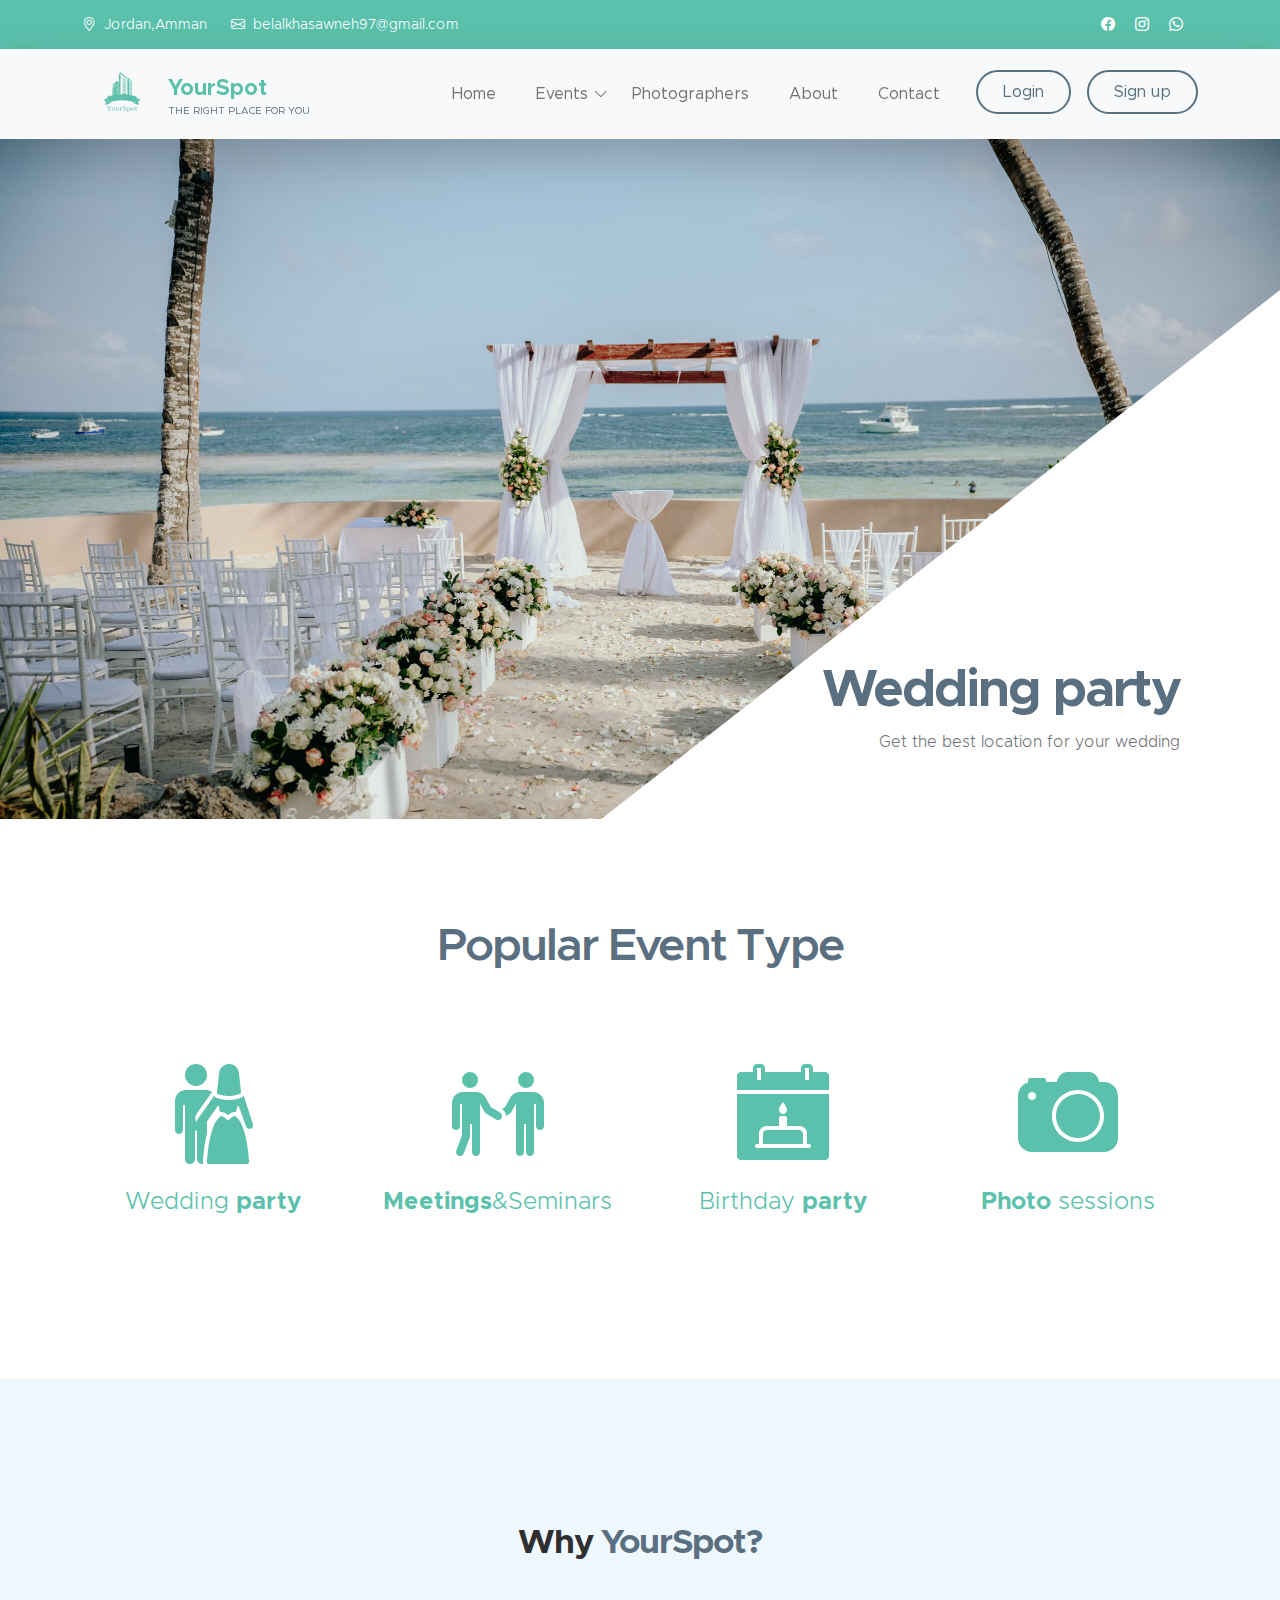
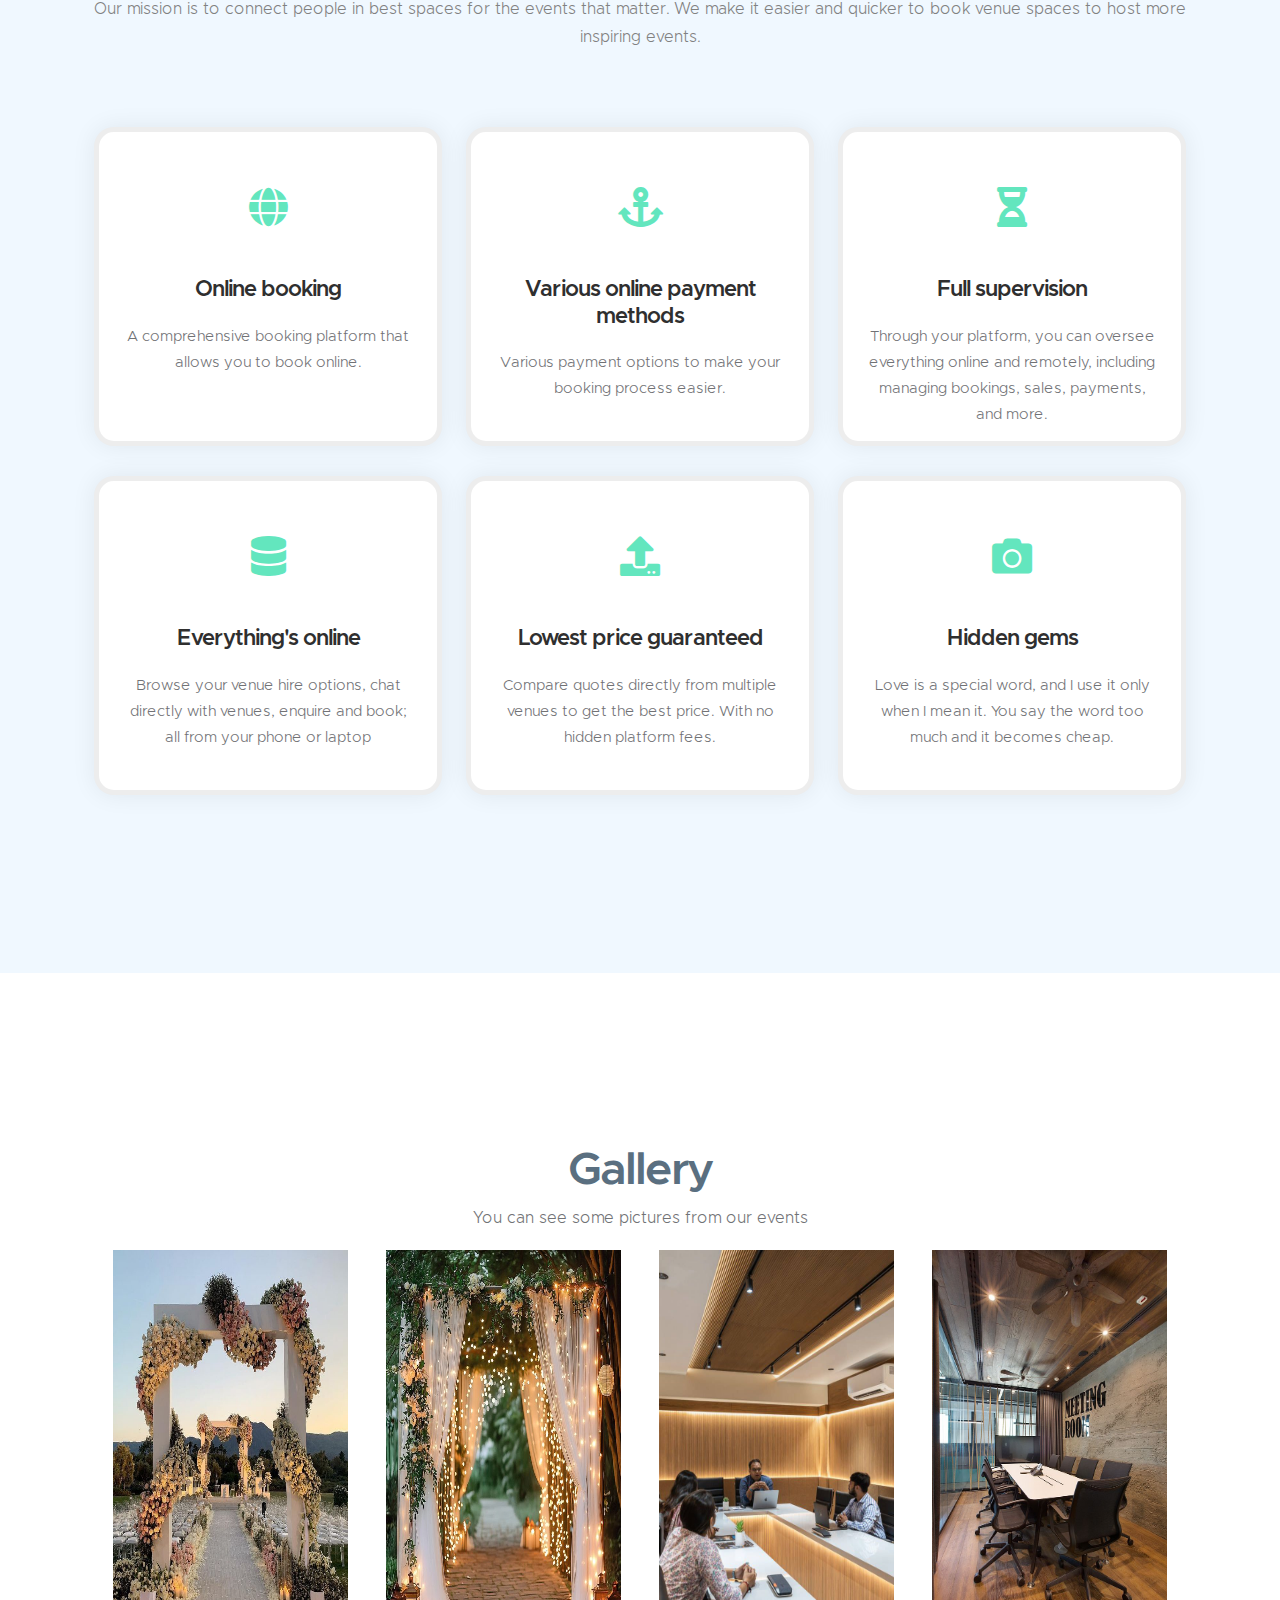
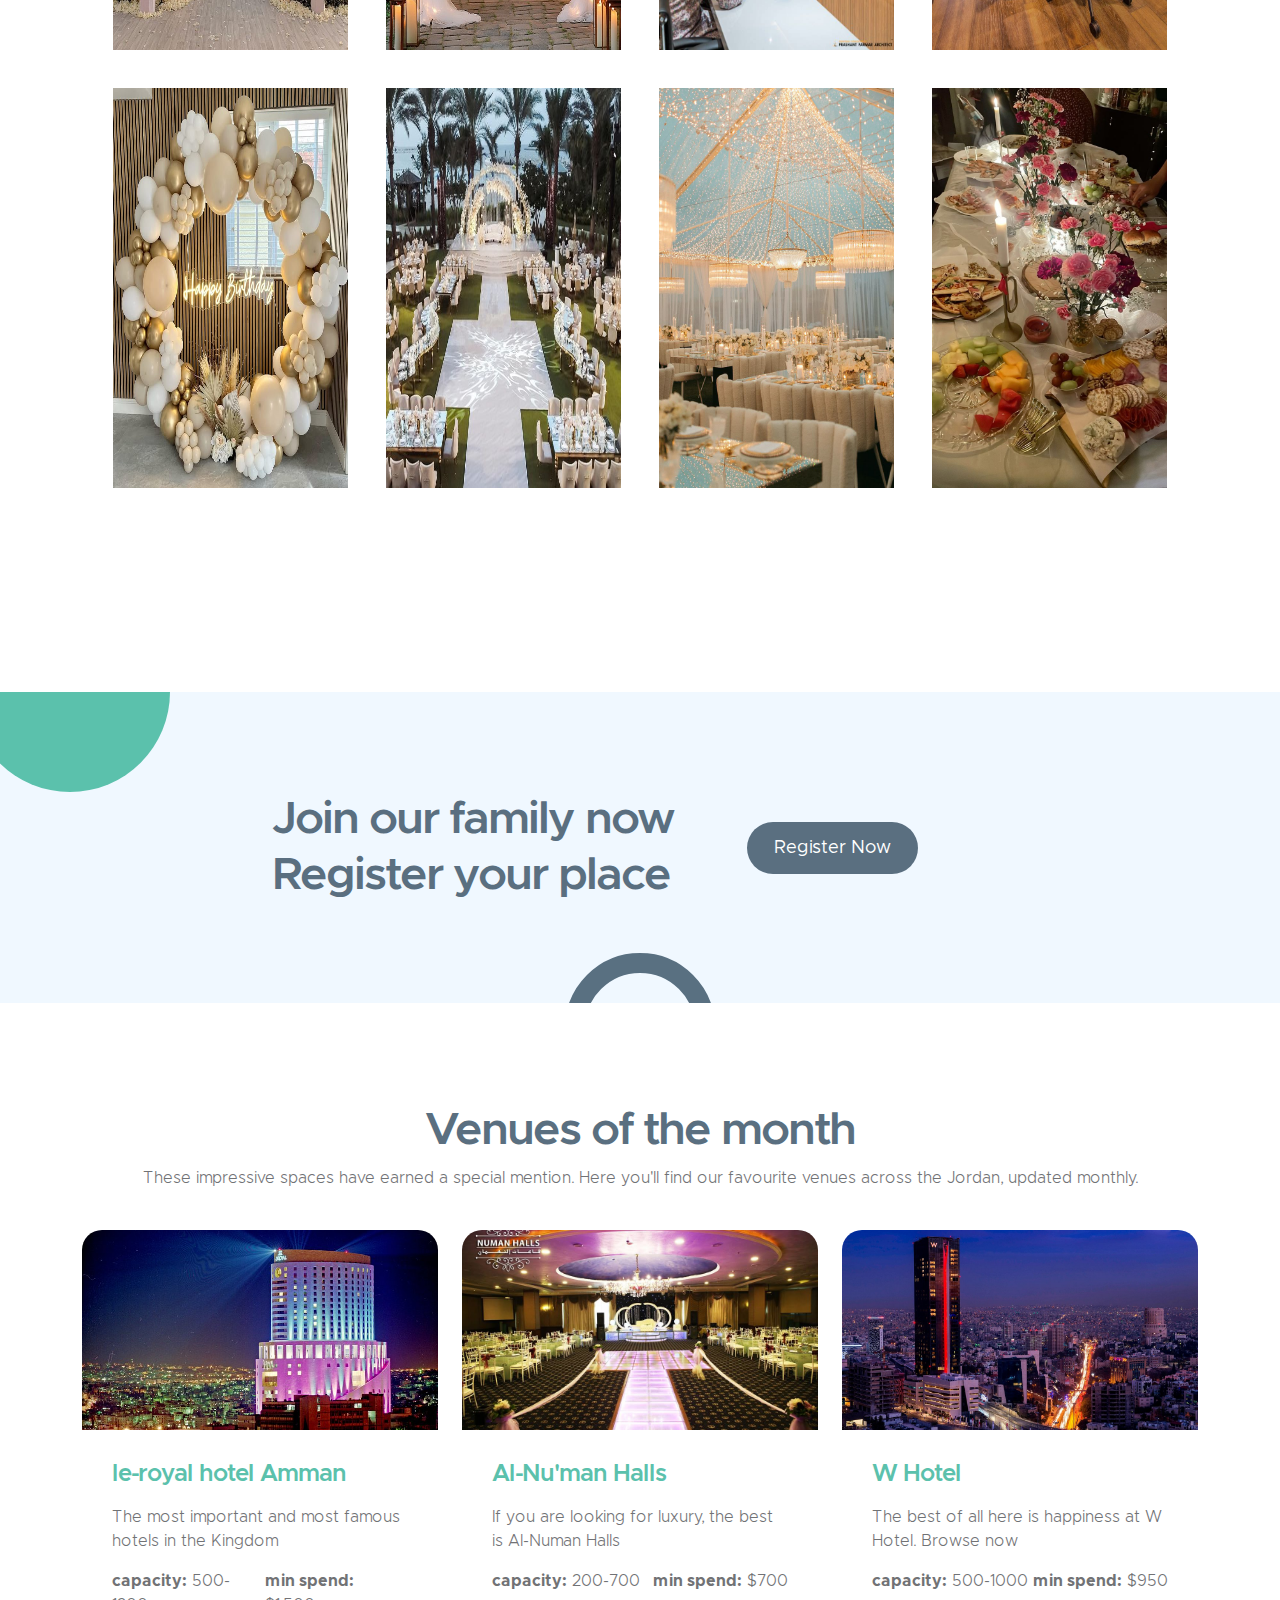
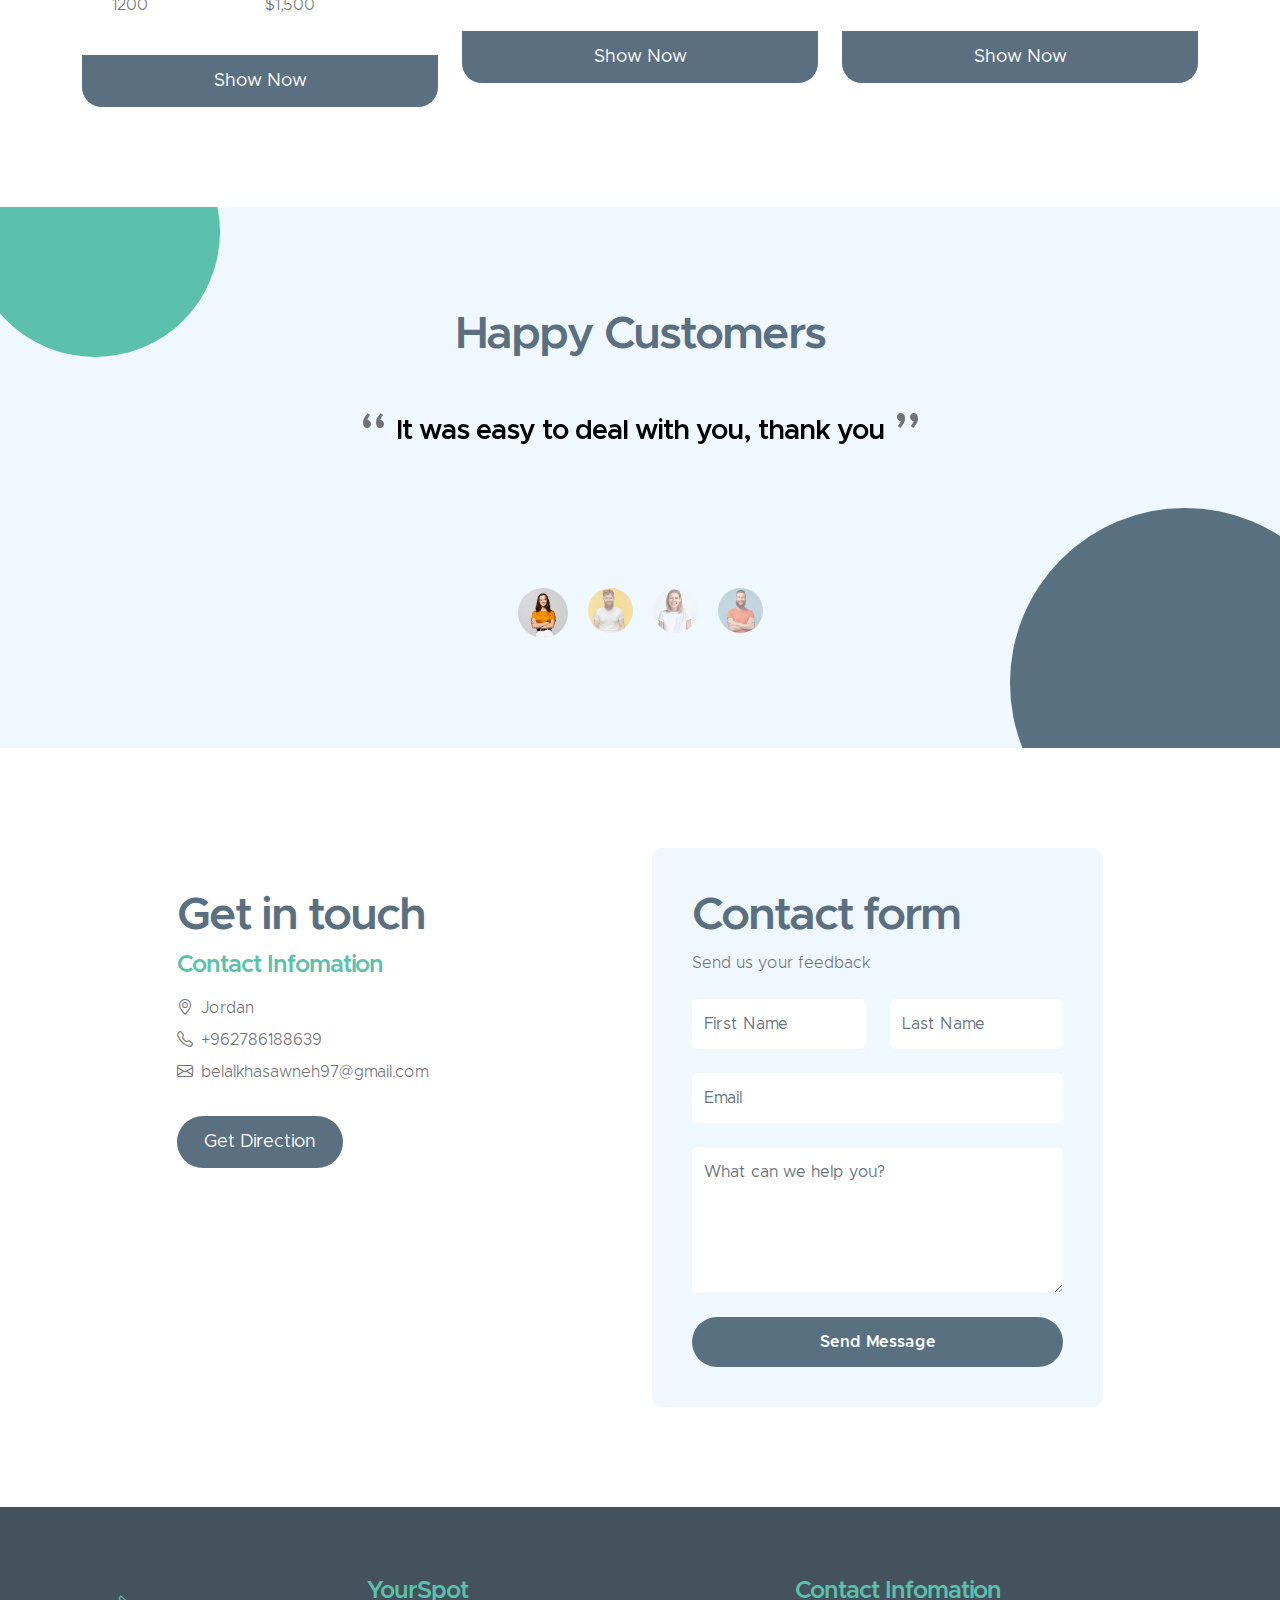
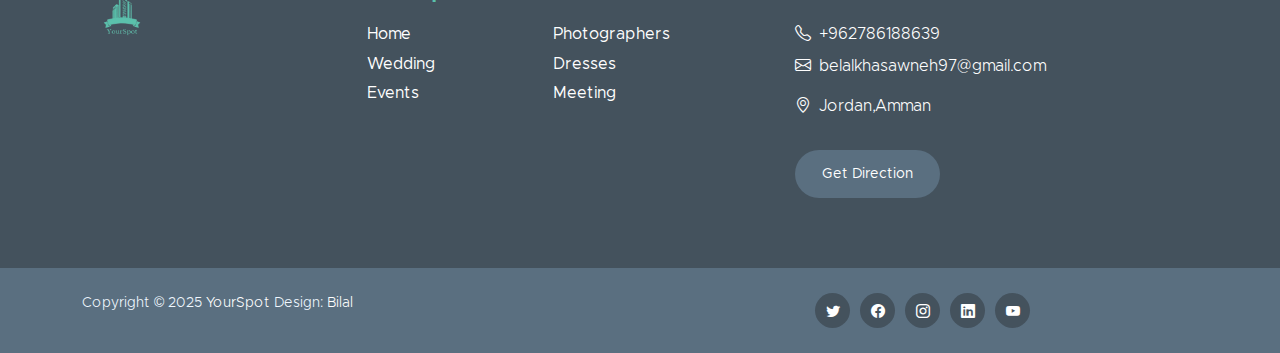
<file: index.html>
<!doctype html>
<html lang="en">

<head>
    <meta charset="utf-8">
    <meta name="viewport" content="width=device-width, initial-scale=1">

    <meta name="description" content="">
    <meta name="author" content="">

    <title>YourSpot</title>

    <link rel="stylesheet" href="https://maxcdn.bootstrapcdn.com/bootstrap/4.1.3/css/bootstrap.min.css">
    <link rel="stylesheet" href="https://use.fontawesome.com/releases/v5.6.3/css/all.css">


    <!-- CSS FILES -->
    <link href="css/bootstrap.min.css" rel="stylesheet">

    <link href="css/bootstrap-icons.css" rel="stylesheet">

    <link href="css/templatemo-kind-heart-charity.css" rel="stylesheet">
    <!--

TemplateMo 581 Kind Heart Charity

https://templatemo.com/tm-581-kind-heart-charity

-->

</head>

<body id="section_1">

    <header class="site-header">
        <div class="container">
            <div class="row">

                <div class="col-lg-8 col-12 d-flex flex-wrap">
                    <p class="d-flex me-4 mb-0">
                        <i class="bi-geo-alt me-2"></i>
                        Jordan,Amman
                    </p>

                    <p class="d-flex mb-0">
                        <i class="bi-envelope me-2"></i>

                        <a href="mailto:info@company.com">
                            belalkhasawneh97@gmail.com
                        </a>
                    </p>
                </div>

                <div class="col-lg-3 col-12 ms-auto d-lg-block d-none">
                    <ul class="social-icon">

                        <li class="social-icon-item">
                            <a href="#" class="social-icon-link bi-facebook"></a>
                        </li>

                        <li class="social-icon-item">
                            <a href="#" class="social-icon-link bi-instagram"></a>
                        </li>

                        <li class="social-icon-item">
                            <a href="#" class="social-icon-link bi-whatsapp"></a>
                        </li>
                    </ul>
                </div>

            </div>
        </div>
    </header>

    <nav class="navbar navbar-expand-lg bg-light shadow-lg">
        <div class="container">
            <a class="navbar-brand" href="index.html">
                <img src="./images/YourSpot-removebg-preview.png" class="logo img-fluid" alt="Kind Heart Charity">
                <span>
                    YourSpot
                    <small>The right place for you</small>
                </span>
            </a>

            <button class="navbar-toggler" type="button" data-bs-toggle="collapse" data-bs-target="#navbarNav"
                aria-controls="navbarNav" aria-expanded="false" aria-label="Toggle navigation">
                <span class="navbar-toggler-icon"></span>
            </button>

            <div class="collapse navbar-collapse" id="navbarNav">
                <ul class="navbar-nav ms-auto">
                    <li class="nav-item">
                        <a class="nav-link click-scroll" href="#">Home</a>
                    </li>

                    <li class="nav-item dropdown">
                        <a class="nav-link click-scroll dropdown-toggle" href="#section_5"
                            id="navbarLightDropdownMenuLink" role="button" data-bs-toggle="dropdown"
                            aria-expanded="false">Events</a>

                        <ul class="dropdown-menu dropdown-menu-light" aria-labelledby="navbarLightDropdownMenuLink">
                            <li><a class="dropdown-item" href="./Wedding/Wedding.html">Wedding</a></li>
                            <li><a class="dropdown-item" href="./Events/Event.html">Meeting</a></li>
                            <li><a class="dropdown-item" href="./Events/Event.html">Birthdays</a></li>
                            <li><a class="dropdown-item" href="./Events/Event.html">Event farms</a></li>
                            <li><a class="dropdown-item" href="./Events/Event.html">Seminars</a></li>
                        </ul>
                    </li>

                    <li class="nav-item">
                        <a class="nav-link click-scroll" href="./Photography/Photography.html">Photographers</a>
                    </li>

                    <li class="nav-item">
                        <a class="nav-link click-scroll" href="./About.html">About</a>
                    </li>

                    <li class="nav-item">
                        <a class="nav-link click-scroll" href="#section_6">Contact</a>
                    </li>

                    <li class="nav-item ms-3">
                        <a class="nav-link custom-btn custom-border-btn btn" href="./Login_Reg/Login_Reg.html">Login</a>
                    </li>
                    <li class="nav-item ms-3">
                        <a class="nav-link custom-btn custom-border-btn btn" href="./Login_Reg/Login_Reg.html">Sign up</a>
                    </li>
                </ul>
            </div>
        </div>
    </nav>

    <main>

        <section class="hero-section hero-section-full-height">
            <div class="container-fluid">
                <div class="row">

                    <div class="col-lg-12 col-12 p-0">
                        <div id="hero-slide" class="carousel carousel-fade slide" data-bs-ride="carousel">
                            <div class="carousel-inner">
                                <div class="carousel-item active">
                                    <img src="./images/TorieKev-410-scaled.jpg" class="carousel-image img-fluid"
                                        alt="...">

                                    <div class="carousel-caption d-flex flex-column justify-content-end">
                                        <h1>Wedding party</h1>

                                        <p>Get the best location for your wedding</p>
                                    </div>
                                </div>

                                <div class="carousel-item">
                                    <img src="./images/7-Steps-to-Make-the-Best-Conference-Room-for-Your-Office.jpg"
                                        class="carousel-image img-fluid" alt="...">

                                    <div class="carousel-caption d-flex flex-column justify-content-end">
                                        <h1>Meetings</h1>

                                        <p>Get the best place for your meeting</p>
                                    </div>
                                </div>

                                <div class="carousel-item">
                                    <img src="./images/211029-gostudy-spaces-rm538-006_1635779970013_x4.jpg"
                                        class="carousel-image img-fluid" alt="...">

                                    <div class="carousel-caption d-flex flex-column justify-content-end">
                                        <h1>Study places</h1>

                                        <p>Get a suitable place to study</p>
                                    </div>
                                </div>
                            </div>

                            <button class="carousel-control-prev" type="button" data-bs-target="#hero-slide"
                                data-bs-slide="prev">
                                <span class="carousel-control-prev-icon" aria-hidden="true"></span>
                                <span class="visually-hidden">Previous</span>
                            </button>

                            <button class="carousel-control-next" type="button" data-bs-target="#hero-slide"
                                data-bs-slide="next">
                                <span class="carousel-control-next-icon" aria-hidden="true"></span>
                                <span class="visually-hidden">Next</span>
                            </button>
                        </div>
                    </div>

                </div>
            </div>
        </section>


        <section class="section-padding">
            <div class="container">
                <div class="row">

                    <div class="col-lg-10 col-12 text-center mx-auto">
                        <h2 class="mb-5">Popular Event Type</h2>
                    </div>

                    <div class="col-lg-3 col-md-6 col-12 mb-4 mb-lg-0">
                        <div class="featured-block d-flex justify-content-center align-items-center">
                            <a href="./Wedding/Wedding.html" class="d-block">
                                <img src="./images/Wedding.png" class="featured-block-image img-fluid" alt="">

                                <p class="featured-block-text">Wedding <strong>party</strong></p>
                            </a>
                        </div>
                    </div>

                    <div class="col-lg-3 col-md-6 col-12 mb-4 mb-lg-0 mb-md-4">
                        <div class="featured-block d-flex justify-content-center align-items-center">
                            <a href="./Events/Event.html" class="d-block">
                                <img src="./images/Meeting.png" class="featured-block-image img-fluid" alt="">

                                <p class="featured-block-text"><strong>Meetings</strong>&Seminars</p>
                            </a>
                        </div>
                    </div>

                    <div class="col-lg-3 col-md-6 col-12 mb-4 mb-lg-0 mb-md-4">
                        <div class="featured-block d-flex justify-content-center align-items-center">
                            <a href="./Events/Event.html" class="d-block">
                                <img src="./images/Birth Date.png" class="featured-block-image img-fluid" alt="">

                                <p class="featured-block-text">Birthday <strong>party</strong></p>
                            </a>
                        </div>
                    </div>

                    <div class="col-lg-3 col-md-6 col-12 mb-4 mb-lg-0">
                        <div class="featured-block d-flex justify-content-center align-items-center">
                            <a href="./Photography/Photography.html" class="d-block">
                                <img src="./images/Camera.png" class="featured-block-image img-fluid" alt="">

                                <p class="featured-block-text"><strong>Photo </strong>sessions</p>
                            </a>
                        </div>
                    </div>

                </div>
            </div>
        </section>

        <section class="section-padding section-bg" id="section_2">
            <div class="container">
                <div class="feat bg-gray pt-5 pb-5">
                    <div class="container">
                        <div class="row">
                            <div class="section-head col-sm-12">
                                <h4><span>Why </span> YourSpot?</h4>
                                <p>Our mission is to connect people in best spaces for the events that matter. We make
                                    it easier and quicker to book venue spaces to host more inspiring events.</p>
                            </div>
                            <div class="col-lg-4 col-sm-6">
                                <div class="item"> <span class="icon feature_box_col_one"><i class="fa fa-globe"
                                            style="color: #63E6BE;"></i></span>
                                    <h6>Online booking</h6>
                                    <p>A comprehensive booking platform that allows you to book online.</p>
                                </div>
                            </div>
                            <div class="col-lg-4 col-sm-6">
                                <div class="item"> <span class="icon feature_box_col_two"><i class="fa fa-anchor"
                                            style="color: #63E6BE;"></i></span>
                                    <h6>Various online payment methods</h6>
                                    <p>Various payment options to make your booking process easier.</p>
                                </div>
                            </div>
                            <div class="col-lg-4 col-sm-6">
                                <div class="item"> <span class="icon feature_box_col_three"><i
                                            class="fa fa-hourglass-half" style="color: #63E6BE;"></i></span>
                                    <h6>Full supervision</h6>
                                    <p>Through your platform, you can oversee everything online and remotely, including
                                        managing bookings, sales, payments, and more.
                                    </p>
                                </div>
                            </div>
                            <div class="col-lg-4 col-sm-6">
                                <div class="item"> <span class="icon feature_box_col_four"><i class="fa fa-database"
                                            style="color: #63E6BE;"></i></span>
                                    <h6>Everything's online</h6>
                                    <p>Browse your venue hire options, chat directly with venues, enquire and book; all
                                        from your phone or laptop</p>
                                </div>
                            </div>
                            <div class="col-lg-4 col-sm-6">
                                <div class="item"> <span class="icon feature_box_col_five"><i class="fa fa-upload"
                                            style="color: #63E6BE;"></i></span>
                                    <h6>Lowest price guaranteed</h6>
                                    <p>Compare quotes directly from multiple venues to get the best price. With no
                                        hidden platform fees.</p>
                                </div>
                            </div>
                            <div class="col-lg-4 col-sm-6">
                                <div class="item"> <span class="icon feature_box_col_six"><i class="fa fa-camera"
                                            style="color: #63E6BE;"></i></span>
                                    <h6>Hidden gems</h6>
                                    <p>Love is a special word, and I use it only when I mean it. You say the word too
                                        much and it becomes cheap.</p>
                                </div>
                            </div>
                        </div>
                    </div>
                </div>

            </div>
        </section>


        <section class="about-section section-padding">
            <div class="container">
                <!-- Start Gallery -->
                <div id="gallery" class="gallery-box">
                    <div class="container">
                        <div class="row">
                            <div class="col-lg-12">
                                <div class="title-box">
                                    <h2>Gallery</h2>
                                    <p>You can see some pictures from our events </p>
                                </div>
                            </div>
                        </div>
                        <div class="row">
                            <ul class="popup-gallery clearfix">
                                <li>
                                    <a href="images/gallery-01.jpg">
                                        <img class="img-fluid" src="./images/3dc429362695e9e9221defe6ba83adee (1).jpg"
                                            alt="single image">
                                        <span class="overlay"><img src="./images/Heart.png" alt=""></span>
                                    </a>
                                </li>
                                <li>
                                    <a href="images/gallery-02.jpg">
                                        <img class="img-fluid" src="./images/3f12f336ef6254efe29a3f342cafe7ac.jpg"
                                            alt="single image">
                                        <span class="overlay"><img src="./images/Heart.png" alt=""></span>
                                    </a>
                                </li>
                                <li>
                                    <a href="images/gallery-03.jpg">
                                        <img class="img-fluid" src="./images/d7dd8f87d0447e174c1ea5df919c9533.jpg"
                                            alt="single image">
                                        <span class="overlay"><img src="./images/Heart.png" alt=""></span>
                                    </a>
                                </li>
                                <li>
                                    <a href="images/gallery-04.jpg">
                                        <img class="img-fluid" src="./images/75bb7ad43a5ce65090276c92d976f863.jpg"
                                            alt="single image">
                                        <span class="overlay"><img src="./images/Heart.png" alt=""></span>
                                    </a>
                                </li>
                                <li>
                                    <a href="images/gallery-05.jpg">
                                        <img class="img-fluid" src="./images/33fb3a348a77bfb030926ed612495cb8.jpg"
                                            alt="single image">
                                        <span class="overlay"><img src="./images/Heart.png" alt=""></span>
                                    </a>
                                </li>
                                <li>
                                    <a href="images/gallery-06.jpg">
                                        <img class="img-fluid" src="./images/99f75dd33c3e6dfb65bac663c010cb9b.jpg"
                                            alt="single image">
                                        <span class="overlay"><img src="./images/Heart.png" alt=""></span>
                                    </a>
                                </li>
                                <li>
                                    <a href="images/gallery-07.jpg">
                                        <img class="img-fluid" src="./images/c7d1b8ae499d6e8e32ff91dcd0bc613b.jpg"
                                            alt="single image">
                                        <span class="overlay"><img src="./images/Heart.png" alt=""></span>
                                    </a>
                                </li>
                                <li>
                                    <a href="images/gallery-08.jpg">
                                        <img class="img-fluid" src="./images/d9b929538f87a94e55ab16ea488b5b1e.jpg"
                                            alt="single image">
                                        <span class="overlay"><img src="./images/Heart.png" alt=""></span>
                                    </a>
                                </li>
                            </ul>
                        </div>
                    </div>
                </div>
                <!-- End Gallery -->
            </div>
        </section>

        <section class="cta-section section-padding section-bg">
            <div class="container">
                <div class="row justify-content-center align-items-center">

                    <div class="col-lg-5 col-12 ms-auto">
                        <h2 class="mb-0">Join our family now <br> Register your place</h2>
                    </div>

                    <div class="col-lg-5 col-12">

                        <a href="./Register registration/Register_Registration.html" class="custom-btn btn smoothscroll">Register Now</a>
                    </div>

                </div>
            </div>
        </section>


        <section class="section-padding" id="section_3">
            <div class="container">
                <div class="row">

                    <div class="col-lg-12 col-12 text-center mb-4">
                        <h2>Venues of the month</h2>
                        <p>These impressive spaces have earned a special mention. Here you'll find our favourite venues
                            across the Jordan, updated monthly.</p>
                    </div>

                    <div class="col-lg-4 col-md-6 col-12 mb-4 mb-lg-0">
                        <div class="custom-block-wrap">
                            <img src="./images/le-royal-hotel-amman.jpg"
                                class="custom-block-image img-fluid" alt="">

                            <div class="custom-block">
                                <div class="custom-block-body">
                                    <h5 class="mb-3">le-royal hotel Amman</h5>

                                    <p>The most important and most famous hotels in the Kingdom</p>

                                   

                                    <div class="d-flex align-items-center my-2">
                                        <p class="mb-0">
                                            <strong>capacity:</strong>
                                            500-1200
                                        </p>

                                        <p class="ms-auto mb-0">
                                            <strong> min spend:</strong>
                                            $1,500
                                        </p>
                                    </div>
                                </div>

                                <a href="./Details/Details.html" class="custom-btn btn">Show Now</a>
                            </div>
                        </div>
                    </div>

                    <div class="col-lg-4 col-md-6 col-12 mb-4 mb-lg-0">
                        <div class="custom-block-wrap">
                            <img src="./images/حقق-حلمك-وعمل-حفلة-عرسك-او-الخطوبة-بافضل-الاسعار-بقاعات-النعمان-هلا-بازار.jpg"
                                class="custom-block-image img-fluid" alt="">

                            <div class="custom-block">
                                <div class="custom-block-body">
                                    <h5 class="mb-3">Al-Nu'man Halls</h5>

                                    <p>If you are looking for luxury, the best is Al-Numan Halls</p>

                                   

                                    <div class="d-flex align-items-center my-2">
                                        <p class="mb-0">
                                            <strong>capacity:</strong>
                                            200-700
                                        </p>

                                        <p class="ms-auto mb-0">
                                            <strong> min spend:</strong>
                                            $700
                                        </p>
                                    </div>
                                </div>

                                <a href="./Details/Details.html" class="custom-btn btn">Show Now</a>
                            </div>
                        </div>
                    </div>

                    <div class="col-lg-4 col-md-6 col-12">
                        <div class="custom-block-wrap">
                            <img src="./images/exterior.jpg"
                                class="custom-block-image img-fluid" alt="">

                            <div class="custom-block">
                                <div class="custom-block-body">
                                    <h5 class="mb-3">W Hotel</h5>

                                    <p>The best of all here is happiness at W Hotel. Browse now
                                    </p>

                                    

                                    <div class="d-flex align-items-center my-2">
                                        <p class="mb-0">
                                            <strong>capacity:</strong>
                                            500-1000
                                        </p>

                                        <p class="ms-auto mb-0">
                                            <strong> min spend:</strong>
                                            $950
                                        </p>
                                    </div>
                                </div>

                                <a href="./Details/Details.html" class="custom-btn btn">Show Now</a>
                            </div>
                        </div>
                    </div>

                </div>
            </div>
        </section>


        <section class="testimonial-section section-padding section-bg">
            <div class="container">
                <div class="row">

                    <div class="col-lg-8 col-12 mx-auto">
                        <h2 class="mb-lg-3">Happy Customers</h2>

                        <div id="testimonial-carousel" class="carousel carousel-fade slide" data-bs-ride="carousel">

                            <div class="carousel-inner">
                                <div class="carousel-item active">
                                    <div class="carousel-caption">
                                        <h4 class="carousel-title">It was easy to deal with you, thank you</h4>

                                       
                                    </div>
                                </div>

                                <div class="carousel-item">
                                    <div class="carousel-caption">
                                        <h4 class="carousel-title">I got the best place at the lowest possible price through you</h4>

                                      
                                    </div>
                                </div>

                                <div class="carousel-item">
                                    <div class="carousel-caption">
                                        <h4 class="carousel-title">Thank you for these services</h4>

                                     
                                    </div>
                                </div>

                                <div class="carousel-item">
                                    <div class="carousel-caption">
                                        <h4 class="carousel-title">Wonderful and excellent service</h4>

                                   
                                    </div>
                                </div>

                                <ol class="carousel-indicators">
                                    <li data-bs-target="#testimonial-carousel" data-bs-slide-to="0" class="active">
                                        <img src="images/avatar/portrait-beautiful-young-woman-standing-grey-wall.jpg"
                                            class="img-fluid rounded-circle avatar-image" alt="avatar">
                                    </li>

                                    <li data-bs-target="#testimonial-carousel" data-bs-slide-to="1" class="">
                                        <img src="images/avatar/portrait-young-redhead-bearded-male.jpg"
                                            class="img-fluid rounded-circle avatar-image" alt="avatar">
                                    </li>

                                    <li data-bs-target="#testimonial-carousel" data-bs-slide-to="2" class="">
                                        <img src="images/avatar/pretty-blonde-woman-wearing-white-t-shirt.jpg"
                                            class="img-fluid rounded-circle avatar-image" alt="avatar">
                                    </li>

                                    <li data-bs-target="#testimonial-carousel" data-bs-slide-to="3" class="">
                                        <img src="images/avatar/studio-portrait-emotional-happy-funny.jpg"
                                            class="img-fluid rounded-circle avatar-image" alt="avatar">
                                    </li>
                                </ol>

                            </div>
                        </div>
                    </div>

                </div>
            </div>
        </section>


        <section class="contact-section section-padding" id="section_6">
            <div class="container">
                <div class="row">

                    <div class="col-lg-4 col-12 ms-auto mb-5 mb-lg-0">
                        <div class="contact-info-wrap">
                            <h2>Get in touch</h2>

                           

                            <div class="contact-info">
                                <h5 class="mb-3">Contact Infomation</h5>

                                <p class="d-flex mb-2">
                                    <i class="bi-geo-alt me-2"></i>
                                    Jordan
                                </p>

                                <p class="d-flex mb-2">
                                    <i class="bi-telephone me-2"></i>

                                    <a href="tel: 120-240-9600">
                                        +962786188639
                                    </a>
                                </p>

                                <p class="d-flex">
                                    <i class="bi-envelope me-2"></i>

                                    <a href="mailto:info@yourgmail.com">
                                        belalkhasawneh97@gmail.com
                                    </a>
                                </p>

                                <a href="#" class="custom-btn btn mt-3">Get Direction</a>
                            </div>
                        </div>
                    </div>

                    <div class="col-lg-5 col-12 mx-auto">
                        <form class="custom-form contact-form" action="#" method="post" role="form">
                            <h2>Contact form</h2>

                            <p class="mb-4">Send us your feedback
                              
                            </p>
                            <div class="row">
                                <div class="col-lg-6 col-md-6 col-12">
                                    <input type="text" name="first-name" id="first-name" class="form-control"
                                        placeholder="First Name" required>
                                </div>

                                <div class="col-lg-6 col-md-6 col-12">
                                    <input type="text" name="last-name" id="last-name" class="form-control"
                                        placeholder="Last Name" required>
                                </div>
                            </div>

                            <input type="email" name="email" id="email" pattern="[^ @]*@[^ @]*" class="form-control"
                                placeholder="Email" required>

                            <textarea name="message" rows="5" class="form-control" id="message"
                                placeholder="What can we help you?"></textarea>

                            <button type="submit" class="form-control">Send Message</button>
                        </form>
                    </div>

                </div>
            </div>
        </section>
    </main>

    <footer class="site-footer">
        <div class="container">
            <div class="row">
                <div class="col-lg-3 col-12 mb-4">
                    <img src="./images/YourSpot-removebg-preview.png" class="logo img-fluid" alt="">
                </div>

                <div class="col-lg-4 col-md-6 col-12 mb-4">
                    <h5 class="site-footer-title mb-3">YourSpot</h5>

                    <ul class="footer-menu">
                        <li class="footer-menu-item"><a href="#" class="footer-menu-link">Home</a></li>

                        <li class="footer-menu-item"><a href="./Wedding/Wedding.html" class="footer-menu-link">Wedding</a></li>

                        <li class="footer-menu-item"><a href="./Events/Event.html" class="footer-menu-link">Events</a></li>

                        <li class="footer-menu-item"><a href="./Photography/Photography.html" class="footer-menu-link">Photographers</a></li>

                        <li class="footer-menu-item"><a href="./Dresses_Gallery/Dresses.html" class="footer-menu-link">Dresses</a></li>
                        <li class="footer-menu-item"><a href="./Events/Event.html" class="footer-menu-link">Meeting</a></li>
                    </ul>
                </div>

                <div class="col-lg-4 col-md-6 col-12 mx-auto">
                    <h5 class="site-footer-title mb-3">Contact Infomation</h5>

                    <p class="text-white d-flex mb-2">
                        <i class="bi-telephone me-2"></i>

                        <a href="tel: 120-240-9600" class="site-footer-link">
                            +962786188639
                        </a>
                    </p>

                    <p class="text-white d-flex">
                        <i class="bi-envelope me-2"></i>

                        <a href="mailto:info@yourgmail.com" class="site-footer-link">
                            belalkhasawneh97@gmail.com
                        </a>
                    </p>

                    <p class="text-white d-flex mt-3">
                        <i class="bi-geo-alt me-2"></i>
                        Jordan,Amman
                    </p>

                    <a href="#" class="custom-btn btn mt-3">Get Direction</a>
                </div>
            </div>
        </div>

        <div class="site-footer-bottom">
            <div class="container">
                <div class="row">

                    <div class="col-lg-6 col-md-7 col-12">
                        <p class="copyright-text mb-0">Copyright © 2025 <a href="#">YourSpot</a>
                            Design: <a href="https://templatemo.com" target="_blank">Bilal</a></p>
                    </div>

                    <div class="col-lg-6 col-md-5 col-12 d-flex justify-content-center align-items-center mx-auto">
                        <ul class="social-icon">
                            <li class="social-icon-item">
                                <a href="#" class="social-icon-link bi-twitter"></a>
                            </li>

                            <li class="social-icon-item">
                                <a href="#" class="social-icon-link bi-facebook"></a>
                            </li>

                            <li class="social-icon-item">
                                <a href="#" class="social-icon-link bi-instagram"></a>
                            </li>

                            <li class="social-icon-item">
                                <a href="#" class="social-icon-link bi-linkedin"></a>
                            </li>

                            <li class="social-icon-item">
                                <a href="https://youtube.com/templatemo" class="social-icon-link bi-youtube"></a>
                            </li>
                        </ul>
                    </div>

                </div>
            </div>
        </div>
    </footer>

    <!-- JAVASCRIPT FILES -->
    <script src="js/jquery.min.js"></script>
    <script src="js/bootstrap.min.js"></script>
    <script src="js/jquery.sticky.js"></script>
    <script src="js/counter.js"></script>
    <script src="js/custom.js"></script>

</body>

</html>
</file>
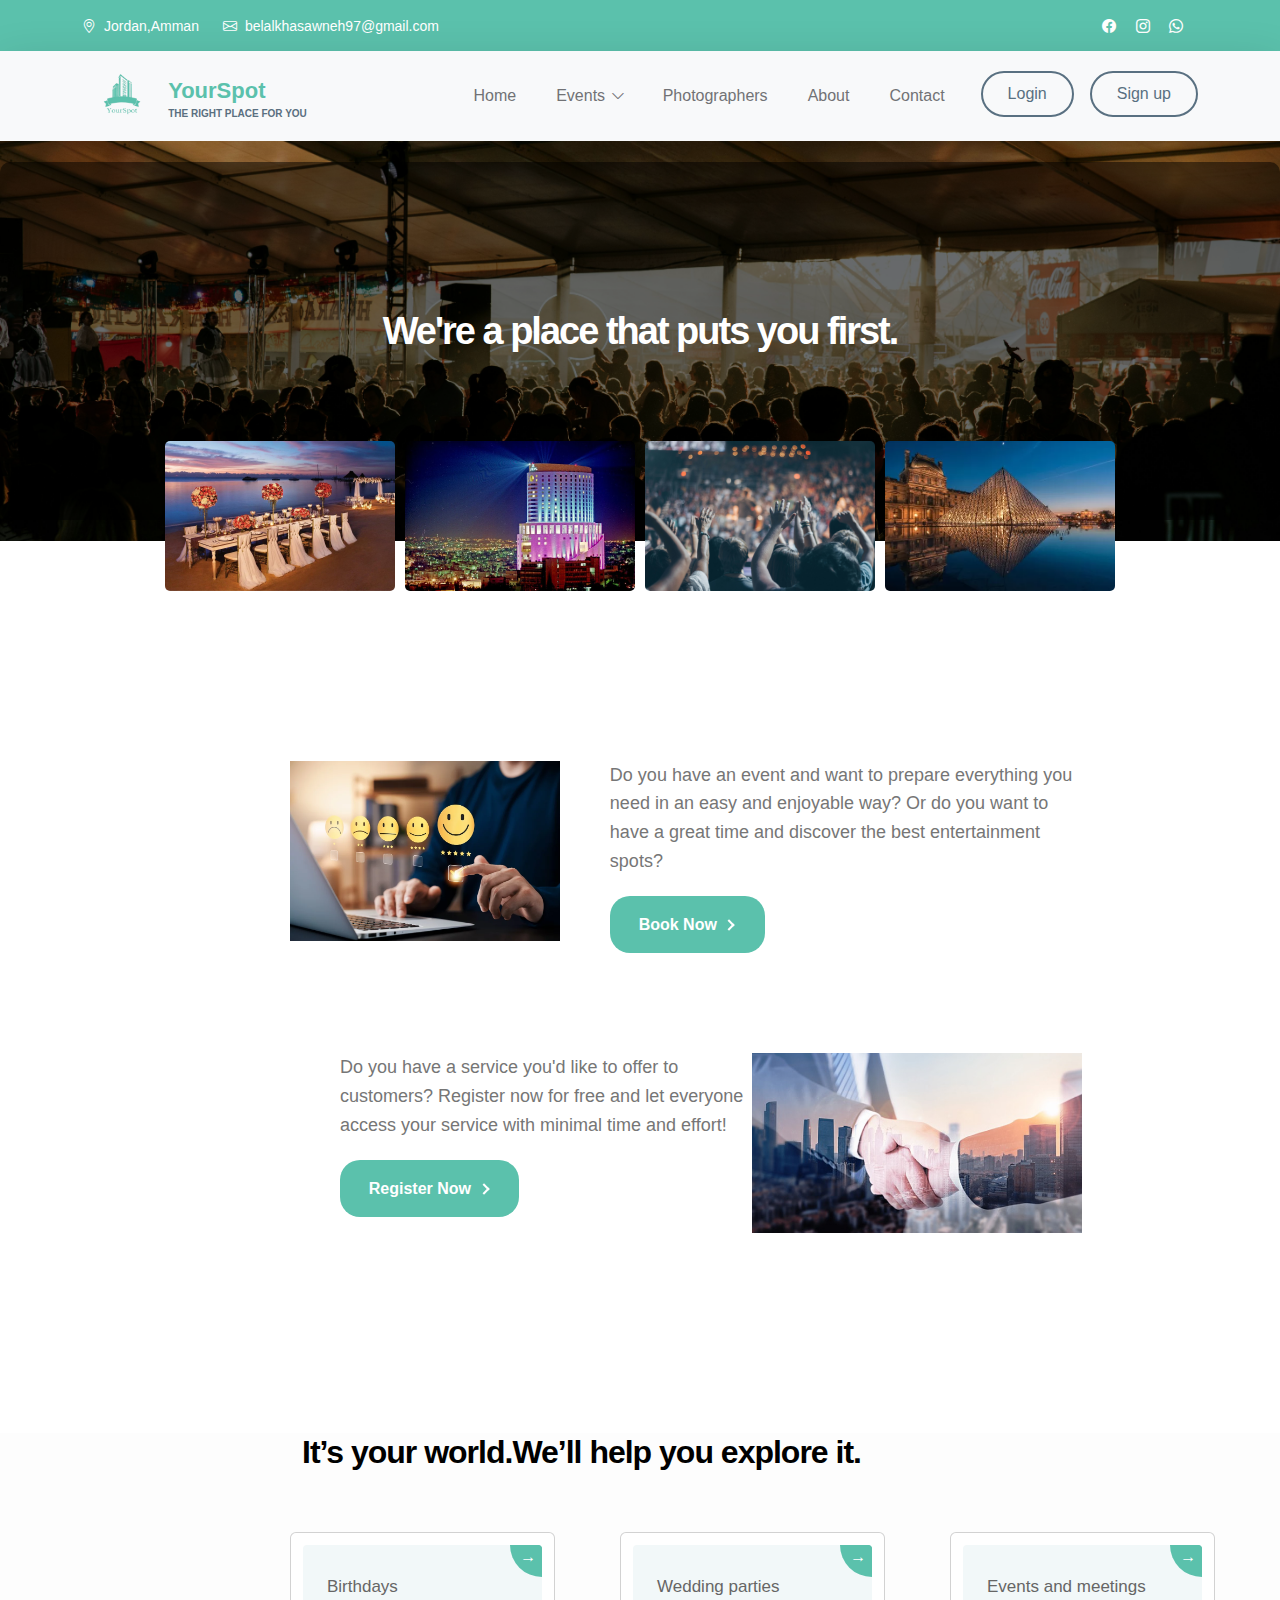
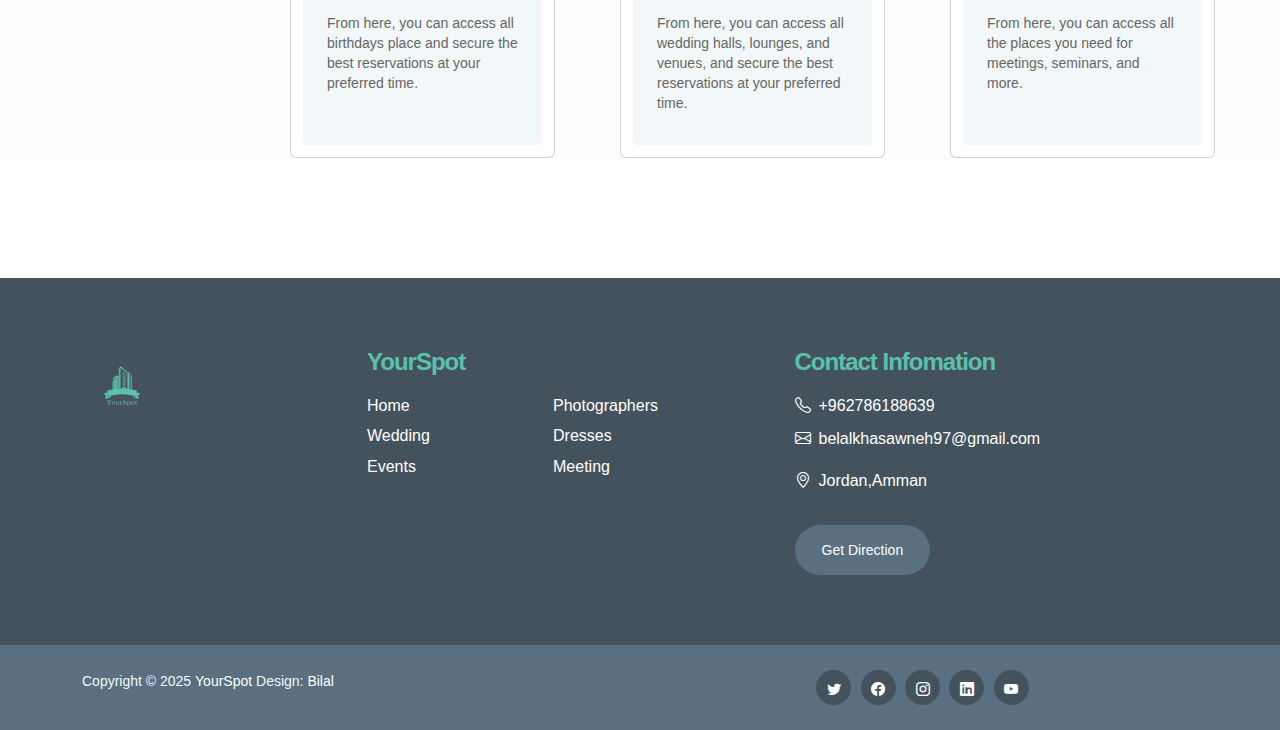
<file: About.html>
<!DOCTYPE html>
<html lang="en">

<head>
    <meta charset="UTF-8">
    <meta name="viewport" content="width=device-width, initial-scale=1.0">
    <title>About</title>


    <link rel="stylesheet" href="../css/bootstrap-icons.css">
    <link rel="stylesheet" href="../css/bootstrap.min.css">
    <link rel="stylesheet" href="../css/templatemo-kind-heart-charity.css">


    <link rel="stylesheet" href="./StyleAbout.css">


    

</head>

<body>

    <!-- start navbar -->

    <header class="site-header">
        <div class="container">
            <div class="row">

                <div class="col-lg-8 col-12 d-flex flex-wrap">
                    <p class="d-flex me-4 mb-0">
                        <i class="bi-geo-alt me-2"></i>
                        Jordan,Amman
                    </p>

                    <p class="d-flex mb-0">
                        <i class="bi-envelope me-2"></i>

                        <a href="mailto:info@company.com">
                            belalkhasawneh97@gmail.com
                        </a>
                    </p>
                </div>

                <div class="col-lg-3 col-12 ms-auto d-lg-block d-none">
                    <ul class="social-icon">

                        <li class="social-icon-item">
                            <a href="#" class="social-icon-link bi-facebook"></a>
                        </li>

                        <li class="social-icon-item">
                            <a href="#" class="social-icon-link bi-instagram"></a>
                        </li>

                        <li class="social-icon-item">
                            <a href="#" class="social-icon-link bi-whatsapp"></a>
                        </li>
                    </ul>
                </div>

            </div>
        </div>
    </header>

    <nav class="navbar navbar-expand-lg bg-light shadow-lg">
        <div class="container">
            <a class="navbar-brand" href="index.html">
                <img src="./images/YourSpot-removebg-preview.png" class="logo img-fluid" alt="Kind Heart Charity">
                <span>
                    YourSpot
                    <small>The right place for you</small>
                </span>
            </a>

            <button class="navbar-toggler" type="button" data-bs-toggle="collapse" data-bs-target="#navbarNav"
                aria-controls="navbarNav" aria-expanded="false" aria-label="Toggle navigation">
                <span class="navbar-toggler-icon"></span>
            </button>

            <div class="collapse navbar-collapse" id="navbarNav">
                <ul class="navbar-nav ms-auto">
                    <li class="nav-item">
                        <a class="nav-link click-scroll" href="./index.html">Home</a>
                    </li>

                    <li class="nav-item dropdown">
                        <a class="nav-link click-scroll dropdown-toggle" href="#section_5"
                            id="navbarLightDropdownMenuLink" role="button" data-bs-toggle="dropdown"
                            aria-expanded="false">Events</a>

                        <ul class="dropdown-menu dropdown-menu-light" aria-labelledby="navbarLightDropdownMenuLink">
                            <li><a class="dropdown-item" href="./Wedding/Wedding.html">Wedding</a></li>
                            <li><a class="dropdown-item" href="./Events/Event.html">Meeting</a></li>
                            <li><a class="dropdown-item" href="./Events/Event.html">Birthdays</a></li>
                            <li><a class="dropdown-item" href="./Events/Event.html">Event farms</a></li>
                            <li><a class="dropdown-item" href="./Events/Event.html">Seminars</a></li>
                        </ul>
                    </li>

                    <li class="nav-item">
                        <a class="nav-link click-scroll" href="./Photography/Photography.html">Photographers</a>
                    </li>

                    <li class="nav-item">
                        <a class="nav-link click-scroll" href="./About.html">About</a>
                    </li>

                    <li class="nav-item">
                        <a class="nav-link click-scroll" href="./index.html">Contact</a>
                    </li>

                    <li class="nav-item ms-3">
                        <a class="nav-link custom-btn custom-border-btn btn" href="./Login_Reg/Login_Reg.html">Login</a>
                    </li>
                    <li class="nav-item ms-3">
                        <a class="nav-link custom-btn custom-border-btn btn" href="./Login_Reg/Login_Reg.html">Sign up</a>
                    </li>
                </ul>
            </div>
        </div>
    </nav>

    <!-- end navbar -->

    <!-- Start Contant-->

    <header class="hero-section">
        <div class="overlay">
            <h1>We're a place that puts you first.</h1>
        </div>
        <div class="gallery">
            <img src="./images/zoetryPDLBbeach-venue-1200x600.jpg" alt="Image 1">
            <img src="./images/le-royal-hotel-amman.jpg" alt="Image 2">
            <img src="./images/pexels-joshsorenson-976866.jpg" alt="Image 3">
            <img src="./images/0_Pyramid-at-Louvre-Museum-with-The-Moon.webp" alt="Image 4">

            <!-- popup-link -->
            <link rel="stylesheet" href="https://netdna.bootstrapcdn.com/font-awesome/4.0.3/css/font-awesome.css">
            <link href='https://fonts.googleapis.com/css?family=Lato:300,400' rel='stylesheet' type='text/css'>
            <!-- popup-link -->
        </div>
    </header>


    <!-- End Contant-->


    <!--Start Sec-1-->

    <section class="Content">

        <div class="container-1">

            <div class="Text-1">

                <div class="sec-1">
                    <img src="./images/ما-هو-الهدف-من-استطلاع-رضا-العملاء؟.webp" alt="" class="Image-1">
                    <div class="Cont-1">
                        <p>Do you have an event and want to prepare everything you need in an easy and enjoyable way? Or
                            do
                            you want to have a great time and discover the best entertainment spots?</p>
                            <a href="./Events/Event.html"><button>
                                Book Now
                                <div class="arrow-wrapper">
                                    <div class="arrow"></div>
    
                                </div>
                            </button></a>
                        
                    </div>

                </div>



            </div>

            <div class="Text-1">

                <div class="sec-1">

                    <div class="Cont-1">

                        <p>Do you have a service you'd like to offer to customers? Register now for free and let
                            everyone
                            access your service with minimal time and effort!</p>
                            <a href="./Register registration/Register_Registration.html"> <button>
                                Register Now
                                <div class="arrow-wrapper">
                                    <div class="arrow"></div>
    
                                </div>
                            </button></a>
                       

                    </div>

                    <img src="./images/Screenshot 2025-01-24 141505.png" alt="" class="Image-1">



                </div>



            </div>

        </div>

    </section>

    <section class="Content-2">
        <div class="container-1">
            <h3 class="Specail-Text">It’s your world.We’ll help you explore it.</h3>

            <div class="Cards-1">

                <div class="Card-F">

                    <div class="card">
                        <a class="card1" href="./Events/Event.html">
                            <p>Birthdays</p>
                            <p class="small">From here, you can access all birthdays place and secure the best
                                reservations at your preferred time.</p>
                            <div class="go-corner" href="#">
                                <div class="go-arrow">
                                    →
                                </div>
                            </div>
                        </a>
                    </div>

                    <div class="card">
                        <a class="card1" href="./Wedding/Wedding.html">
                            <p>Wedding parties</p>
                            <p class="small">From here, you can access all wedding halls, lounges, and venues, and
                                secure the best reservations at your preferred time.</p>
                            <div class="go-corner" href="#">
                                <div class="go-arrow">
                                    →
                                </div>
                            </div>
                        </a>
                    </div>

                    <div class="card">
                        <a class="card1" href="./Events/Event.html">
                            <p>Events and meetings</p>
                            <p class="small">From here, you can access all the places you need for meetings, seminars,
                                and more.</p>
                            <div class="go-corner" href="#">
                                <div class="go-arrow">
                                    →
                                </div>
                            </div>
                        </a>
                    </div>
                </div>

            </div>

        </div>

    </section>

    <!--End Sec-1-->



    <!-- start Footer -->

    <footer class="site-footer">
        <div class="container">
            <div class="row">
                <div class="col-lg-3 col-12 mb-4">
                    <img src="./images/YourSpot-removebg-preview.png" class="logo img-fluid" alt="">
                </div>

                <div class="col-lg-4 col-md-6 col-12 mb-4">
                    <h5 class="site-footer-title mb-3">YourSpot</h5>

                    <ul class="footer-menu">
                        <li class="footer-menu-item"><a href="./index.html" class="footer-menu-link">Home</a></li>

                        <li class="footer-menu-item"><a href="./Wedding/Wedding.html" class="footer-menu-link">Wedding</a></li>

                        <li class="footer-menu-item"><a href="./Events/Event.html" class="footer-menu-link">Events</a></li>

                        <li class="footer-menu-item"><a href="./Photography/Photography.html" class="footer-menu-link">Photographers</a></li>

                        <li class="footer-menu-item"><a href="./Dresses_Gallery/Dresses.html" class="footer-menu-link">Dresses</a></li>
                        <li class="footer-menu-item"><a href="./Events/Event.html" class="footer-menu-link">Meeting</a></li>
                    </ul>
                </div>

                <div class="col-lg-4 col-md-6 col-12 mx-auto">
                    <h5 class="site-footer-title mb-3">Contact Infomation</h5>

                    <p class="text-white d-flex mb-2">
                        <i class="bi-telephone me-2"></i>

                        <a href="tel: 120-240-9600" class="site-footer-link">
                            +962786188639
                        </a>
                    </p>

                    <p class="text-white d-flex">
                        <i class="bi-envelope me-2"></i>

                        <a href="mailto:info@yourgmail.com" class="site-footer-link">
                            belalkhasawneh97@gmail.com
                        </a>
                    </p>

                    <p class="text-white d-flex mt-3">
                        <i class="bi-geo-alt me-2"></i>
                        Jordan,Amman
                    </p>

                    <a href="#" class="custom-btn btn mt-3">Get Direction</a>
                </div>
            </div>
        </div>

        <div class="site-footer-bottom">
            <div class="container">
                <div class="row">

                    <div class="col-lg-6 col-md-7 col-12">
                        <p class="copyright-text mb-0">Copyright © 2025 <a href="#">YourSpot</a>
                            Design: <a href="https://templatemo.com" target="_blank">Bilal</a></p>
                    </div>

                    <div class="col-lg-6 col-md-5 col-12 d-flex justify-content-center align-items-center mx-auto">
                        <ul class="social-icon">
                            <li class="social-icon-item">
                                <a href="#" class="social-icon-link bi-twitter"></a>
                            </li>

                            <li class="social-icon-item">
                                <a href="#" class="social-icon-link bi-facebook"></a>
                            </li>

                            <li class="social-icon-item">
                                <a href="#" class="social-icon-link bi-instagram"></a>
                            </li>

                            <li class="social-icon-item">
                                <a href="#" class="social-icon-link bi-linkedin"></a>
                            </li>

                            <li class="social-icon-item">
                                <a href="https://youtube.com/templatemo" class="social-icon-link bi-youtube"></a>
                            </li>
                        </ul>
                    </div>

                </div>
            </div>
        </div>
    </footer>

    <!-- JAVASCRIPT FILES -->
    <script src="js/jquery.min.js"></script>
    <script src="js/bootstrap.min.js"></script>
    <script src="js/jquery.sticky.js"></script>
    <script src="js/counter.js"></script>
    <script src="js/custom.js"></script>

    <!-- end Footer -->

    <!-- Popup -->
    <script>
        function openPopup() {
            document.getElementById('overlay').style.display = 'flex';
        }

        function closePopup() {
            document.getElementById('overlay').style.display = 'none';
        }
    </script>

    <!-- Popup -->


</body>

</html>
</file>
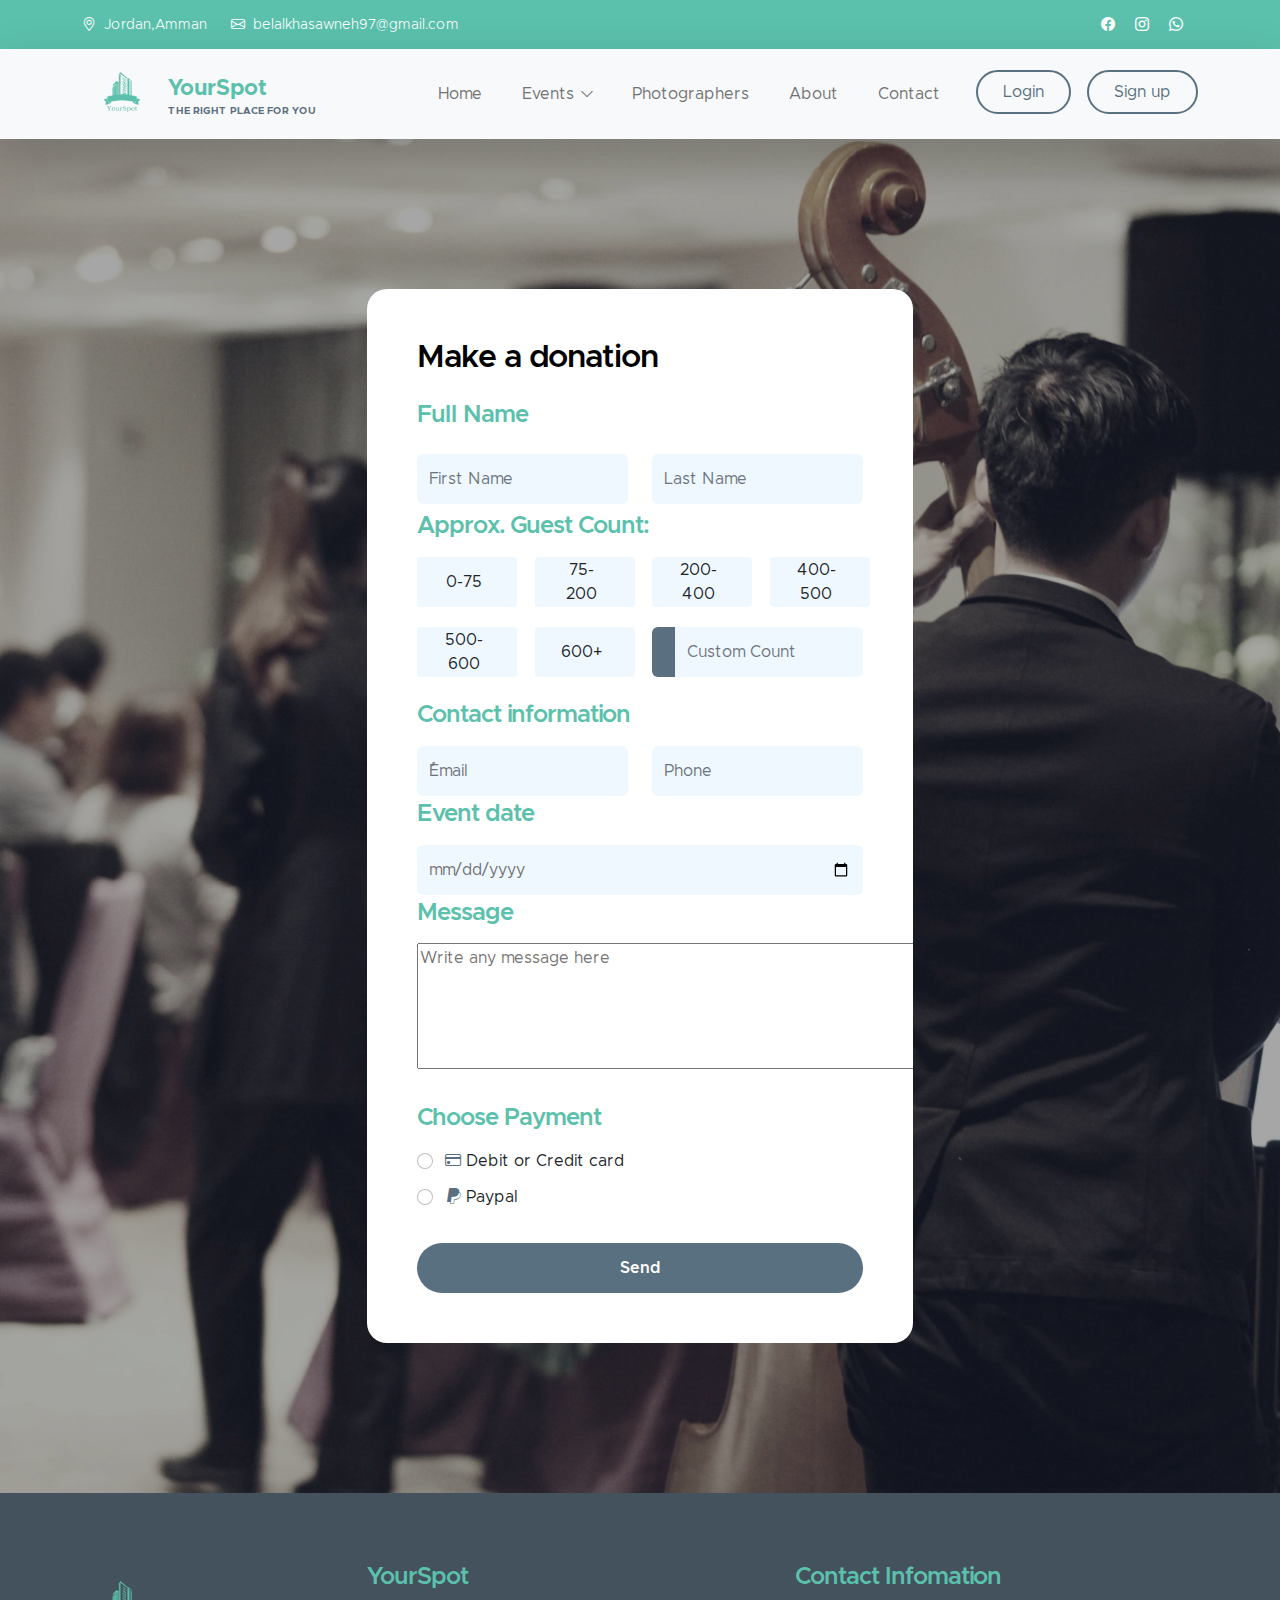
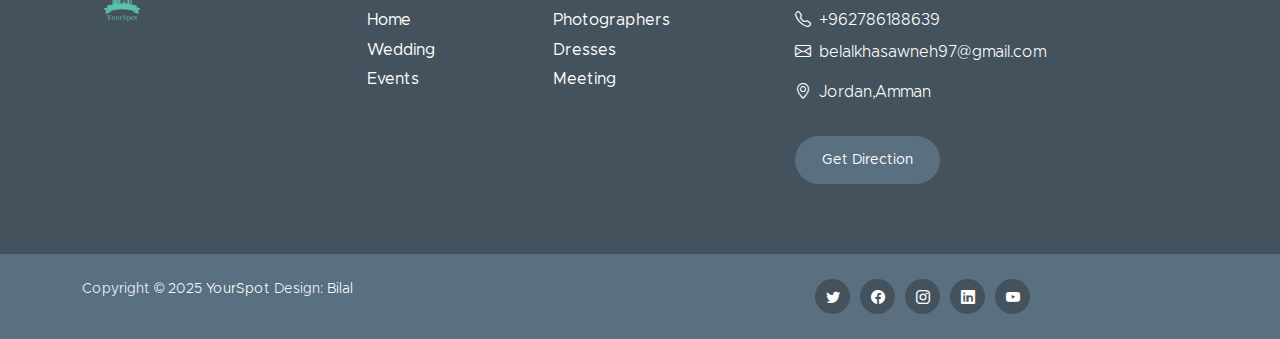
<file: donate.html>
<!doctype html>
<html lang="en">
    <head>
        <meta charset="utf-8">
        <meta name="viewport" content="width=device-width, initial-scale=1">

        <meta name="description" content="">
        <meta name="author" content="">

        <title>Kind Heart Charity - Donation</title>

        <!-- CSS FILES -->        
        <link href="css/bootstrap.min.css" rel="stylesheet">

        <link href="css/bootstrap-icons.css" rel="stylesheet">

        <link href="css/templatemo-kind-heart-charity.css" rel="stylesheet">
<!--

TemplateMo 581 Kind Heart Charity

https://templatemo.com/tm-581-kind-heart-charity

-->
    </head>
    
    <body>

        <header class="site-header">
            <div class="container">
                <div class="row">
    
                    <div class="col-lg-8 col-12 d-flex flex-wrap">
                        <p class="d-flex me-4 mb-0">
                            <i class="bi-geo-alt me-2"></i>
                            Jordan,Amman
                        </p>
    
                        <p class="d-flex mb-0">
                            <i class="bi-envelope me-2"></i>
    
                            <a href="mailto:info@company.com">
                                belalkhasawneh97@gmail.com
                            </a>
                        </p>
                    </div>
    
                    <div class="col-lg-3 col-12 ms-auto d-lg-block d-none">
                        <ul class="social-icon">
    
                            <li class="social-icon-item">
                                <a href="#" class="social-icon-link bi-facebook"></a>
                            </li>
    
                            <li class="social-icon-item">
                                <a href="#" class="social-icon-link bi-instagram"></a>
                            </li>
    
                            <li class="social-icon-item">
                                <a href="#" class="social-icon-link bi-whatsapp"></a>
                            </li>
                        </ul>
                    </div>
    
                </div>
            </div>
        </header>
    
        <nav class="navbar navbar-expand-lg bg-light shadow-lg">
            <div class="container">
                <a class="navbar-brand" href="index.html">
                    <img src="./images/YourSpot-removebg-preview.png" class="logo img-fluid" alt="Kind Heart Charity">
                    <span>
                        YourSpot
                        <small>The right place for you</small>
                    </span>
                </a>
    
                <button class="navbar-toggler" type="button" data-bs-toggle="collapse" data-bs-target="#navbarNav"
                    aria-controls="navbarNav" aria-expanded="false" aria-label="Toggle navigation">
                    <span class="navbar-toggler-icon"></span>
                </button>
    
                <div class="collapse navbar-collapse" id="navbarNav">
                    <ul class="navbar-nav ms-auto">
                        <li class="nav-item">
                            <a class="nav-link click-scroll" href="./index.html">Home</a>
                        </li>
    
                        <li class="nav-item dropdown">
                            <a class="nav-link click-scroll dropdown-toggle" href="#section_5"
                                id="navbarLightDropdownMenuLink" role="button" data-bs-toggle="dropdown"
                                aria-expanded="false">Events</a>
    
                            <ul class="dropdown-menu dropdown-menu-light" aria-labelledby="navbarLightDropdownMenuLink">
                                <li><a class="dropdown-item" href="./Wedding/Wedding.html">Wedding</a></li>
                                <li><a class="dropdown-item" href="./Events/Event.html">Meeting</a></li>
                                <li><a class="dropdown-item" href="./Events/Event.html">Birthdays</a></li>
                                <li><a class="dropdown-item" href="./Events/Event.html">Event farms</a></li>
                                <li><a class="dropdown-item" href="./Events/Event.html">Seminars</a></li>
                            </ul>
                        </li>
    
                        <li class="nav-item">
                            <a class="nav-link click-scroll" href="./Photography/Photography.html">Photographers</a>
                        </li>
    
                        <li class="nav-item">
                            <a class="nav-link click-scroll" href="./About.html">About</a>
                        </li>
    
                        <li class="nav-item">
                            <a class="nav-link click-scroll" href="#section_6">Contact</a>
                        </li>
    
                        <li class="nav-item ms-3">
                            <a class="nav-link custom-btn custom-border-btn btn" href="./Login_Reg/Login_Reg.html">Login</a>
                        </li>
                        <li class="nav-item ms-3">
                            <a class="nav-link custom-btn custom-border-btn btn" href="./Login_Reg/Login_Reg.html">Sign up</a>
                        </li>
                    </ul>
                </div>
            </div>
        </nav>

        <main>

            <section class="donate-section">
                <div class="section-overlay"></div>
                <div class="container">
                    <div class="row">

                        <div class="col-lg-6 col-12 mx-auto">
                            <form class="custom-form donate-form" action="#" method="get" role="form">
                                <h3 class="mb-4">Make a donation</h3>

                                <div class="row">
                                    <div class="col-lg-12 col-12">
                                        <h5 class="mb-3">Full Name</h5>
                                    </div>

                                    <div class="col-lg-6 col-12 mt-2">
                                        <input type="text" name="donation-name" id="donation-name" class="form-control" placeholder="First Name" required>
                                    </div>

                                    <div class="col-lg-6 col-12 mt-2">
                                        <input type="text" name="donation-name" id="donation-name" class="form-control" placeholder="Last Name" required>
                                    </div>

                                    <div class="col-lg-12 col-12">
                                        <h5 class="mt-2 mb-3">Approx. Guest Count:</h5>
                                    </div>

                                    <div class="col-lg-3 col-md-6 col-6 form-check-group">
                                        <div class="form-check form-check-radio">
                                            <input class="form-check-input" type="radio" name="flexRadioDefault" id="flexRadioDefault1">
                                            <label class="form-check-label" for="flexRadioDefault1">
                                                0-75
                                            </label>
                                        </div>
                                    </div>

                                    <div class="col-lg-3 col-md-6 col-6 form-check-group">
                                        <div class="form-check form-check-radio">
                                            <input class="form-check-input" type="radio" name="flexRadioDefault" id="flexRadioDefault2">
                                            <label class="form-check-label" for="flexRadioDefault2">
                                                75-200
                                            </label>
                                        </div>
                                    </div>

                                    <div class="col-lg-3 col-md-6 col-6 form-check-group">
                                        <div class="form-check form-check-radio">
                                            <input class="form-check-input" type="radio" name="flexRadioDefault" id="flexRadioDefault3">
                                            <label class="form-check-label" for="flexRadioDefault3">
                                                200-400
                                            </label>
                                        </div>
                                    </div>

                                    <div class="col-lg-3 col-md-6 col-6 form-check-group">
                                        <div class="form-check form-check-radio">
                                            <input class="form-check-input" type="radio" name="flexRadioDefault" id="flexRadioDefault4">
                                            <label class="form-check-label" for="flexRadioDefault4">
                                                400-500
                                            </label>
                                        </div>
                                    </div>

                                    <div class="col-lg-3 col-md-6 col-6 form-check-group">
                                        <div class="form-check form-check-radio">
                                            <input class="form-check-input" type="radio" name="flexRadioDefault" id="flexRadioDefault5">
                                            <label class="form-check-label" for="flexRadioDefault5">
                                                500-600
                                            </label>
                                        </div>
                                    </div>

                                    <div class="col-lg-3 col-md-6 col-6 form-check-group">
                                        <div class="form-check form-check-radio">
                                            <input class="form-check-input" type="radio" name="flexRadioDefault" id="flexRadioDefault6">
                                            <label class="form-check-label" for="flexRadioDefault6">
                                                600+
                                            </label>
                                        </div>
                                    </div>

                                    <div class="col-lg-6 col-12 form-check-group">
                                        <div class="input-group">
                                            <span class="input-group-text" id="basic-addon1"></span>
                                            
                                            <input type="text" class="form-control" placeholder="Custom Count" aria-label="Username" aria-describedby="basic-addon1">
                                        </div>
                                    </div>

                                    <div class="col-lg-12 col-12">
                                        <h5 class="mt-1">Contact information</h5>
                                    </div>

                                    <div class="col-lg-6 col-12 mt-2">
                                        <input type="email" name="donation-email" id="donation-email" pattern="[^ @]*@[^ @]*" class="form-control" placeholder="ُEmail" required>
                                    </div>

                                    <div class="col-lg-6 col-12 mt-2">
                                        <input type="text" name="donation-name" id="donation-name" class="form-control" placeholder="Phone" required>
                                    </div>


                                    <div class="col-lg-12 col-12">
                                        <h5 class="mt-1">Event date</h5>
                                    </div>

                                    <div class="col-lg-12 col-12 mt-2">
                                        <input type="date" name="donation-name" id="donation-name" class="form-control" required >
                                    </div>


                                    <div class="col-lg-12 col-12">
                                        <h5 class="mt-1">Message</h5>
                                    </div>

                                    <div class="col-lg-12 col-12 mt-2">
                                        <textarea name="Any-Message" id="Any_M" cols="58" rows="5" placeholder="Write any message here" style="resize: none;"></textarea>
                                    </div>

                                    <div class="col-lg-12 col-12">
                                        <h5 class="mt-4 pt-1">Choose Payment</h5>
                                    </div>

                                    <div class="col-lg-12 col-12 mt-2">
                                        <div class="form-check">
                                            <input class="form-check-input" type="radio" name="DonationPayment" id="flexRadioDefault9">
                                            <label class="form-check-label" for="flexRadioDefault9">
                                                <i class="bi-credit-card custom-icon ms-1"></i>
                                                Debit or Credit card
                                            </label>
                                        </div>

                                        <div class="form-check">
                                            <input class="form-check-input" type="radio" name="DonationPayment" id="flexRadioDefault10">
                                            <label class="form-check-label" for="flexRadioDefault10">
                                                <i class="bi-paypal custom-icon ms-1"></i>
                                                Paypal
                                            </label>
                                        </div>

                                        <button type="submit" class="form-control mt-4">Send</button>
                                    </div>
                                </div>
                            </form>
                        </div>

                    </div>
                </div>
            </section>
        </main>

        <footer class="site-footer">
            <div class="container">
                <div class="row">
                    <div class="col-lg-3 col-12 mb-4">
                        <img src="./images/YourSpot-removebg-preview.png" class="logo img-fluid" alt="">
                    </div>
    
                    <div class="col-lg-4 col-md-6 col-12 mb-4">
                        <h5 class="site-footer-title mb-3">YourSpot</h5>
    
                        <ul class="footer-menu">
                            <li class="footer-menu-item"><a href="./index.html" class="footer-menu-link">Home</a></li>
    
                            <li class="footer-menu-item"><a href="./Wedding/Wedding.html" class="footer-menu-link">Wedding</a></li>
    
                            <li class="footer-menu-item"><a href="./Events/Event.html" class="footer-menu-link">Events</a></li>
    
                            <li class="footer-menu-item"><a href="./Photography/Photography.html" class="footer-menu-link">Photographers</a></li>
    
                            <li class="footer-menu-item"><a href="./Dresses_Gallery/Dresses.html" class="footer-menu-link">Dresses</a></li>
                            <li class="footer-menu-item"><a href="./Events/Event.html" class="footer-menu-link">Meeting</a></li>
                        </ul>
                    </div>
    
                    <div class="col-lg-4 col-md-6 col-12 mx-auto">
                        <h5 class="site-footer-title mb-3">Contact Infomation</h5>
    
                        <p class="text-white d-flex mb-2">
                            <i class="bi-telephone me-2"></i>
    
                            <a href="tel: 120-240-9600" class="site-footer-link">
                                +962786188639
                            </a>
                        </p>
    
                        <p class="text-white d-flex">
                            <i class="bi-envelope me-2"></i>
    
                            <a href="mailto:info@yourgmail.com" class="site-footer-link">
                                belalkhasawneh97@gmail.com
                            </a>
                        </p>
    
                        <p class="text-white d-flex mt-3">
                            <i class="bi-geo-alt me-2"></i>
                            Jordan,Amman
                        </p>
    
                        <a href="#" class="custom-btn btn mt-3">Get Direction</a>
                    </div>
                </div>
            </div>
    
            <div class="site-footer-bottom">
                <div class="container">
                    <div class="row">
    
                        <div class="col-lg-6 col-md-7 col-12">
                            <p class="copyright-text mb-0">Copyright © 2025 <a href="#">YourSpot</a>
                                Design: <a href="https://templatemo.com" target="_blank">Bilal</a></p>
                        </div>
    
                        <div class="col-lg-6 col-md-5 col-12 d-flex justify-content-center align-items-center mx-auto">
                            <ul class="social-icon">
                                <li class="social-icon-item">
                                    <a href="#" class="social-icon-link bi-twitter"></a>
                                </li>
    
                                <li class="social-icon-item">
                                    <a href="#" class="social-icon-link bi-facebook"></a>
                                </li>
    
                                <li class="social-icon-item">
                                    <a href="#" class="social-icon-link bi-instagram"></a>
                                </li>
    
                                <li class="social-icon-item">
                                    <a href="#" class="social-icon-link bi-linkedin"></a>
                                </li>
    
                                <li class="social-icon-item">
                                    <a href="https://youtube.com/templatemo" class="social-icon-link bi-youtube"></a>
                                </li>
                            </ul>
                        </div>
    
                    </div>
                </div>
            </div>
        </footer>
    
        <!-- JAVASCRIPT FILES -->
        <script src="js/jquery.min.js"></script>
        <script src="js/bootstrap.min.js"></script>
        <script src="js/jquery.sticky.js"></script>
        <script src="js/counter.js"></script>
        <script src="js/custom.js"></script>

    </body>
</html>
</file>
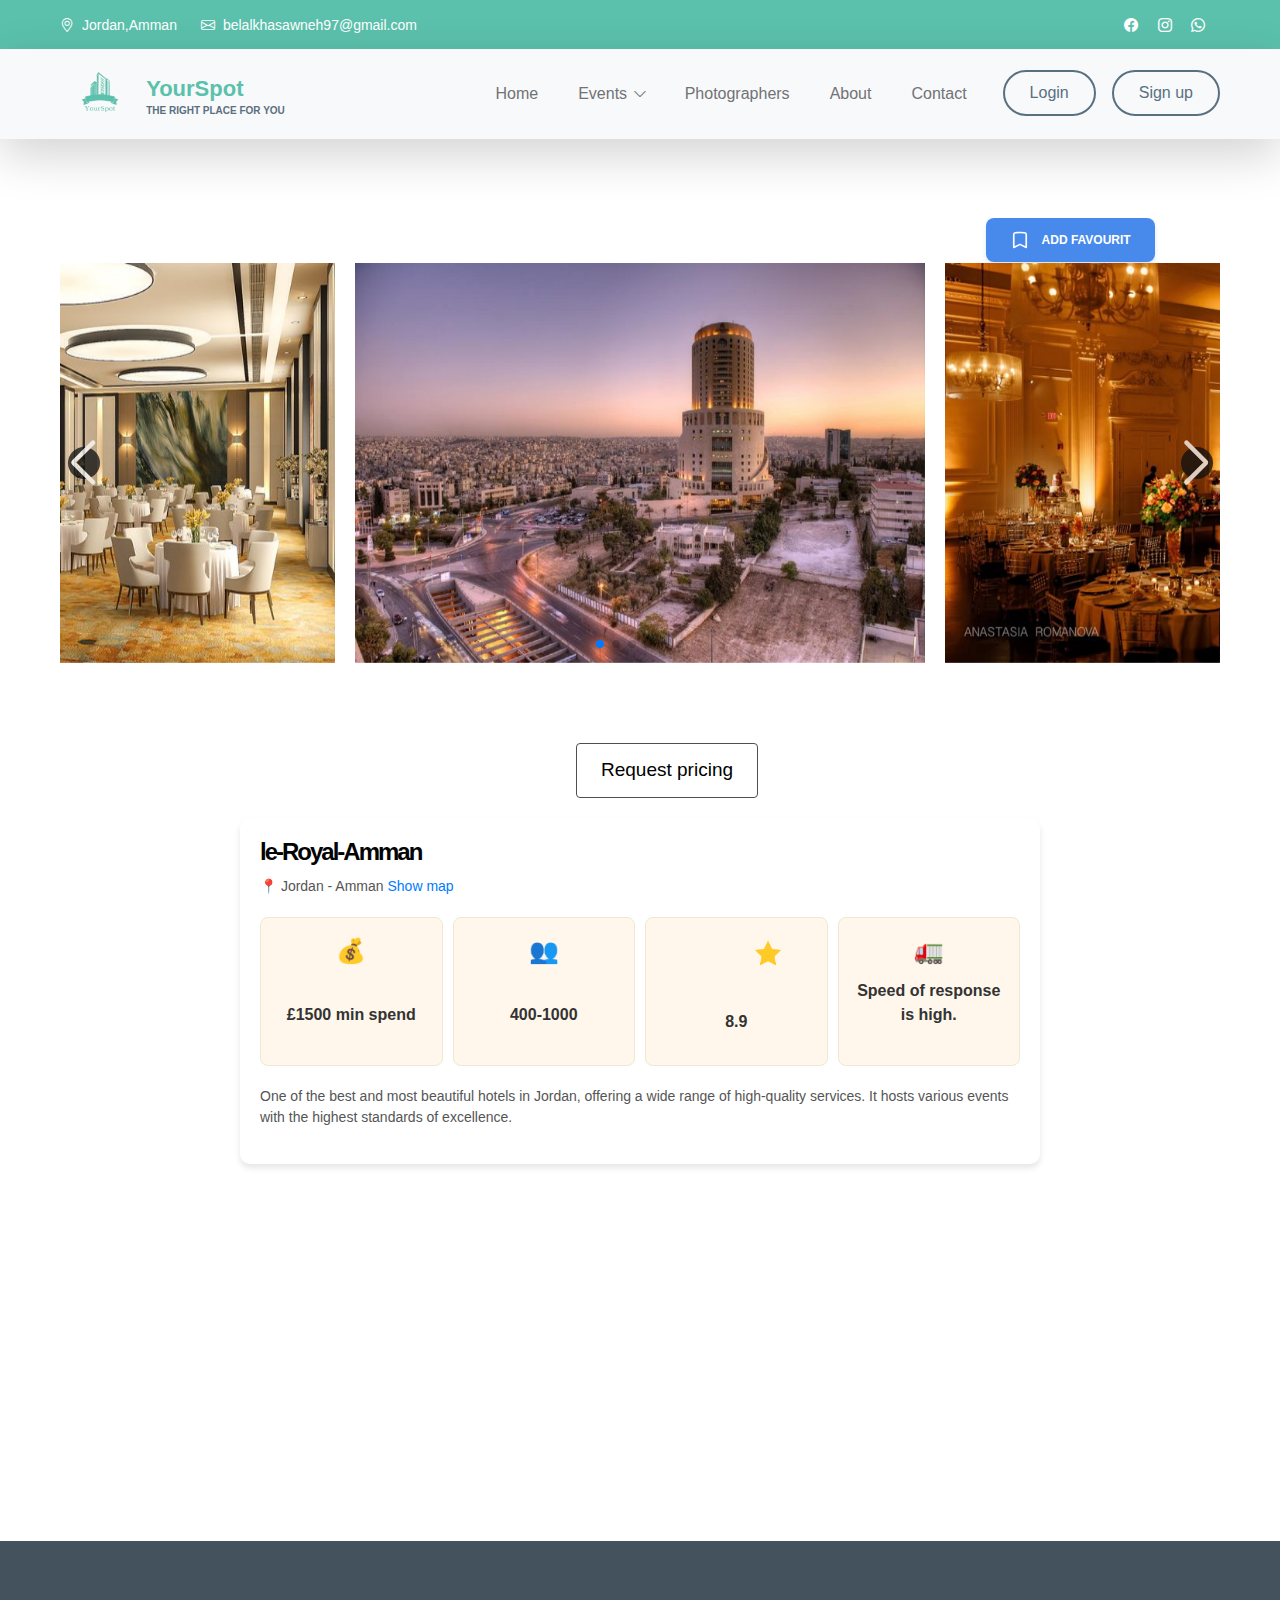
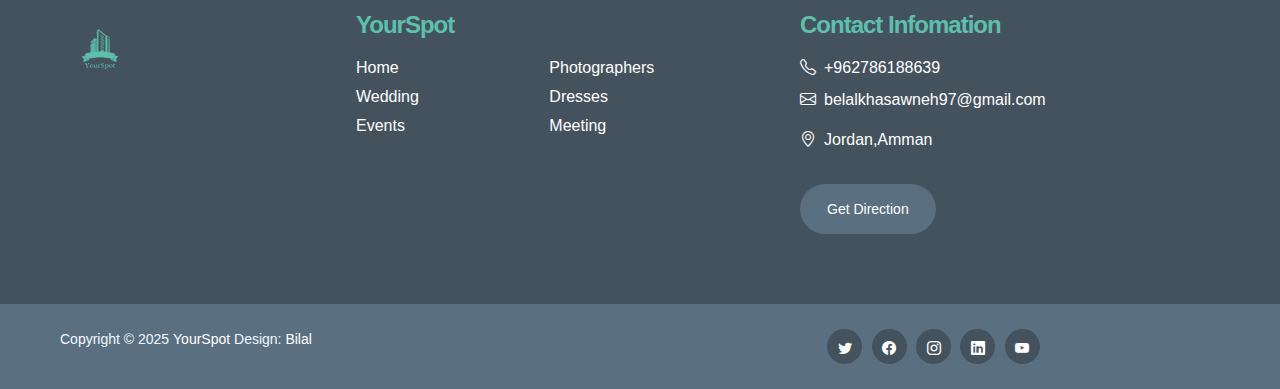
<file: Details/Details.html>
<!DOCTYPE html>
<html lang="en">

<head>
    <meta charset="UTF-8">
    <meta name="viewport" content="width=device-width, initial-scale=1.0">


    <link rel="stylesheet" href="../css/bootstrap-icons.css">
    <link rel="stylesheet" href="../css/bootstrap.min.css">
    <link rel="stylesheet" href="../css/templatemo-kind-heart-charity.css">

    


    <link rel="stylesheet" href="./Details.css">
    <link rel="stylesheet" href="https://cdn.jsdelivr.net/npm/swiper@9/swiper-bundle.min.css">
    <title>Details</title>
</head>

<body>

   <!-- start navbar -->

   <header class="site-header">
    <div class="container">
        <div class="row">

            <div class="col-lg-8 col-12 d-flex flex-wrap">
                <p class="d-flex me-4 mb-0">
                    <i class="bi-geo-alt me-2"></i>
                    Jordan,Amman
                </p>

                <p class="d-flex mb-0">
                    <i class="bi-envelope me-2"></i>

                    <a href="mailto:info@company.com">
                        belalkhasawneh97@gmail.com
                    </a>
                </p>
            </div>

            <div class="col-lg-3 col-12 ms-auto d-lg-block d-none">
                <ul class="social-icon">

                    <li class="social-icon-item">
                        <a href="#" class="social-icon-link bi-facebook"></a>
                    </li>

                    <li class="social-icon-item">
                        <a href="#" class="social-icon-link bi-instagram"></a>
                    </li>

                    <li class="social-icon-item">
                        <a href="#" class="social-icon-link bi-whatsapp"></a>
                    </li>
                </ul>
            </div>

        </div>
    </div>
</header>

<nav class="navbar navbar-expand-lg bg-light shadow-lg">
    <div class="container">
        <a class="navbar-brand" href="index.html">
            <img src="../images/YourSpot-removebg-preview.png" class="logo img-fluid" alt="Kind Heart Charity">
            <span>
                YourSpot
                <small>The right place for you</small>
            </span>
        </a>

        <button class="navbar-toggler" type="button" data-bs-toggle="collapse" data-bs-target="#navbarNav"
            aria-controls="navbarNav" aria-expanded="false" aria-label="Toggle navigation">
            <span class="navbar-toggler-icon"></span>
        </button>

        <div class="collapse navbar-collapse" id="navbarNav">
            <ul class="navbar-nav ms-auto">
                <li class="nav-item">
                    <a class="nav-link click-scroll" href="../index.html">Home</a>
                </li>

                <li class="nav-item dropdown">
                    <a class="nav-link click-scroll dropdown-toggle" href="#section_5"
                        id="navbarLightDropdownMenuLink" role="button" data-bs-toggle="dropdown"
                        aria-expanded="false">Events</a>

                    <ul class="dropdown-menu dropdown-menu-light" aria-labelledby="navbarLightDropdownMenuLink">
                        <li><a class="dropdown-item" href="../Wedding/Wedding.html">Wedding</a></li>
                        <li><a class="dropdown-item" href="../Events/Event.html">Meeting</a></li>
                        <li><a class="dropdown-item" href="../Events/Event.html">Birthdays</a></li>
                        <li><a class="dropdown-item" href="../Events/Event.html">Event farms</a></li>
                        <li><a class="dropdown-item" href="../Events/Event.html">Seminars</a></li>
                    </ul>
                </li>

                <li class="nav-item">
                    <a class="nav-link click-scroll" href="../Photography/Photography.html">Photographers</a>
                </li>

                <li class="nav-item">
                    <a class="nav-link click-scroll" href="../About.html">About</a>
                </li>

                <li class="nav-item">
                    <a class="nav-link click-scroll" href="../index.html">Contact</a>
                </li>

                <li class="nav-item ms-3">
                    <a class="nav-link custom-btn custom-border-btn btn" href="../Login_Reg/Login_Reg.html">Login</a>
                </li>
                <li class="nav-item ms-3">
                    <a class="nav-link custom-btn custom-border-btn btn" href="../Login_Reg/Login_Reg.html">Sign up</a>
                </li>
            </ul>
        </div>
    </div>
</nav>

<!-- end navbar -->

    <div class="Fav" style="width: fit-content;">
        <!-- From Uiverse.io by Yaya12085 -->
        <button class="Favourit">
            <svg aria-hidden="true" stroke="currentColor" stroke-width="2" viewBox="0 0 24 24" fill="none"
                xmlns="http://www.w3.org/2000/svg">
                <path
                    d="M17.593 3.322c1.1.128 1.907 1.077 1.907 2.185V21L12 17.25 4.5 21V5.507c0-1.108.806-2.057 1.907-2.185a48.507 48.507 0 0111.186 0z"
                    stroke-linejoin="round" stroke-linecap="round"></path>
            </svg>
            Add Favourit
        </button>

    </div>

    <section class="section slider-section">
        <div class="container slider-column">
            <div class="swiper swiper-slider">
                <div class="swiper-wrapper" style="height:400px ;">
                    <img class="swiper-slide" src="../images/1ab3a875c7d1cdff9a49cba65a4dca1c.jpg" alt="Swiper">
                    <img class="swiper-slide" src="../images/2f5332dff4c597b0c8db16fb661d97f5.jpg" alt="Swiper">
                    <img class="swiper-slide" src="../images/395775becb5107ceedeece55a5bc8008.jpg" alt="Swiper">
                    <img class="swiper-slide" src="../images/7689d2afa54cb3121e8958eccbcb2391.jpg" alt="Swiper">
                    <img class="swiper-slide" src="../images/31605ebec35df8da6ab2ecbfe619b578.jpg" alt="Swiper">
                    <img class="swiper-slide" src="../images/5d38619976f998f3d0fdc342f9777f86.jpg" alt="Swiper">
                </div>
                <span class="swiper-pagination"></span>
                <span class="swiper-button-prev"></span>
                <span class="swiper-button-next"></span>
            </div>
        </div>
    </section>
    </main>

    <div class="btn-Request" style="width: fit-content;">
        <a href="../donate.html"><button class="button_1">Request pricing</button></a>
        
    </div>


    <div class="container_1">
        <h1>le-Royal-Amman</h1>
        <p class="address">📍 Jordan - Amman <a href="#Maps">Show map</a></p>
        <div class="info-cards">
            <div class="card">
                <span>💰</span>
                <p><br><strong>£1500 min spend</strong></p>
            </div>
            <div class="card">
                <span>👥</span>
                <p><br><strong>400-1000</strong></p>
            </div>
            <div class="card">
                <span><img src="../images/Star Filled.png" alt="" class="mrg-left"></span>
                <p><strong>8.9</strong></p>
            </div>
            <div class="card">
                <span>🚛</span>
                <p><strong>Speed of response is high.</strong></p>
            </div>
        </div>
        <p class="description">
            One of the best and most beautiful hotels in Jordan, offering a wide range of high-quality services. It
            hosts various events with the highest standards of excellence.
        </p>
    </div>


    <div class="Maps" id="Maps" style="width: 500px;">

        <iframe
            src="https://www.google.com/maps/embed?pb=!1m18!1m12!1m3!1d3385.2761503135966!2d35.911599724912804!3d31.953404225620982!2m3!1f0!2f0!3f0!3m2!1i1024!2i768!4f13.1!3m3!1m2!1s0x151ca07c3ac2f427%3A0xe38918f500c1842!2z2YTZiCDYsdmI2YrYp9mEINi52YXYp9mG!5e0!3m2!1sar!2sjo!4v1739024051682!5m2!1sar!2sjo"
            width="650px" height="350" style="border:0;" allowfullscreen="" loading="lazy"
            referrerpolicy="no-referrer-when-downgrade"></iframe>

    </div>


    <footer class="site-footer">
        <div class="container">
            <div class="row">
                <div class="col-lg-3 col-12 mb-4">
                    <img src="../images/YourSpot-removebg-preview.png" class="logo img-fluid" alt="">
                </div>

                <div class="col-lg-4 col-md-6 col-12 mb-4">
                    <h5 class="site-footer-title mb-3">YourSpot</h5>

                    <ul class="footer-menu">
                        <li class="footer-menu-item"><a href="../index.html" class="footer-menu-link">Home</a></li>

                        <li class="footer-menu-item"><a href="../Wedding/Wedding.html" class="footer-menu-link">Wedding</a></li>

                        <li class="footer-menu-item"><a href="../Events/Event.html" class="footer-menu-link">Events</a></li>

                        <li class="footer-menu-item"><a href="../Photography/Photography.html" class="footer-menu-link">Photographers</a></li>

                        <li class="footer-menu-item"><a href="../Dresses_Gallery/Dresses.html" class="footer-menu-link">Dresses</a></li>
                        <li class="footer-menu-item"><a href="../Events/Event.html" class="footer-menu-link">Meeting</a></li>
                    </ul>
                </div>

                <div class="col-lg-4 col-md-6 col-12 mx-auto">
                    <h5 class="site-footer-title mb-3">Contact Infomation</h5>

                    <p class="text-white d-flex mb-2">
                        <i class="bi-telephone me-2"></i>

                        <a href="tel: 120-240-9600" class="site-footer-link">
                            +962786188639
                        </a>
                    </p>

                    <p class="text-white d-flex">
                        <i class="bi-envelope me-2"></i>

                        <a href="mailto:info@yourgmail.com" class="site-footer-link">
                            belalkhasawneh97@gmail.com
                        </a>
                    </p>

                    <p class="text-white d-flex mt-3">
                        <i class="bi-geo-alt me-2"></i>
                        Jordan,Amman
                    </p>

                    <a href="#" class="custom-btn btn mt-3">Get Direction</a>
                </div>
            </div>
        </div>

        <div class="site-footer-bottom">
            <div class="container">
                <div class="row">

                    <div class="col-lg-6 col-md-7 col-12">
                        <p class="copyright-text mb-0">Copyright © 2025 <a href="#">YourSpot</a>
                            Design: <a href="https://templatemo.com" target="_blank">Bilal</a></p>
                    </div>

                    <div class="col-lg-6 col-md-5 col-12 d-flex justify-content-center align-items-center mx-auto">
                        <ul class="social-icon">
                            <li class="social-icon-item">
                                <a href="#" class="social-icon-link bi-twitter"></a>
                            </li>

                            <li class="social-icon-item">
                                <a href="#" class="social-icon-link bi-facebook"></a>
                            </li>

                            <li class="social-icon-item">
                                <a href="#" class="social-icon-link bi-instagram"></a>
                            </li>

                            <li class="social-icon-item">
                                <a href="#" class="social-icon-link bi-linkedin"></a>
                            </li>

                            <li class="social-icon-item">
                                <a href="https://youtube.com/templatemo" class="social-icon-link bi-youtube"></a>
                            </li>
                        </ul>
                    </div>

                </div>
            </div>
        </div>
    </footer>

    <script src="https://cdn.jsdelivr.net/npm/swiper@9/swiper-bundle.min.js"></script>
    <script>
        const swiper = new Swiper(".swiper-slider", {
            // Optional parameters
            centeredSlides: true,
            slidesPerView: 1,
            grabCursor: true,
            freeMode: false,
            loop: true,
            mousewheel: false,
            keyboard: {
                enabled: true
            },

            // Enabled autoplay mode
            autoplay: {
                delay: 3000,
                disableOnInteraction: false
            },

            // If we need pagination
            pagination: {
                el: ".swiper-pagination",
                dynamicBullets: false,
                clickable: true
            },

            // If we need navigation
            navigation: {
                nextEl: ".swiper-button-next",
                prevEl: ".swiper-button-prev"
            },

            // Responsive breakpoints
            breakpoints: {
                640: {
                    slidesPerView: 1.25,
                    spaceBetween: 20
                },
                1024: {
                    slidesPerView: 2,
                    spaceBetween: 20
                }
            }
        });

    </script>

</body>

</html>
</file>
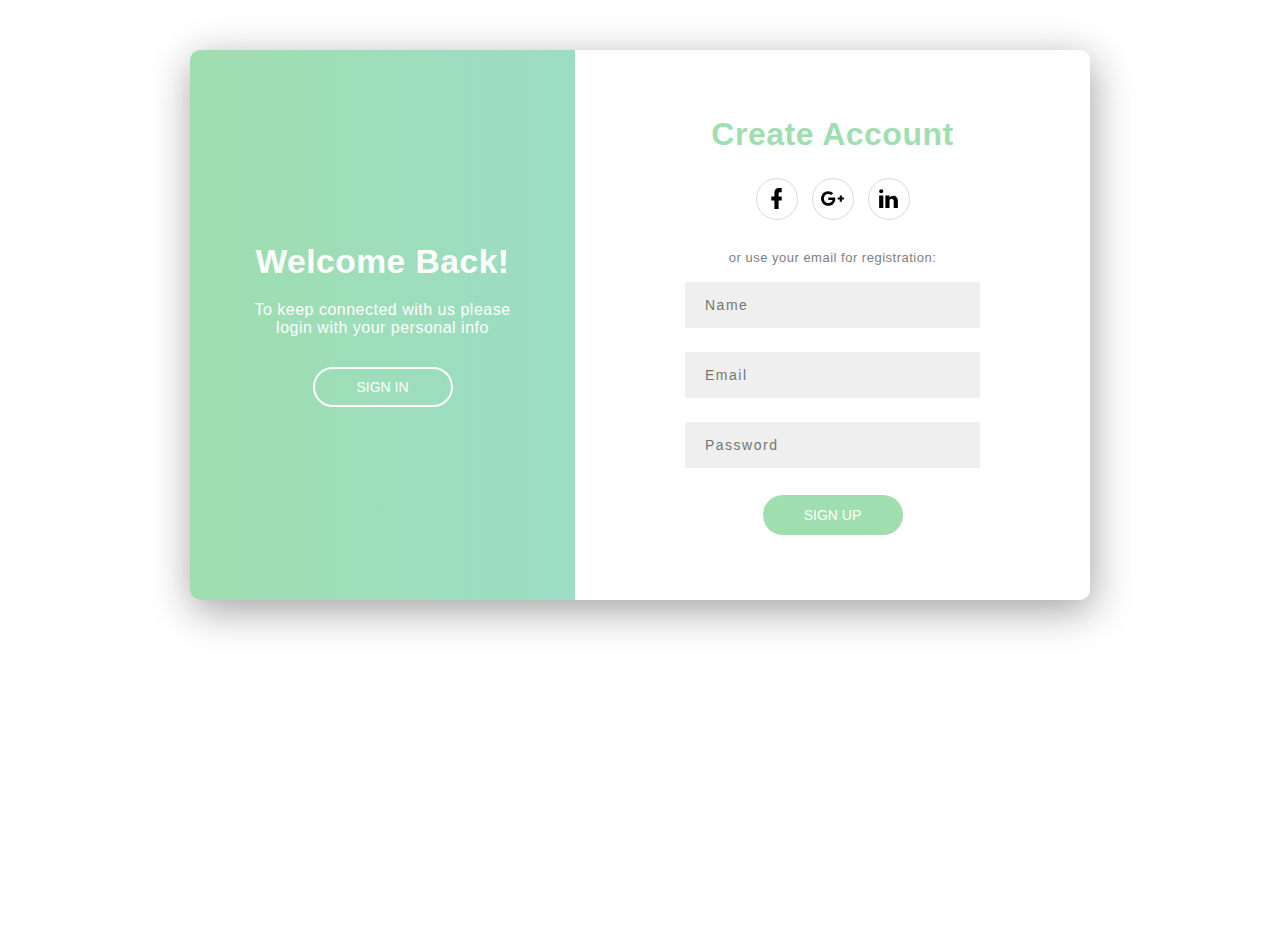
<file: Login_Reg/Login_Reg.html>
<!DOCTYPE html>
<html lang="en">

<head>
    <meta charset="UTF-8">
    <meta name="viewport" content="width=device-width, initial-scale=1.0">
    <title>Login</title>
    
    <link rel="stylesheet" href="./Login_Reg.css">
    

</head>

<body>


    <!-- ------------------------------------ -->

    <div class="container">
        <div class="overlay" id="overlay">
            <div class="sign-in" id="sign-in">
                <h1>Welcome Back!</h1>
                <p>To keep connected with us please login with your personal info</p>
                <button class="switch-button" id="slide-right-button">Sign In</button>
            </div>
            <div class="sign-up" id="sign-up">
                <h1>Hello, Friend!</h1>
                <p>Enter your personal details and start a journey with us</p>
                <button class="switch-button" id="slide-left-button">Sign Up</button>
            </div>
        </div>
        <div class="form">
            <div class="sign-in" id="sign-in-info">
                <h1>Sign In</h1>
                <div class="social-media-buttons">
                    <div class="icon">
                        <svg viewBox="0 0 24 24">
                            <path fill="#000000"
                                d="M17,2V2H17V6H15C14.31,6 14,6.81 14,7.5V10H14L17,10V14H14V22H10V14H7V10H10V6A4,4 0 0,1 14,2H17Z" />
                        </svg>
                    </div>
                    <div class="icon">
                        <svg viewBox="0 0 24 24">
                            <path fill="#000000"
                                d="M23,11H21V9H19V11H17V13H19V15H21V13H23M8,11V13.4H12C11.8,14.4 10.8,16.4 8,16.4C5.6,16.4 3.7,14.4 3.7,12C3.7,9.6 5.6,7.6 8,7.6C9.4,7.6 10.3,8.2 10.8,8.7L12.7,6.9C11.5,5.7 9.9,5 8,5C4.1,5 1,8.1 1,12C1,15.9 4.1,19 8,19C12,19 14.7,16.2 14.7,12.2C14.7,11.7 14.7,11.4 14.6,11H8Z" />
                        </svg>
                    </div>
                    <div class="icon">
                        <svg viewBox="0 0 24 24">
                            <path fill="#000000"
                                d="M21,21H17V14.25C17,13.19 15.81,12.31 14.75,12.31C13.69,12.31 13,13.19 13,14.25V21H9V9H13V11C13.66,9.93 15.36,9.24 16.5,9.24C19,9.24 21,11.28 21,13.75V21M7,21H3V9H7V21M5,3A2,2 0 0,1 7,5A2,2 0 0,1 5,7A2,2 0 0,1 3,5A2,2 0 0,1 5,3Z" />
                        </svg>
                    </div>
                </div>
                <p class="small">or use your email account:</p>
                <form id="sign-in-form">
                    <input type="email" placeholder="Email" />
                    <input type="password" placeholder="Password" />
                    <p class="forgot-password">Forgot your password?</p>
                    <a href="/index.html">
                        <button class="control-button in">Sign In</button>
                    </a>
                     </form>
            </div>
            <div class="sign-up" id="sign-up-info">
                <h1>Create Account</h1>
                <div class="social-media-buttons">
                    <div class="icon">
                        <svg viewBox="0 0 24 24">
                            <path fill="#000000"
                                d="M17,2V2H17V6H15C14.31,6 14,6.81 14,7.5V10H14L17,10V14H14V22H10V14H7V10H10V6A4,4 0 0,1 14,2H17Z" />
                        </svg>
                    </div>
                    <div class="icon">
                        <svg viewBox="0 0 24 24">
                            <path fill="#000000"
                                d="M23,11H21V9H19V11H17V13H19V15H21V13H23M8,11V13.4H12C11.8,14.4 10.8,16.4 8,16.4C5.6,16.4 3.7,14.4 3.7,12C3.7,9.6 5.6,7.6 8,7.6C9.4,7.6 10.3,8.2 10.8,8.7L12.7,6.9C11.5,5.7 9.9,5 8,5C4.1,5 1,8.1 1,12C1,15.9 4.1,19 8,19C12,19 14.7,16.2 14.7,12.2C14.7,11.7 14.7,11.4 14.6,11H8Z" />
                        </svg>
                    </div>
                    <div class="icon">
                        <svg viewBox="0 0 24 24">
                            <path fill="#000000"
                                d="M21,21H17V14.25C17,13.19 15.81,12.31 14.75,12.31C13.69,12.31 13,13.19 13,14.25V21H9V9H13V11C13.66,9.93 15.36,9.24 16.5,9.24C19,9.24 21,11.28 21,13.75V21M7,21H3V9H7V21M5,3A2,2 0 0,1 7,5A2,2 0 0,1 5,7A2,2 0 0,1 3,5A2,2 0 0,1 5,3Z" />
                        </svg>
                    </div>
                </div>
                <p class="small">or use your email for registration:</p>
                <form id="sign-up-form">
                    <input type="text" placeholder="Name" />
                    <input type="email" placeholder="Email" />
                    <input type="password" placeholder="Password" />
                    <button class="control-button up">Sign Up</button>
                </form>
            </div>
        </div>
    </div>
    <!-- ------------------------------------ -->

    <script>
        var overlay = document.getElementById("overlay");

        // Buttons to 'switch' the page
        var openSignUpButton = document.getElementById("slide-left-button");
        var openSignInButton = document.getElementById("slide-right-button");

        // The sidebars
        var leftText = document.getElementById("sign-in");
        var rightText = document.getElementById("sign-up");

        // The forms
        var accountForm = document.getElementById("sign-in-info")
        var signinForm = document.getElementById("sign-up-info");

        // Open the Sign Up page
        openSignUp = () => {
            // Remove classes so that animations can restart on the next 'switch'
            leftText.classList.remove("overlay-text-left-animation-out");
            overlay.classList.remove("open-sign-in");
            rightText.classList.remove("overlay-text-right-animation");
            // Add classes for animations
            accountForm.className += " form-left-slide-out"
            rightText.className += " overlay-text-right-animation-out";
            overlay.className += " open-sign-up";
            leftText.className += " overlay-text-left-animation";
            // hide the sign up form once it is out of view
            setTimeout(function () {
                accountForm.classList.remove("form-left-slide-in");
                accountForm.style.display = "none";
                accountForm.classList.remove("form-left-slide-out");
            }, 700);
            // display the sign in form once the overlay begins moving right
            setTimeout(function () {
                signinForm.style.display = "flex";
                signinForm.classList += " form-right-slide-in";
            }, 200);
        }

        // Open the Sign In page
        openSignIn = () => {
            // Remove classes so that animations can restart on the next 'switch'
            leftText.classList.remove("overlay-text-left-animation");
            overlay.classList.remove("open-sign-up");
            rightText.classList.remove("overlay-text-right-animation-out");
            // Add classes for animations
            signinForm.classList += " form-right-slide-out";
            leftText.className += " overlay-text-left-animation-out";
            overlay.className += " open-sign-in";
            rightText.className += " overlay-text-right-animation";
            // hide the sign in form once it is out of view
            setTimeout(function () {
                signinForm.classList.remove("form-right-slide-in")
                signinForm.style.display = "none";
                signinForm.classList.remove("form-right-slide-out")
            }, 700);
            // display the sign up form once the overlay begins moving left
            setTimeout(function () {
                accountForm.style.display = "flex";
                accountForm.classList += " form-left-slide-in";
            }, 200);
        }

        // When a 'switch' button is pressed, switch page
        openSignUpButton.addEventListener("click", openSignUp, false);
        openSignInButton.addEventListener("click", openSignIn, false);
    </script>
    

</body>

</html>
</file>
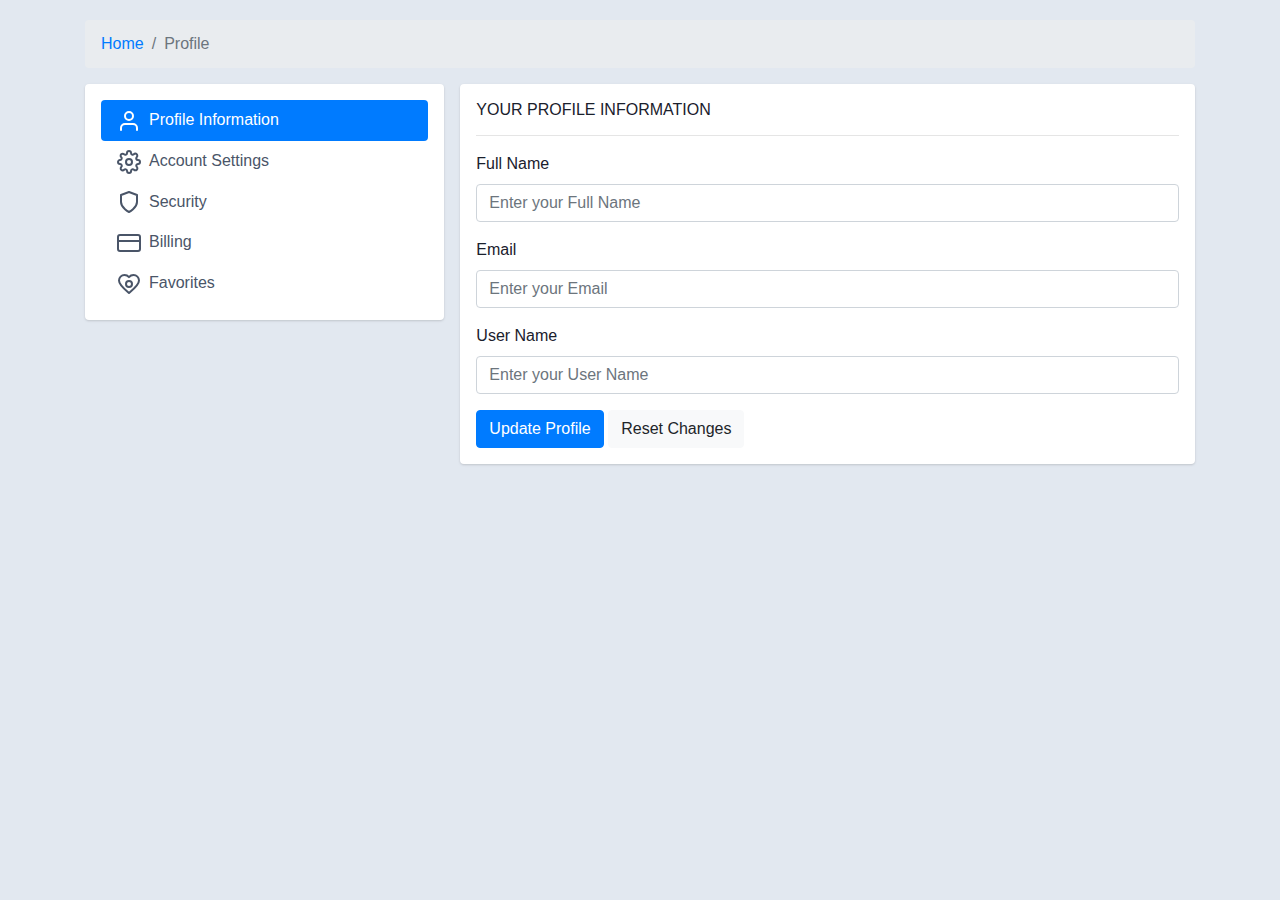
<file: Profile/Profile.html>
<!DOCTYPE html>
<html lang="en">

<head>
  <meta charset="utf-8">
  <!--  This file has been downloaded from bootdey.com @bootdey on twitter -->
  <!--  All snippets are MIT license http://bootdey.com/license -->
  <title>Profile</title>
  <meta name="viewport" content="width=device-width, initial-scale=1">
  <link href="https://cdn.jsdelivr.net/npm/bootstrap@4.4.1/dist/css/bootstrap.min.css" rel="stylesheet">
  <style type="text/css">
    body {
      margin-top: 20px;
      color: #1a202c;
      text-align: left;
      background-color: #e2e8f0;
    }

    .main-body {
      padding: 15px;
    }

    .nav-link {
      color: #4a5568;
    }

    .card {
      box-shadow: 0 1px 3px 0 rgba(0, 0, 0, .1), 0 1px 2px 0 rgba(0, 0, 0, .06);
    }

    .card {
      position: relative;
      display: flex;
      flex-direction: column;
      min-width: 0;
      word-wrap: break-word;
      background-color: #fff;
      background-clip: border-box;
      border: 0 solid rgba(0, 0, 0, .125);
      border-radius: .25rem;
    }

    .card-body {
      flex: 1 1 auto;
      min-height: 1px;
      padding: 1rem;
    }

    .gutters-sm {
      margin-right: -8px;
      margin-left: -8px;
    }

    .gutters-sm>.col,
    .gutters-sm>[class*=col-] {
      padding-right: 8px;
      padding-left: 8px;
    }

    .mb-3,
    .my-3 {
      margin-bottom: 1rem !important;
    }

    .bg-gray-300 {
      background-color: #e2e8f0;
    }

    .h-100 {
      height: 100% !important;
    }

    .shadow-none {
      box-shadow: none !important;
    }
  </style>
</head>

<body>
  <div class="container">

    <!-- Breadcrumb -->
    <nav aria-label="breadcrumb" class="main-breadcrumb">
      <ol class="breadcrumb">
        <a href="../index.html"><li class="breadcrumb-item"><a href="index.html">Home</a></li></a>
        <li class="breadcrumb-item active" aria-current="page">Profile</li>
      </ol>
    </nav>
    <!-- /Breadcrumb -->

    <div class="row gutters-sm">
      <div class="col-md-4 d-none d-md-block">
        <div class="card">
          <div class="card-body">
            <nav class="nav flex-column nav-pills nav-gap-y-1">
              <a href="#profile" data-toggle="tab" class="nav-item nav-link has-icon nav-link-faded active">
                <svg xmlns="http://www.w3.org/2000/svg" width="24" height="24" viewBox="0 0 24 24" fill="none"
                  stroke="currentColor" stroke-width="2" stroke-linecap="round" stroke-linejoin="round"
                  class="feather feather-user mr-2">
                  <path d="M20 21v-2a4 4 0 0 0-4-4H8a4 4 0 0 0-4 4v2"></path>
                  <circle cx="12" cy="7" r="4"></circle>
                </svg>Profile Information
              </a>
              <a href="#account" data-toggle="tab" class="nav-item nav-link has-icon nav-link-faded">
                <svg xmlns="http://www.w3.org/2000/svg" width="24" height="24" viewBox="0 0 24 24" fill="none"
                  stroke="currentColor" stroke-width="2" stroke-linecap="round" stroke-linejoin="round"
                  class="feather feather-settings mr-2">
                  <circle cx="12" cy="12" r="3"></circle>
                  <path
                    d="M19.4 15a1.65 1.65 0 0 0 .33 1.82l.06.06a2 2 0 0 1 0 2.83 2 2 0 0 1-2.83 0l-.06-.06a1.65 1.65 0 0 0-1.82-.33 1.65 1.65 0 0 0-1 1.51V21a2 2 0 0 1-2 2 2 2 0 0 1-2-2v-.09A1.65 1.65 0 0 0 9 19.4a1.65 1.65 0 0 0-1.82.33l-.06.06a2 2 0 0 1-2.83 0 2 2 0 0 1 0-2.83l.06-.06a1.65 1.65 0 0 0 .33-1.82 1.65 1.65 0 0 0-1.51-1H3a2 2 0 0 1-2-2 2 2 0 0 1 2-2h.09A1.65 1.65 0 0 0 4.6 9a1.65 1.65 0 0 0-.33-1.82l-.06-.06a2 2 0 0 1 0-2.83 2 2 0 0 1 2.83 0l.06.06a1.65 1.65 0 0 0 1.82.33H9a1.65 1.65 0 0 0 1-1.51V3a2 2 0 0 1 2-2 2 2 0 0 1 2 2v.09a1.65 1.65 0 0 0 1 1.51 1.65 1.65 0 0 0 1.82-.33l.06-.06a2 2 0 0 1 2.83 0 2 2 0 0 1 0 2.83l-.06.06a1.65 1.65 0 0 0-.33 1.82V9a1.65 1.65 0 0 0 1.51 1H21a2 2 0 0 1 2 2 2 2 0 0 1-2 2h-.09a1.65 1.65 0 0 0-1.51 1z">
                  </path>
                </svg>Account Settings
              </a>
              <a href="#security" data-toggle="tab" class="nav-item nav-link has-icon nav-link-faded">
                <svg xmlns="http://www.w3.org/2000/svg" width="24" height="24" viewBox="0 0 24 24" fill="none"
                  stroke="currentColor" stroke-width="2" stroke-linecap="round" stroke-linejoin="round"
                  class="feather feather-shield mr-2">
                  <path d="M12 22s8-4 8-10V5l-8-3-8 3v7c0 6 8 10 8 10z"></path>
                </svg>Security
              </a>
              <a href="#billing" data-toggle="tab" class="nav-item nav-link has-icon nav-link-faded">
                <svg xmlns="http://www.w3.org/2000/svg" width="24" height="24" viewBox="0 0 24 24" fill="none"
                  stroke="currentColor" stroke-width="2" stroke-linecap="round" stroke-linejoin="round"
                  class="feather feather-credit-card mr-2">
                  <rect x="1" y="4" width="22" height="16" rx="2" ry="2"></rect>
                  <line x1="1" y1="10" x2="23" y2="10"></line>
                </svg>Billing
              </a>
              <a href="#Favourit" data-toggle="tab" class="nav-item nav-link has-icon nav-link-faded">
                <svg xmlns="http://www.w3.org/2000/svg" width="24" height="24" viewBox="0 0 24 24" fill="none"
                  stroke="currentColor" stroke-width="2" stroke-linecap="round" stroke-linejoin="round"
                  class="feather feather-settings mr-2">
                  <circle cx="12" cy="12" r="3"></circle>
                  <path
                    d="M12 21l-1.45-1.32C5.4 15.36 2 12.28 2 8.5 2 5.42 4.42 3 7.5 3c1.74 0 3.41.81 4.5 2.09C13.09 3.81 14.76 3 16.5 3 19.58 3 22 5.42 22 8.5c0 3.78-3.4 6.86-8.55 11.18L12 21z">
                  </path>
                </svg>Favorites
              </a>
            </nav>
          </div>
        </div>
      </div>
      <div class="col-md-8">
        <div class="card">
          <div class="card-header border-bottom mb-3 d-flex d-md-none">
            <ul class="nav nav-tabs card-header-tabs nav-gap-x-1" role="tablist">
              <li class="nav-item">
                <a href="#profile" data-toggle="tab" class="nav-link has-icon active"><svg
                    xmlns="http://www.w3.org/2000/svg" width="24" height="24" viewBox="0 0 24 24" fill="none"
                    stroke="currentColor" stroke-width="2" stroke-linecap="round" stroke-linejoin="round"
                    class="feather feather-user">
                    <path d="M20 21v-2a4 4 0 0 0-4-4H8a4 4 0 0 0-4 4v2"></path>
                    <circle cx="12" cy="7" r="4"></circle>
                  </svg></a>
              </li>
              <li class="nav-item">
                <a href="#account" data-toggle="tab" class="nav-link has-icon"><svg xmlns="http://www.w3.org/2000/svg"
                    width="24" height="24" viewBox="0 0 24 24" fill="none" stroke="currentColor" stroke-width="2"
                    stroke-linecap="round" stroke-linejoin="round" class="feather feather-settings">
                    <circle cx="12" cy="12" r="3"></circle>
                    <path
                      d="M19.4 15a1.65 1.65 0 0 0 .33 1.82l.06.06a2 2 0 0 1 0 2.83 2 2 0 0 1-2.83 0l-.06-.06a1.65 1.65 0 0 0-1.82-.33 1.65 1.65 0 0 0-1 1.51V21a2 2 0 0 1-2 2 2 2 0 0 1-2-2v-.09A1.65 1.65 0 0 0 9 19.4a1.65 1.65 0 0 0-1.82.33l-.06.06a2 2 0 0 1-2.83 0 2 2 0 0 1 0-2.83l.06-.06a1.65 1.65 0 0 0 .33-1.82 1.65 1.65 0 0 0-1.51-1H3a2 2 0 0 1-2-2 2 2 0 0 1 2-2h.09A1.65 1.65 0 0 0 4.6 9a1.65 1.65 0 0 0-.33-1.82l-.06-.06a2 2 0 0 1 0-2.83 2 2 0 0 1 2.83 0l.06.06a1.65 1.65 0 0 0 1.82.33H9a1.65 1.65 0 0 0 1-1.51V3a2 2 0 0 1 2-2 2 2 0 0 1 2 2v.09a1.65 1.65 0 0 0 1 1.51 1.65 1.65 0 0 0 1.82-.33l.06-.06a2 2 0 0 1 2.83 0 2 2 0 0 1 0 2.83l-.06.06a1.65 1.65 0 0 0-.33 1.82V9a1.65 1.65 0 0 0 1.51 1H21a2 2 0 0 1 2 2 2 2 0 0 1-2 2h-.09a1.65 1.65 0 0 0-1.51 1z">
                    </path>
                  </svg></a>
              </li>
              <li class="nav-item">
                <a href="#security" data-toggle="tab" class="nav-link has-icon"><svg xmlns="http://www.w3.org/2000/svg"
                    width="24" height="24" viewBox="0 0 24 24" fill="none" stroke="currentColor" stroke-width="2"
                    stroke-linecap="round" stroke-linejoin="round" class="feather feather-shield">
                    <path d="M12 22s8-4 8-10V5l-8-3-8 3v7c0 6 8 10 8 10z"></path>
                  </svg></a>
              </li>
              <li class="nav-item">
                <a href="#billing" data-toggle="tab" class="nav-link has-icon"><svg xmlns="http://www.w3.org/2000/svg"
                    width="24" height="24" viewBox="0 0 24 24" fill="none" stroke="currentColor" stroke-width="2"
                    stroke-linecap="round" stroke-linejoin="round" class="feather feather-credit-card">
                    <rect x="1" y="4" width="22" height="16" rx="2" ry="2"></rect>
                    <line x1="1" y1="10" x2="23" y2="10"></line>
                  </svg></a>
              </li>
            </ul>
          </div>
          <div class="card-body tab-content">
            <div class="tab-pane active" id="profile">
              <h6>YOUR PROFILE INFORMATION</h6>
              <hr>
              <form>
                <div class="form-group">
                  <label for="fullName">Full Name</label>
                  <input type="text" class="form-control" id="fullName" aria-describedby="fullNameHelp"
                    placeholder="Enter your Full Name">
                </div>
                <div class="form-group">
                  <label for="fullName">Email</label>
                  <input type="email" class="form-control" id="Email" placeholder="Enter your Email">
                </div>
                <div class="form-group">
                  <label for="fullName">User Name</label>
                  <input type="text" class="form-control" id="UserName" placeholder="Enter your User Name">
                </div>
                <button type="button" class="btn btn-primary">Update Profile</button>
                <button type="reset" class="btn btn-light">Reset Changes</button>
              </form>
            </div>
            <div class="tab-pane" id="account">
              <h6>ACCOUNT SETTINGS</h6>
              <hr>
              <form>
                <div class="form-group">
                  <label for="username">Username</label>
                  <input type="text" class="form-control" id="username" aria-describedby="usernameHelp"
                    placeholder="Enter your username">
                  <small id="usernameHelp" class="form-text text-muted">After changing your username, your old username
                    becomes available for anyone else to claim.</small>
                </div>
                <hr>
                <div class="form-group">
                  <label class="d-block text-danger">Delete Account</label>
                  <p class="text-muted font-size-sm">Once you delete your account, there is no going back. Please be
                    certain.</p>
                </div>
                <button class="btn btn-danger" type="button">Delete Account</button>
              </form>
            </div>
            <div class="tab-pane" id="security">
              <h6>SECURITY SETTINGS</h6>
              <hr>
              <form>
                <div class="form-group">
                  <label class="d-block">Change Password</label>
                  <input type="text" class="form-control" placeholder="Enter your old password">
                  <input type="text" class="form-control mt-1" placeholder="New password">
                  <input type="text" class="form-control mt-1" placeholder="Confirm new password">
                </div>
              </form>
              <hr>
              <form>
                <div class="form-group">
                  <button class="btn btn-info" type="button">Save Change</button>
                </div>
              </form>
              <hr>
            </div>
            <div class="tab-pane" id="billing">
              <h6>BILLING SETTINGS</h6>
              <hr>
              <form>
                <div class="form-group">
                  <label class="d-block mb-0">Payment Method</label>
                  <div class="small text-muted mb-3">You have not added a payment method</div>
                  <a href="../Payment/Payment.html"><button class="btn btn-info" type="button">Add Payment Method</button></a>
                </div>
                <div class="form-group mb-0">
                  <label class="d-block">Payment History</label>
                  <div class="border border-gray-500 bg-gray-200 p-3 text-center font-size-sm">You have not made any
                    payment.</div>
                </div>
              </form>
            </div>
            <div class="tab-pane" id="Favourit">
              <h6>Favorites</h6>
              <hr>
              <p>No results</p>
            </div>
          </div>
        </div>
      </div>
    </div>

  </div>
  <script src="https://code.jquery.com/jquery-1.10.2.min.js"></script>
  <script src="https://cdn.jsdelivr.net/npm/bootstrap@4.4.1/dist/js/bootstrap.bundle.min.js"></script>
  <script type="text/javascript">

  </script>
</body>

</html>
</file>
<file: css/templatemo-kind-heart-charity.css>
/*

TemplateMo 581 Kind Heart Charity

https://templatemo.com/tm-581-kind-heart-charity

*/



@font-face {
  font-family: 'Metropolis';
  src: url('../fonts/Metropolis/Metropolis-Regular.woff2') format('woff2'),
    url('../fonts/Metropolis/Metropolis-Regular.woff') format('woff');
  font-weight: normal;
  font-style: normal;
  font-display: swap;
}

@font-face {
  font-family: 'Metropolis';
  src: url('../fonts/Metropolis/Metropolis-Light.woff2') format('woff2'),
    url('../fonts/Metropolis/Metropolis-Light.woff') format('woff');
  font-weight: 300;
  font-style: normal;
  font-display: swap;
}

@font-face {
  font-family: 'Metropolis';
  src: url('../fonts/Metropolis/Metropolis-SemiBold.woff2') format('woff2'),
    url('../fonts/Metropolis/Metropolis-SemiBold.woff') format('woff');
  font-weight: 600;
  font-style: normal;
  font-display: swap;
}

@font-face {
  font-family: 'Metropolis';
  src: url('../fonts/Metropolis/Metropolis-Bold.woff2') format('woff2'),
    url('../fonts/Metropolis/Metropolis-Bold.woff') format('woff');
  font-weight: bold;
  font-style: normal;
  font-display: swap;
}

/*---------------------------------------
  CUSTOM PROPERTIES ( VARIABLES )             
-----------------------------------------*/
:root {
  --white-color: #ffffff;
  --primary-color: #5bc1ac;
  --secondary-color: #5a6f80;
  --section-bg-color: #f0f8ff;
  --site-footer-bg-color: #44525d;
  --custom-btn-bg-color: #597081;
  --custom-btn-bg-hover-color: #5bc1ac;
  --dark-color: #000000;
  --p-color: #717275;
  --border-color: #e9eaeb;

  --body-font-family: 'Metropolis', sans-serif;

  --h1-font-size: 52px;
  --h2-font-size: 46px;
  --h3-font-size: 32px;
  --h4-font-size: 28px;
  --h5-font-size: 24px;
  --h6-font-size: 22px;
  --p-font-size: 16px;
  --btn-font-size: 18px;
  --copyright-font-size: 14px;

  --border-radius-large: 100px;
  --border-radius-medium: 20px;
  --border-radius-small: 10px;

  --font-weight-light: 300;
  --font-weight-normal: 400;
  --font-weight-semibold: 600;
  --font-weight-bold: 700;
}

body {
  background-color: var(--white-color);
  font-family: var(--body-font-family);
}


/*---------------------------------------
  TYPOGRAPHY               
-----------------------------------------*/

h2,
h3,
h4,
h5,
h6 {
  color: var(--dark-color);
}

h1,
h2,
h3,
h4,
h5,
h6 {
  font-weight: var(--font-weight-semibold);
  letter-spacing: -1px;
}

h1 {
  font-size: var(--h1-font-size);
  font-weight: var(--font-weight-bold);
  letter-spacing: -2px;
}

h2 {
  color: var(--secondary-color);
  font-size: var(--h2-font-size);
  letter-spacing: -2px;
}

h3 {
  font-size: var(--h3-font-size);
}

h4 {
  font-size: var(--h4-font-size);
}

h5 {
  color: var(--primary-color);
  font-size: var(--h5-font-size);
}

h6 {
  font-size: var(--h6-font-size);
}

p {
  color: var(--p-color);
  font-size: var(--p-font-size);
  font-weight: var(--font-weight-light);
}

ul li {
  color: var(--p-color);
  font-size: var(--p-font-size);
  font-weight: var(--font-weight-normal);
}

a,
button {
  touch-action: manipulation;
  transition: all 0.3s;
}

a {
  color: var(--p-color);
  text-decoration: none;
}

a:hover {
  color: var(--primary-color);
}

b,
strong {
  font-weight: var(--font-weight-bold);
}


/*---------------------------------------
  SECTION               
-----------------------------------------*/
.section-padding {
  padding-top: 100px;
  padding-bottom: 100px;
}

.section-bg {
  background-color: var(--section-bg-color);
}

.section-overlay {
  background: rgba(0, 0, 0, 0.35);
  position: absolute;
  top: 0;
  left: 0;
  pointer-events: none;
  width: 100%;
  height: 100%;
}

.section-overlay+.container {
  position: relative;
}


/*---------------------------------------
  CUSTOM BLOCK               
-----------------------------------------*/
.custom-block-wrap {
  background: var(--white-color);
  border-radius: var(--border-radius-medium);
  position: relative;
  overflow: hidden;
  transition: all 0.5s;
}

.custom-block-wrap:hover {
  box-shadow: 0 1rem 3rem rgba(0, 0, 0, .175);
}

.custom-block-body {
  padding: 30px;
}

.custom-block-image {
  display: block;
  width: 400px;
  height: 200px;
  object-fit: cover;
}

.custom-block .custom-btn {
  border-radius: 0;
  display: block;
}


/*---------------------------------------
  PROGRESS BAR               
-----------------------------------------*/
.progress {
  background: var(--border-color);
  height: 5px;
}

.progress-bar {
  background: var(--secondary-color);
}


/*---------------------------------------
  CUSTOM ICON COLOR               
-----------------------------------------*/
.custom-icon {
  color: var(--secondary-color);
}


/*---------------------------------------
  CUSTOM LIST               
-----------------------------------------*/
.custom-list {
  margin-bottom: 0;
  padding-left: 0;
}

.custom-list-item {
  list-style: none;
  margin-top: 10px;
  margin-bottom: 10px;
}


/*---------------------------------------
  CUSTOM TEXT BOX               
-----------------------------------------*/
.custom-text-box {
  background: var(--white-color);
  border-radius: var(--border-radius-medium);
  margin-bottom: 24px;
  padding: 40px;
}

.custom-text-box-image {
  border-radius: var(--border-radius-medium);
  width: 100%;
  height: 100%;
  object-fit: cover;
}

.custom-text-box-icon {
  background: var(--section-bg-color);
  border-radius: var(--border-radius-large);
  color: var(--secondary-color);
  font-size: var(--h6-font-size);
  text-align: center;
  display: inline-block;
  vertical-align: middle;
  width: 25px;
  height: 25px;
  line-height: 30px;
}


/*---------------------------------------
  AVATAR IMAGE - TESTIMONIAL, AUTHOR               
-----------------------------------------*/
.avatar-image {
  border-radius: var(--border-radius-large);
  width: 65px;
  height: 65px;
  object-fit: cover;
}


/*---------------------------------------
  CUSTOM BUTTON               
-----------------------------------------*/
.custom-btn {
  background: var(--secondary-color);
  border: 2px solid transparent;
  border-radius: var(--border-radius-large);
  color: var(--white-color);
  font-size: var(--btn-font-size);
  font-weight: var(--font-weight-normal);
  line-height: normal;
  padding: 15px 25px;
}

.navbar-expand-lg .navbar-nav .nav-link.custom-btn {
  color: var(--custom-btn-bg-color);
  margin-top: 8px;
  padding: 12px 25px;
}

.custom-btn:hover {
  background: var(--primary-color);
  color: var(--white-color);
}

.custom-border-btn {
  background: transparent;
  border: 2px solid var(--custom-btn-bg-color);
  color: var(--primary-color);
}

.navbar-expand-lg .navbar-nav .nav-link.custom-btn:hover,
.custom-border-btn:hover {
  background: var(--custom-btn-bg-hover-color);
  border-color: transparent;
  color: var(--white-color);
}


/*---------------------------------------
  NAVIGATION              
-----------------------------------------*/
.navbar {
  background: var(--white-color);
  z-index: 9;
  padding-top: 0;
  padding-bottom: 0;
}

.navbar-brand {
  color: var(--primary-color);
  font-size: var(--h6-font-size);
  font-weight: var(--font-weight-bold);
}

.navbar-brand span {
  display: inline-block;
  vertical-align: middle;
}

.navbar-brand small {
  color: var(--secondary-color);
  display: block;
  font-size: 10px;
  line-height: normal;
  text-transform: uppercase;
}

.logo {
  width: 80px;
  height: auto;
}

.navbar-expand-lg .navbar-nav .nav-link {
  margin-right: 0;
  margin-left: 0;
  padding: 20px;
}

.navbar-nav .nav-link {
  display: inline-block;
  color: var(--p-color);
  font-size: var(--p-font-size);
  font-weight: var(--font-weight-medium);
  position: relative;
  padding-top: 15px;
  padding-bottom: 15px;
}

.navbar-nav .nav-link.active,
.navbar-nav .nav-link:hover {
  background: transparent;
  color: var(--primary-color);
}

.dropdown-menu {
  background: var(--white-color);
  box-shadow: 0 1rem 3rem rgba(0, 0, 0, .175);
  border: 0;
  max-width: 50px;
  padding: 0;
  margin-top: 20px;
}

.dropdown-item {
  display: inline-block;
  color: var(--p-bg-color);
  font-size: var(--menu-font-size);
  font-weight: var(--font-weight-medium);
  position: relative;
  padding-top: 10px;
  padding-bottom: 10px;
}

.dropdown-menu li:last-child .dropdown-item {
  padding-top: 0;
}

.dropdown-item.active,
.dropdown-item:active,
.dropdown-item:focus,
.dropdown-item:hover {
  background: transparent;
  color: var(--primary-color);
}

.dropdown-toggle::after {
  content: "\f282";
  display: inline-block;
  font-family: bootstrap-icons !important;
  font-size: var(--copyright-font-size);
  font-style: normal;
  font-weight: normal !important;
  font-variant: normal;
  text-transform: none;
  line-height: 1;
  vertical-align: -.125em;
  -webkit-font-smoothing: antialiased;
  -moz-osx-font-smoothing: grayscale;
  position: relative;
  left: 2px;
  border: 0;
}

@media screen and (min-width: 992px) {
  .dropdown:hover .dropdown-menu {
    display: block;
    margin-top: 0;
  }
}

.navbar-toggler {
  border: 0;
  padding: 0;
  cursor: pointer;
  margin: 0;
  width: 30px;
  height: 35px;
  outline: none;
}

.navbar-toggler:focus {
  outline: none;
  box-shadow: none;
}

.navbar-toggler[aria-expanded="true"] .navbar-toggler-icon {
  background: transparent;
}

.navbar-toggler[aria-expanded="true"] .navbar-toggler-icon:before,
.navbar-toggler[aria-expanded="true"] .navbar-toggler-icon:after {
  transition: top 300ms 50ms ease, -webkit-transform 300ms 350ms ease;
  transition: top 300ms 50ms ease, transform 300ms 350ms ease;
  transition: top 300ms 50ms ease, transform 300ms 350ms ease, -webkit-transform 300ms 350ms ease;
  top: 0;
}

.navbar-toggler[aria-expanded="true"] .navbar-toggler-icon:before {
  transform: rotate(45deg);
}

.navbar-toggler[aria-expanded="true"] .navbar-toggler-icon:after {
  transform: rotate(-45deg);
}

.navbar-toggler .navbar-toggler-icon {
  background: var(--dark-color);
  transition: background 10ms 300ms ease;
  display: block;
  width: 30px;
  height: 2px;
  position: relative;
}

.navbar-toggler .navbar-toggler-icon:before,
.navbar-toggler .navbar-toggler-icon:after {
  transition: top 300ms 350ms ease, -webkit-transform 300ms 50ms ease;
  transition: top 300ms 350ms ease, transform 300ms 50ms ease;
  transition: top 300ms 350ms ease, transform 300ms 50ms ease, -webkit-transform 300ms 50ms ease;
  position: absolute;
  right: 0;
  left: 0;
  background: var(--dark-color);
  width: 30px;
  height: 2px;
  content: '';
}

.navbar-toggler .navbar-toggler-icon::before {
  top: -8px;
}

.navbar-toggler .navbar-toggler-icon::after {
  top: 8px;
}


/*---------------------------------------
  SITE HEADER              
-----------------------------------------*/
.site-header {
  background: var(--primary-color);
  padding-top: 15px;
  padding-bottom: 10px;
}

.site-header p,
.site-header p a,
.site-header .social-icon-link {
  color: var(--white-color);
  font-size: var(--copyright-font-size);
}

.site-header .social-icon {
  text-align: right;
}

.site-header .social-icon-link {
  background: transparent;
  width: inherit;
  height: inherit;
  line-height: inherit;
  margin-right: 15px;
}


/*---------------------------------------
  HERO & HERO SLIDE         
-----------------------------------------*/
.hero-section-full-height {
  height: 680px;
  min-height: 680px;
  position: relative;
}

.carousel:hover .carousel-control-next-icon,
.carousel:hover .carousel-control-prev-icon {
  opacity: 1;
}

#hero-slide .carousel-item {
  height: 680px;
  min-height: 680px;
}

#hero-slide .carousel-caption {
  background: var(--white-color);
  clip-path: polygon(100% 100%, 100% 150px, 0 100%);
  color: var(--secondary-color);
  top: 1px;
  bottom: -1px;
  right: 0;
  left: auto;
  text-align: right;
  min-width: 680px;
  min-height: 680px;
  padding: 100px 100px 50px 100px;
}

.carousel-image {
  display: block;
  width: 100%;
  min-height: 680px;
}

#hero-slide .carousel-indicators-wrap {
  position: absolute;
  bottom: 0;
  right: 0;
  left: 0;
}

#hero-slide .carousel-indicators {
  margin-right: 0;
  margin-left: 22px;
  justify-content: inherit;
}

.carousel-control-next,
.carousel-control-prev {
  opacity: 1;
}

.carousel-control-next-icon,
.carousel-control-prev-icon {
  background-color: var(--secondary-color);
  border-radius: var(--border-radius-large);
  background-size: 60% 60%;
  width: 80px;
  height: 80px;
  opacity: 0;
  transition: all 0.5s;
}

.carousel-control-next-icon:hover,
.carousel-control-prev-icon:hover {
  background-color: var(--primary-color);
}


/*---------------------------------------
  FEATURE BLOCK              
-----------------------------------------*/
.featured-block {
  text-align: center;
  transition: all 0.5s ease;
  min-height: 256px;
  padding: 15px;
}

.featured-block:hover {
  background: var(--white-color);
  border-radius: var(--border-radius-medium);
  box-shadow: 0 1rem 3rem rgba(0, 0, 0, .175);
}

.featured-block:hover .featured-block-image {
  transform: scale(0.75);
}

.featured-block-image {
  display: block;
  margin: auto;
  transition: all 0.5s;
}

.featured-block:hover .featured-block-text {
  margin-top: 0;
}

.featured-block-text {
  color: var(--primary-color);
  font-size: var(--h5-font-size);
  margin-top: 20px;
  transition: all 0.5s;
}


/*---------------------------------------
  ABOUT              
-----------------------------------------*/
.about-section {
  background-repeat: no-repeat;
  background-position: center;
  background-size: cover;
}

.about-image {
  border-radius: var(--border-radius-medium);
  display: block;
  width: 350px;
  height: 400px;
  object-fit: cover;
}

.custom-text-block {
  padding: 60px 40px;
}


/*---------------------------------------
  COUNTER NUMBERS              
-----------------------------------------*/
.counter-thumb {
  margin: 20px;
  margin-bottom: 0;
}

.counter-number,
.counter-text {
  color: var(--secondary-color);
  display: block;
}

.counter-number,
.counter-number-text {
  color: var(--primary-color);
  font-size: var(--h1-font-size);
  font-weight: var(--font-weight-bold);
  line-height: normal;
}


/*---------------------------------------
  VOLUNTEER              
-----------------------------------------*/
.volunteer-section {
  background: var(--secondary-color);
  position: relative;
  overflow: hidden;
}

.volunteer-section::after {
  content: "";
  background: var(--primary-color);
  border-radius: 50%;
  position: absolute;
  bottom: -110px;
  right: -80px;
  width: 350px;
  height: 350px;
}

.volunteer-form {
  background: var(--white-color);
  border-radius: var(--border-radius-medium);
  padding: 50px;
}

.volunteer-image {
  border-radius: 100%;
  display: block;
  margin: auto;
  width: 300px;
  height: 300px;
  object-fit: cover;
}

.volunteer-section .custom-block-body {
  max-width: 440px;
  margin: 0 auto;
}

.volunteer-section .custom-block-body p {
  line-height: 1.7;
}


/*---------------------------------------
  DONATE              
-----------------------------------------*/
.donate-section {
  background-image: url('../images/pexels-pietrozj-348517.jpg');
  background-repeat: no-repeat;
  background-position: center;
  background-size: cover;
  position: relative;
  padding-top: 150px;
  padding-bottom: 150px;
}

.donate-form {
  background: var(--white-color);
  border-radius: var(--border-radius-medium);
  position: relative;
  overflow: hidden;
  padding: 50px;
}


/*---------------------------------------
  NEWS         
-----------------------------------------*/
.news-detail-header-section {
  background-image: url('../images/news/close-up-volunteer-oganizing-stuff-donation.jpg');
  background-repeat: no-repeat;
  background-position: center;
  background-size: cover;
  position: relative;
  padding-top: 150px;
  padding-bottom: 150px;
}

.news-block-top {
  border-radius: var(--border-radius-medium);
  position: relative;
  overflow: hidden;
}

.news-block-two-col-image-wrap {
  border-radius: var(--border-radius-small);
  position: relative;
  overflow: hidden;
  width: 150px;
  margin-right: 20px;
}

.news-category-block {
  background: var(--secondary-color);
  position: absolute;
  bottom: 0;
  right: 0;
  left: 0;
  padding: 10px 20px;
}

.news-category-block .category-block-link {
  color: var(--white-color);
  margin-right: 10px;
}

.news-block-info {
  padding-top: 10px;
  padding-bottom: 10px;
}

.news-block-title-link {
  color: var(--dark-color);
}

.news-detail-image {
  display: block;
  border-radius: var(--border-radius-medium);
}

blockquote {
  background: var(--section-bg-color);
  border-radius: var(--border-radius-small);
  font-size: var(--h5-font-size);
  font-weight: var(--font-weight-semibold);
  color: var(--site-footer-bg-color);
  margin-top: 30px;
  margin-bottom: 30px;
  padding: 90px 50px 50px 50px;
  text-align: center;
}

blockquote::before {
  content: "“";
  color: var(--custom-btn-bg-color);
  font-size: 100px;
  line-height: 1rem;
  display: block;
}

.author-comment-link {
  font-size: var(--copyright-font-size);
  font-weight: var(--font-weight-semibold);
}

.search-form {
  margin-top: 20px;
}

.category-block,
.subscribe-form {
  margin-top: 40px;
  margin-bottom: 40px;
}

.category-block-link {
  font-size: var(--copyright-font-size);
  margin-top: 5px;
  margin-bottom: 5px;
}

.category-block-link:hover {
  color: var(--primary-color);
}

.badge {
  background: var(--secondary-color);
  border-radius: var(--border-radius-medium);
  font-weight: var(--font-weight-normal);
  line-height: normal;
  padding-bottom: 2px;
}

.tags-block-link {
  border: 1px solid var(--border-color);
  border-radius: var(--border-radius-medium);
  display: inline-block;
  font-size: var(--copyright-font-size);
  line-height: normal;
  margin-right: 10px;
  margin-top: 5px;
  margin-bottom: 5px;
  padding: 8px 15px;
}

.tags-block-link:hover {
  border-color: var(--dark-color);
  color: var(--dark-color);
}

.cta-section {
  position: relative;
  overflow: hidden;
}

.cta-section::before {
  content: "";
  background-color: var(--primary-color);
  border-radius: 50%;
  position: absolute;
  top: -100px;
  left: -30px;
  margin: auto;
  width: 200px;
  height: 200px;
}

.cta-section::after {
  content: "";
  border: 20px solid var(--custom-btn-bg-color);
  border-radius: 50%;
  position: absolute;
  bottom: -100px;
  right: 0;
  left: 0;
  margin: auto;
  width: 150px;
  height: 150px;
}


/*---------------------------------------
  TESTIMONIAL CAROUSEL              
-----------------------------------------*/
.testimonial-section {
  position: relative;
  overflow: hidden;
  text-align: center;
}

.testimonial-section::before {
  content: "";
  background-color: var(--primary-color);
  border-radius: 50%;
  position: absolute;
  top: -100px;
  left: -30px;
  margin: auto;
  width: 250px;
  height: 250px;
}

.testimonial-section::after {
  content: "";
  background: var(--custom-btn-bg-color);
  border-radius: 50%;
  position: absolute;
  bottom: -110px;
  right: -80px;
  width: 350px;
  height: 350px;
}

#testimonial-carousel .carousel-caption {
  position: relative;
  right: 0;
  bottom: 0;
  left: 0;
}

#testimonial-carousel .carousel-title {
  background: var(--section-bg-color);
  line-height: normal;
  margin-bottom: 30px;
}

#testimonial-carousel .carousel-title::before {
  content: open-quote;
  color: var(--p-color);
  font-size: var(--h1-font-size);
  position: relative;
  top: 10px;
  right: 10px;
}

#testimonial-carousel .carousel-title::after {
  content: close-quote;
  color: var(--p-color);
  font-size: var(--h1-font-size);
  position: relative;
  top: 10px;
  left: 10px;
}

#testimonial-carousel .carousel-title {
  quotes: "“" "”" "‘" "’";
}

#testimonial-carousel .carousel-name {
  background: var(--primary-color);
  border-radius: var(--border-radius-medium);
  position: relative;
  overflow: hidden;
  padding: 10px 20px;
}

#testimonial-carousel .carousel-name::before {
  content: "";
  position: absolute;
  top: -10px;
  right: 0;
  left: 0;
  width: 0;
  height: 0;
  margin: auto;
  border-left: 10px solid transparent;
  border-right: 10px solid transparent;
  border-bottom: 10px solid var(--primary-color);
}

.carousel-name-title {
  font-weight: var(--font-weight-semibold);
}

#testimonial-carousel .carousel-indicators {
  position: relative;
  top: 150px;
  bottom: auto;
  margin-top: 50px;
  margin-bottom: 150px;
}

#testimonial-carousel .carousel-indicators li {
  text-indent: inherit;
  background: transparent;
  margin: 0 10px;
}

#testimonial-carousel .carousel-indicators li,
#testimonial-carousel .carousel-indicators li::before {
  width: 45px;
  height: 45px;
}

#testimonial-carousel .carousel-indicators .avatar-image {
  width: 45px;
  height: 45px;
}

#testimonial-carousel .carousel-indicators .active,
#testimonial-carousel .carousel-indicators .active .avatar-image {
  background: transparent;
  width: 50px;
  height: 50px;
}


/*---------------------------------------
  CONTACT               
-----------------------------------------*/
.contact-section {
  background: var(--white-color);
}

.contact-form {
  background: var(--section-bg-color);
  border-radius: var(--border-radius-small);
  padding: 40px;
}

.contact-info-wrap {
  padding-top: 40px;
}

.contact-image-wrap {
  border-bottom: 1px solid rgba(0, 0, 0, 0.05);
  margin-top: 20px;
  margin-bottom: 30px;
  padding-bottom: 30px;
  width: 100%;
}


/*---------------------------------------
  CUSTOM FORM               
-----------------------------------------*/
.custom-form .form-control,
.input-group-file {
  background-color: var(--section-bg-color);
  box-shadow: none;
  border: 0;
  color: var(--p-color);
  margin-bottom: 24px;
  padding-top: 13px;
  padding-bottom: 13px;
  outline: none;
}

.custom-form .form-control:hover,
.custom-form .form-control:focus {
  border-color: var(--secondary-color);
}

.custom-form label {
  margin-bottom: 10px;
}

.custom-form .form-check-group {
  margin-bottom: 20px;
}

.donate-form .form-check-group-donation-frequency {
  padding-right: 0;
}

.form-check-group-donation-frequency+.form-check-group-donation-frequency {
  padding-right: 12px;
  padding-left: 0;
}

.form-check-group-donation-frequency .form-check-label {
  font-weight: var(--font-weight-semibold);
}

#DonationFrequencyOne {
  border-top-right-radius: 0;
  border-bottom-right-radius: 0;
}

#DonationFrequencyMonthly {
  border-top-left-radius: 0;
  border-bottom-left-radius: 0;
}

.custom-form .form-check-radio {
  position: relative;
  height: 100%;
  padding-left: 0;
}

.custom-form .input-group-text {
  background: var(--secondary-color);
  border: 0;
  color: var(--white-color);
}

.custom-form .form-check-radio .form-check-label {
  position: absolute;
  top: 50%;
  left: 50%;
  transform: translate(-50%, -50%);
  text-align: center;
}

.form-check-radio .form-check-input[type=radio] {
  background-color: var(--section-bg-color);
  border-radius: .25rem;
  border: 0;
  box-shadow: none;
  outline: none;
  width: 100%;
  margin-top: 0;
  margin-left: 0;
  padding: 25px 50px;
  transition: all 0.5s;
}

.form-check-radio .form-check-input:checked[type=radio] {
  background-image: none;
}

.form-check-radio .form-check-input:checked[type=radio]+.form-check-label,
.form-check-radio .form-check-input:hover+.form-check-label,
.form-check-radio .form-check-input:checked+.form-check-label {
  color: var(--white-color);
}

.form-check-radio .form-check-input:hover,
.form-check-radio .form-check-input:checked {
  background-color: var(--secondary-color);
  border-color: var(--white-color);
}

.input-group-file {
  border-radius: .25rem;
  padding: 13px .75rem;
}

.input-group-file input[type=file] {
  width: 0.1px;
  height: 0.1px;
  opacity: 0;
  overflow: hidden;
  position: absolute;
  z-index: -1;
  padding: 0;
}

.input-group-file .input-group-text {
  background: transparent;
  color: inherit;
  margin-bottom: 0;
  padding: 0;
}

.custom-form button[type="submit"] {
  background: var(--custom-btn-bg-color);
  border: none;
  border-radius: var(--border-radius-large);
  color: var(--white-color);
  font-size: var(--p-font-size);
  font-weight: var(--font-weight-semibold);
  transition: all 0.3s;
  margin-bottom: 0;
}

.custom-form button[type="submit"]:hover,
.custom-form button[type="submit"]:focus {
  background: var(--custom-btn-bg-hover-color);
  border-color: transparent;
}


/*---------------------------------------
  CONTACT SEARCH & DONATE & SUBCRIBE FORM              
-----------------------------------------*/
.contact-form .form-control {
  background: var(--white-color);
}

.search-form {
  position: relative;
}

.search-form .form-control {
  padding-right: 50px;
}

.search-form button[type="submit"] {
  background: transparent;
  position: absolute;
  top: 0;
  right: 0;
  color: var(--p-color);
  width: 50px;
  padding: 12px;
}

.search-form button[type="submit"]:hover {
  background: transparent;
  color: var(--dark-color);
}

.subscribe-form {
  background: var(--section-bg-color);
  border-radius: var(--border-radius-small);
  padding: 30px;
}

.subscribe-form .form-control {
  background: var(--white-color);
}

.donate-form .form-control {
  margin-bottom: 0;
}


/*---------------------------------------
  SITE FOOTER              
-----------------------------------------*/
.site-footer {
  background-color: var(--site-footer-bg-color);
  padding-top: 70px;
}

.site-footer-bottom {
  background-color: var(--secondary-color);
  position: relative;
  z-index: 2;
  margin-top: 70px;
  padding-top: 25px;
  padding-bottom: 25px;
}

.site-footer-bottom a {
  color: var(--white-color);
}

.site-footer-bottom a:hover {
  color: #FF6;
}

.site-footer-link {
  color: var(--white-color);
}

.copyright-text {
  color: var(--section-bg-color);
  font-size: var(--copyright-font-size);
  margin-right: 30px;
}

.site-footer .custom-btn {
  font-size: var(--copyright-font-size);
}

.site-footer .custom-btn:hover {
  background: var(--primary-color);
}


/*---------------------------------------
  FOOTER MENU               
-----------------------------------------*/
.footer-menu {
  column-count: 2;
  margin: 0;
  padding: 0;
}

.footer-menu-item {
  list-style: none;
  display: block;
}

.footer-menu-link {
  font-size: var(--p-font-size);
  color: var(--white-color);
  display: inline-block;
  vertical-align: middle;
  margin-right: 10px;
  margin-bottom: 5px;
}


/*---------------------------------------
  SOCIAL ICON               
-----------------------------------------*/
.social-icon {
  margin: 0;
  padding: 0;
}

.social-icon-item {
  list-style: none;
  display: inline-block;
  vertical-align: top;
}

.social-icon-link {
  background: var(--site-footer-bg-color);
  border-radius: var(--border-radius-large);
  color: var(--white-color);
  font-size: var(--copyright-font-size);
  display: block;
  margin-right: 5px;
  text-align: center;
  width: 35px;
  height: 35px;
  line-height: 38px;
}

.social-icon-link:hover {
  background: var(--primary-color);
  color: var(--white-color);
}


/*---------------------------------------
  RESPONSIVE STYLES               
-----------------------------------------*/
@media screen and (min-width: 1600px) {
  .featured-block {
    min-height: inherit;
  }

  .volunteer-section::after {
    width: 450px;
    height: 450px;
  }

  .volunteer-image {
    width: 350px;
    height: 350px;
  }
}

@media screen and (max-width: 1170px) {
  #hero-slide .carousel-image {
    height: 100%;
    object-fit: cover;
  }
}

@media screen and (max-width: 991px) {
  h1 {
    font-size: 42px;
  }

  h2 {
    font-size: 36px;
  }

  h3 {
    font-size: 32px;
  }

  h4 {
    font-size: 28px;
  }

  h5 {
    font-size: 20px;
  }

  h6 {
    font-size: 18px;
  }

  .section-padding {
    padding-top: 50px;
    padding-bottom: 50px;
  }

  .hero-form {
    padding-bottom: 40px;
  }

  .donate-form {
    padding: 35px;
  }

  .navbar {
    padding-top: 6px;
    padding-bottom: 6px;
  }

  .navbar-expand-lg .navbar-nav {
    padding-bottom: 30px;
  }

  .navbar-expand-lg .navbar-nav .nav-link {
    padding: 8px 20px;
  }

  .dropdown:hover .dropdown-menu {
    display: block;
    position: relative;
    margin-top: 5px;
    margin-bottom: 20px;
    left: 20px;
  }

  .site-header .social-icon {
    text-align: left;
    margin-top: 5px;
  }

  .hero-section-full-height {
    height: inherit;
  }

  .carousel:hover .carousel-control-next-icon,
  .carousel:hover .carousel-control-prev-icon {
    opacity: 1;
  }

  #hero-slide .carousel-item {
    height: inherit;
  }

  .carousel-control-prev {
    left: 12px;
  }

  .carousel-control-next {
    right: 12px;
  }

  .carousel-control-next-icon,
  .carousel-control-prev-icon {
    opacity: 1;
    width: 60px;
    height: 60px;
  }

  .news-detail-header-section {
    padding-top: 100px;
    padding-bottom: 100px;
  }

  .cta-section::before {
    width: 150px;
    height: 150px;
  }

  .cta-section::after {
    bottom: -60px;
    width: 100px;
    height: 100px;
  }

  .cta-section .row {
    padding-top: 50px;
    padding-bottom: 50px;
  }

  .volunteer-section::after {
    width: 300px;
    height: 300px;
  }

  .testimonial-section::before {
    width: 150px;
    height: 150px;
  }

  .testimonial-section::after {
    width: 200px;
    height: 200px;
  }

  #testimonial-carousel .carousel-caption {
    padding-top: 0;
  }

  blockquote {
    padding: 70px 30px 30px 30px;
  }

  .about-image {
    width: inherit;
    height: 450px;
  }

  .volunteer-image {
    width: 250px;
    height: 250px;
    margin: 0;
  }

  .custom-text-block {
    padding: 20px 0 0 0;
  }

  .custom-text-box,
  .volunteer-form {
    padding: 30px;
  }

  .counter-number,
  .counter-number-text {
    font-size: var(--h2-font-size);
  }

  .contact-info-wrap {
    padding-top: 0;
  }

  .site-footer {
    padding-top: 50px;
  }

  .copyright-text-wrap {
    justify-content: center;
  }

  .site-footer-bottom {
    text-align: center;
    margin-top: 50px;
  }

  .site-footer-bottom .footer-menu {
    margin-top: 10px;
    margin-bottom: 10px;
  }
}

@media screen and (max-width: 580px) {

  .hero-section-full-height,
  #hero-slide .carousel-item,
  .carousel-image {
    min-height: 520px;
  }

  #hero-slide .carousel-caption {
    clip-path: polygon(100% 100%, 100% 100px, 0 100%);
    padding-right: 50px;
    min-width: inherit;
    min-height: inherit;
  }
}

@media screen and (max-width: 480px) {
  h1 {
    font-size: 40px;
  }

  h2 {
    font-size: 28px;
  }

  h3 {
    font-size: 26px;
  }

  h4 {
    font-size: 22px;
  }

  h5 {
    font-size: 20px;
  }

  #hero-slide .carousel-caption {
    min-width: inherit;
    padding-bottom: 30px;
  }

  .carousel-control-next-icon,
  .carousel-control-prev-icon {
    width: 45px;
    height: 45px;
  }

  .volunteer-image {
    width: 150px;
    height: 150px;
  }

  .volunteer-section::after {
    width: 200px;
    height: 200px;
  }

  .testimonial-section::before {
    top: -50px;
    width: 100px;
    height: 100px;
  }

  .testimonial-section::after {
    bottom: -150px;
    width: 200px;
    height: 200px;
  }

  .social-share .tags-block {
    margin-bottom: 10px;
  }

  .donate-form {
    padding: 25px;
  }
}

/*------------------------------------------------------------------
    Gallery
-------------------------------------------------------------------*/

.gallery-box {
  padding: 70px 0px;
}

.gallery-box ul {}

.gallery-box ul li {
  position: relative;
  width: 25%;
  margin: 0;
  padding: 0px 15px;
  float: left;
  border: none;
  overflow: hidden;
  margin-bottom: 30px;
}

.gallery-box ul li a {
  position: relative;
  display: inline-block;
  border: 4px solid #ffffff;
}

.gallery-box ul li a::before {
  content: "";
  position: absolute;
  background: rgba(82, 135, 128, 0.9);
  width: 100%;
  height: 100%;
  left: 0px;
  top: 100%;
  opacity: 0;
  transition: all 0.3s ease-in-out;
  -webkit-transition: all 0.3s ease-in-out;
  -moz-transition: all 0.3s ease-in-out;
  -o-transition: all 0.3s ease-in-out;
  -moz-transition: all 0.3s ease-in-out;
}

.gallery-box ul li a .overlay {
  /* background: #5bc1ac; */
  color: #ffffff;
  font-size: 22px;
  text-align: center;
  width: 38px;
  height: 38px;
  display: inline-block;
  position: absolute;
  left: 50%;
  top: 50%;
  transform: translate(-50%, -50%);
  opacity: 0;
  transition: all 0.3s ease-in-out;
  -webkit-transition: all 0.3s ease-in-out;
  -moz-transition: all 0.3s ease-in-out;
  -o-transition: all 0.3s ease-in-out;
  -moz-transition: all 0.3s ease-in-out;
}

.gallery-box ul li a:hover::before {
  top: 0;
  opacity: 1;
}

.gallery-box ul li a:hover .overlay {
  opacity: 1;
}

.gallery-box ul li a:hover {
  border: 4px solid #5bc1ac;
}

.popup-gallery .img-fluid {

  width: 350px;
  height: 400px;
}

.title-box {
  text-align: center;
}

/*------------------------------------------------------------------*/


h1,
h2,
h3,
h4,
h5,
h6 {}
a,
a:hover,
a:focus,
a:active {
    text-decoration: none;
    outline: none;
}

a,
a:active,
a:focus {
    color: #333;
    text-decoration: none;
    transition-timing-function: ease-in-out;
    -ms-transition-timing-function: ease-in-out;
    -moz-transition-timing-function: ease-in-out;
    -webkit-transition-timing-function: ease-in-out;
    -o-transition-timing-function: ease-in-out;
    transition-duration: .2s;
    -ms-transition-duration: .2s;
    -moz-transition-duration: .2s;
    -webkit-transition-duration: .2s;
    -o-transition-duration: .2s;
}

ul {
    margin: 0;
    padding: 0;
    list-style: none;
}
img {
max-width: 100%;
height: auto;
}
span, a, a:hover {
display: inline-block;
text-decoration: none;
color: inherit;
}
.section-head {
margin-bottom: 60px;
}
.section-head h4 {
position: relative;
padding:0;
color:#5a6f80;
line-height: 1;

font-size: 34px;
font-weight: 700;  
text-align:center;
text-transform:none;
margin-bottom:30px;
}

.section-head h4 span {
font-weight: 700;
padding-bottom: 5px;
color:#2f2f2f
}
p.service_text{
color:#cccccc !important;
font-size:16px;
line-height:28px;
text-align:center;    
}
.section-head p, p.awesome_line{
color:#818181;
font-size:16px;
line-height:28px;
text-align:center;  
}

.extra-text {
font-size:34px;
font-weight: 700;
color:#2f2f2f;
margin-bottom: 25px;
position:relative;
text-transform: none;
}
.extra-text::before {
content: '';
width: 60px;
height: 3px;
background: #5a6f80;
position: absolute;
left: 0px;
bottom: -10px;
right: 0;
margin: 0 auto;
}
.extra-text span {
font-weight: 700;
color:#5a6f80;
}
.item {
background: #fff;
text-align: center;
padding: 30px 25px;
-webkit-box-shadow:0 0px 25px rgba(0, 0, 0, 0.07);
box-shadow:0 0px 25px rgba(0, 0, 0, 0.07);
border-radius: 20px;
border:5px solid rgba(0, 0, 0, 0.07);
margin-bottom: 30px;
-webkit-transition: all .5s ease 0;
transition: all .5s ease 0;
transition: all 0.5s ease 0s;
height: 319px;
}
.item:hover{
background:#5a6f80;
box-shadow:0 8px 20px 0px rgba(0, 0, 0, 0.2);
-webkit-transition: all .5s ease 0;
transition: all .5s ease 0;
transition: all 0.5s ease 0s;
}
.item:hover .item, .item:hover span.icon{
background:#fff;
border-radius:10px;
-webkit-transition: all .5s ease 0;
transition: all .5s ease 0;
transition: all 0.5s ease 0s;
}
.item:hover h6, .item:hover p{
color:#fff;
-webkit-transition: all .5s ease 0;
transition: all .5s ease 0;
transition: all 0.5s ease 0s;
}
.item .icon {
font-size: 40px;
margin-bottom:25px;
color: #5a6f80;   
width: 90px;
height: 90px;
line-height: 96px;
border-radius: 50px;
}
.item .feature_box_col_one{
/* background:rgba(247, 198, 5, 0.20); */
color:#5a6f80;
}
.item .feature_box_col_two{
/* background:rgba(255, 77, 28, 0.15); */
color:#5a6f80;
}
.item .feature_box_col_three{
/* background:rgba(0, 147, 38, 0.15); */
color:#5a6f80;
}
.item .feature_box_col_four{
/* background:rgba(0, 108, 255, 0.15); */
color:#5a6f80;
}
.item .feature_box_col_five{
/* background:rgba(146, 39, 255, 0.15); */
color:#5a6f80;
}
.item .feature_box_col_six{
/* background:rgba(23, 39, 246, 0.15); */
color:#5a6f80;
}
.item p{
font-size:15px;
line-height:26px;
}
.item h6 {
margin-bottom:20px;
color:#2f2f2f;
}
.mission p {
margin-bottom: 10px;
font-size: 15px;
line-height: 28px;
font-weight: 500;
}
.mission i {
display: inline-block;
width: 50px;
height: 50px;
line-height: 50px;
text-align: center;
background: #5a6f80;
border-radius: 50%;
color: #fff;
font-size: 25px;
}
.mission .small-text {
margin-left: 10px;
font-size: 13px;
color: #666;
}
.skills {
padding-top:0px;
}
.skills .prog-item {
margin-bottom: 25px;
}
.skills .prog-item:last-child {
margin-bottom: 0;
}
.skills .prog-item p {
font-weight: 500;
font-size: 15px;
margin-bottom: 10px;
}
.skills .prog-item .skills-progress {
width: 100%;
height: 10px;
background: #e0e0e0;
border-radius:20px;
position: relative;
}
.skills .prog-item .skills-progress span {
position: absolute;
left: 0;
top: 0;
height: 100%;
background: #5a6f80;
width: 10%;
border-radius: 10px;
-webkit-transition: all 1s;
transition: all 1s;
}
.skills .prog-item .skills-progress span:after {
content: attr(data-value);
position: absolute;
top: -5px;
right: 0;
font-size: 10px;
font-weight:600;    
color: #fff;
background:rgba(0, 0, 0, 0.9);
padding: 3px 7px;
border-radius: 30px;
}


/*------------------------------------------------------------------*/
</file>
<file: StyleAbout.css>
/* styles.css */
body {
	font-family: Arial, sans-serif;
	margin: 0;
	padding: 0;
	color: #333;
	line-height: 1.6;
}

.hero-section {
	position: relative;
	text-align: center;
	background: url('background.jpg') no-repeat center center/cover;
	height: 400px;
	display: flex;
	align-items: center;
	justify-content: center;
}

.hero-section .overlay {
	background-color: rgba(0, 0, 0, 0.5);
	width: 100%;
	height: 358px;
	padding: 20px;
	border-radius: 10px;
}


.gallery {
	display: flex;
	justify-content: center;
	gap: 10px;
	margin-top: 20px;
}

.gallery img {
	width: 100px;
	height: 100px;
	object-fit: cover;
	border-radius: 5px;
}

.services {
	display: flex;
	justify-content: space-around;
	padding: 20px;
	background-color: #fff;
}

.service {
	text-align: center;
	max-width: 300px;
}

.service button {
	background-color: #5e3dbb;
	color: #fff;
	border: none;
	padding: 10px 20px;
	border-radius: 5px;
	cursor: pointer;
	margin-top: 10px;
}

.service button:hover {
	background-color: #462e8a;
}

.categories {
	text-align: center;
	padding: 20px;
	background-color: #f4f4f4;
}

.categories h2 {
	margin-bottom: 20px;
	color: #5e3dbb;
}

.category {
	margin-bottom: 20px;
}

.category button {
	background-color: #5e3dbb;
	color: #fff;
	border: none;
	padding: 10px 20px;
	border-radius: 5px;
	cursor: pointer;
}

.category button:hover {
	background-color: #462e8a;
}


/* Start Container */
.hero-section {
	position: relative;
	text-align: center;
	background: url('./images/pexels-amar-20025867.jpg') no-repeat center center/cover;
	height: 400px;
	display: flex;
	align-items: center;
	justify-content: center;
}


.hero-section h1 {
	color: #fff;
	position: relative;
	top: 40%;
	font-size: 38px;
	font-weight: bold;
}

.gallery {
	display: flex;
	justify-content: center;
	gap: 10px;
	margin-top: 20px;
	position: absolute;
	bottom: -50px;
}

.gallery img {
	width: 230px;
	height: 150px;
	object-fit: cover;
	border-radius: 5px;
}

.Content {

	margin-top: 220px;
	background-color: white;
}

.Content-2 {
	margin-top: 200px;
	background-color: #fdfdfd;
}

.container-1 {

	margin-left: 290px;
	margin-bottom: 120px;

}

.Specail-Text {
	margin-left: 12px;
}

.card {
	margin-right: 65px;
}

.Text-1 {

	margin-bottom: 100px;
	width: 80%;

}

.sec-1 {
	display: flex;
}

.Image-1 {
	width: 400px;
	height: 180px;
}

.Cont-1 {
	margin-left: 50px;
}

.Cont-1 p {
	font-size: 18px;
	margin-bottom: 20px;
	color: #767676;
}

/* End Container */


/*button */

button {
	--primary-color: #5bc1ac;
	--secondary-color: #fff;
	--hover-color: #111;
	--arrow-width: 10px;
	--arrow-stroke: 2px;
	box-sizing: border-box;
	border: 0;
	border-radius: 20px;
	color: var(--secondary-color);
	padding: 1em 1.8em;
	background: var(--primary-color);
	display: flex;
	transition: 0.2s background;
	align-items: center;
	gap: 0.6em;
	font-weight: bold;
}

button .arrow-wrapper {
	display: flex;
	justify-content: center;
	align-items: center;
}

button .arrow {
	margin-top: 1px;
	width: var(--arrow-width);
	background: var(--primary-color);
	height: var(--arrow-stroke);
	position: relative;
	transition: 0.2s;
}

button .arrow::before {
	content: "";
	box-sizing: border-box;
	position: absolute;
	border: solid var(--secondary-color);
	border-width: 0 var(--arrow-stroke) var(--arrow-stroke) 0;
	display: inline-block;
	top: -3px;
	right: 3px;
	transition: 0.2s;
	padding: 3px;
	transform: rotate(-45deg);
}

button:hover {
	background-color: var(--hover-color);
}

button:hover .arrow {
	background: var(--secondary-color);
}

button:hover .arrow:before {
	right: 0;
}

/*button */

/*Cards-1*/
.card p {
	font-size: 17px;
	font-weight: 400;
	line-height: 20px;
	color: #666;
}

.card p.small {
	font-size: 14px;
}

.go-corner {
	display: flex;
	align-items: center;
	justify-content: center;
	position: absolute;
	width: 32px;
	height: 32px;
	overflow: hidden;
	top: 0;
	right: 0;
	background-color: #5bc1ac;
	border-radius: 0 4px 0 32px;
}

.go-arrow {
	margin-top: -4px;
	margin-right: -4px;
	color: white;
	font-family: courier, sans;
}

.card1 {
	display: block;
	position: relative;
	max-width: 262px;
	background-color: #f2f8f9;
	border-radius: 4px;
	padding: 32px 24px;
	margin: 12px;
	text-decoration: none;
	z-index: 0;
	overflow: hidden;
	height: 200px;
}

.card1:before {
	content: "";
	position: absolute;
	z-index: -1;
	top: -16px;
	right: -16px;
	background: #5bc1ac;
	height: 32px;
	width: 32px;
	border-radius: 32px;
	transform: scale(1);
	transform-origin: 50% 50%;
	transition: transform 0.25s ease-out;
}

.card1:hover:before {
	transform: scale(21);
}

.card1:hover p {
	transition: all 0.3s ease-out;
	color: rgba(0, 0, 0, 0.8);
}

.card1:hover h3 {
	transition: all 0.3s ease-out;
	color: #fff;
}

.card2 {
	display: block;
	top: 0px;
	position: relative;
	max-width: 262px;
	background-color: #f2f8f9;
	border-radius: 4px;
	padding: 32px 24px;
	margin: 12px;
	text-decoration: none;
	z-index: 0;
	overflow: hidden;
	border: 1px solid #f2f8f9;
}



.card2:before {
	content: "";
	position: absolute;
	z-index: -1;
	top: -16px;
	right: -16px;
	background: #00838d;
	height: 32px;
	width: 32px;
	border-radius: 32px;
	transform: scale(2);
	transform-origin: 50% 50%;
	transition: transform 0.15s ease-out;
}



.card3 {
	display: block;
	top: 0px;
	position: relative;
	max-width: 262px;
	background-color: #f2f8f9;
	border-radius: 4px;
	padding: 32px 24px;
	margin: 12px;
	text-decoration: none;
	overflow: hidden;
	border: 1px solid #f2f8f9;
}

.card3 .go-corner {
	opacity: 0.7;
}

.card3:hover {
	border: 1px solid #00838d;
	box-shadow: 0px 0px 999px 999px rgba(255, 255, 255, 0.5);
	z-index: 500;
}



.card3:hover .go-corner {
	transition: opactiy 0.3s linear;
	opacity: 1;
}

.card4 {
	display: block;
	top: 0px;
	position: relative;
	max-width: 262px;
	background-color: #fff;
	border-radius: 4px;
	padding: 32px 24px;
	margin: 12px;
	text-decoration: none;
	overflow: hidden;
	border: 1px solid #ccc;
}

.card4 .go-corner {
	background-color: #00838d;
	height: 100%;
	width: 16px;
	padding-right: 9px;
	border-radius: 0;
	transform: skew(6deg);
	margin-right: -36px;
	align-items: start;
	background-image: linear-gradient(-45deg, #8f479a 1%, #dc2a74 100%);
}

.card4 .go-arrow {
	transform: skew(-6deg);
	margin-left: -2px;
	margin-top: 9px;
	opacity: 0;
}


.card4 h3 {
	margin-top: 8px;
}

.card4:hover .go-corner {
	margin-right: -12px;
}

.card4:hover .go-arrow {
	opacity: 1;
}

/*Cards-1*/

.Cards-1 {

	margin-top: 60px;
}

.Card-F {
	display: flex;
}

ul {
	list-style: none;
	margin: 0;
	padding: 0;
}

.navbar-default {
	background: #FFF;
	border: none;
	box-shadow: 0px 2px 8px 0px rgba(50, 50, 50, 0.08);
	margin: 0;
}

.navbar-default .navbar-brand {
	font-weight: 600;
	font-size: 30px;
	padding: 10px 0 0 0;
	height: 65px;
	line-height: 40px;
}

.navbar-default .navbar-brand:hover {
	color: #5bc1ac;
}

.navbar-default .nav li a {
	color: #333;
	font-size: 14px;
	font-weight: 700;
	height: 65px;
	line-height: 38px;
	-webkit-transition: all 0.3s ease;
	transition: all 0.3s ease;
}

.navbar-default .nav li a:hover {
	background-color: #5bc1ac;
	color: #FFF;
}

.navbar-default .nav li a:focus {
	color: #303030;
}

.navbar-default .navbar-nav>.active>a,
.navbar-default .navbar-nav>.active>a:hover,
.navbar-default .navbar-nav>.active>a:focus {
	color: #FFF;
	background-color: #5bc1ac;
}

.navbar-default .navbar-toggle {
	border: none;
	padding-top: 18px;
}

.navbar-default .navbar-toggle .icon-bar {
	background: #5bc1ac;
	border-color: transparent;
}

.navbar-default .navbar-toggle:hover,
.navbar-default .navbar-toggle:focus {
	background-color: transparent
}







/* start templatemo footer */

/* footer {
	margin-top: 80px;
	padding: 80px 0px 70px 0px;
	border-top: 1px solid #ddd;
} */

/* footer .footer-heading h4 {
	font-size: 21px;
	color: #232323;
	letter-spacing: 0.5px;
	margin-top: 15px;
	margin-bottom: 40px;
}


footer .about-veno .logo {
	margin-bottom: 40px;
}



footer .useful-links ul li {
	margin-bottom: 12px;
}

footer .useful-links ul li a {
	font-size: 15px;
	color: #7a7a7a;
	letter-spacing: 0.5px;
	text-decoration: none;
	transition: all 0.5s;
}

footer .useful-links ul li a:hover {
	color: #5bc1ac;
}

footer .useful-links ul li i {
	color: #5bc1ac;
	font-size: 6px;
	position: relative;
	top: -3px;
	margin-right: 8px;
}

footer .contact-info p {
	margin-bottom: 25px;
}

footer .contact-info ul li {
	margin: 10px 0px;
}

footer .contact-info ul li span {
	font-size: 13px;
	color: #7a7a7a;
	font-weight: 600;
	letter-spacing: 0.3px;
	width: 200px;
	display: inline-block;
	font-style: oblique;
}

footer .contact-info ul li a {
	font-size: 13px;
	color: #5bc1ac;
	letter-spacing: 0.5px;
	text-decoration: none;
}

.sub-footer p {
	text-align: center;
	display: inline-block;
	background-color: #f4f4f4;
	width: 100%;
	margin-bottom: 0px;
	padding: 30px 0px;
	font-size: 15px;
	color: #aaaaaa;
}

.sub-footer a {
	text-decoration: none;
	color: #5bc1ac;
}

.logo {

	cursor: pointer;
	transition: 1s;

}

.logo h2:hover {

	color: #5bc1ac;

} */

/* end templatemo footer */



/* starttemplatemo  go top */
.go-top {
	background-color: #5bc1ac;
	border-radius: 50%;
	bottom: 2em;
	right: 2em;
	color: #FFF;
	display: none;
	position: fixed;
	text-decoration: none;
	width: 60px;
	height: 60px;
	line-height: 60px;
	text-align: center;
}

.go-top:hover {
	color: #F9F9F9;
}

/* end templatemo go top */



/* start templatemo 768 media quires */
@media only screen and (max-width: 768px) {
	.navbar-default .navbar-brand {
		margin-left: 20px;
	}

	.navbar-default .navbar-nav {
		margin: 0;
	}

	.navbar-default .navbar-collapse {
		padding-left: 20px;
		padding-right: 20px;
	}

	.flexslider h1 {
		font-size: 26px;
	}

	.flexslider h2 {
		font-size: 18px;
	}

	.templatemo-slider-btn {
		margin-top: 10px;
		width: 180px;
		height: 40px;
		padding-top: 8px;
	}
}

/* end templatemo 768 media quires */

/* start templatemo 680 media quires */
@media only screen and (max-width: 680px) {
	.navbar-default .navbar-nav li a {
		border-bottom: 1px solid #f6f6f6;
		line-height: normal;
		height: 40px;
	}

	/* end templatemo 680 media quires */

	/* start templatemo 600 media quires */
	@media only screen and (max-width: 640px) {
		.flexslider h1 {
			font-size: 20px;
		}

		.flexslider h2 {
			font-size: 14px;
		}

		.templatemo-slider-btn {
			width: auto;
			height: auto;
			padding: 10px 20px;
			margin-top: 10px;
		}
	}

}

@media (min-width: 992px) {
	.col-md-3 {
		width: 20%;
	}
}

/* end templatemo 600 media quires */

/* From Uiverse.io by david-mohseni */
.wrapper {
	display: inline-flex;
	list-style: none;
	height: 120px;
	width: 100%;
	padding-top: 40px;
	font-family: "Poppins", sans-serif;
	justify-content: center;
}

.wrapper .icon {
	position: relative;
	background: #fff;
	border-radius: 50%;
	margin: 10px;
	width: 50px;
	height: 50px;
	font-size: 18px;
	display: flex;
	justify-content: center;
	align-items: center;
	flex-direction: column;
	box-shadow: 0 10px 10px rgba(0, 0, 0, 0.1);
	cursor: pointer;
	transition: all 0.2s cubic-bezier(0.68, -0.55, 0.265, 1.55);
}

.wrapper .tooltip {
	position: absolute;
	top: 0;
	font-size: 14px;
	background: #fff;
	color: #fff;
	padding: 5px 8px;
	border-radius: 5px;
	box-shadow: 0 10px 10px rgba(0, 0, 0, 0.1);
	opacity: 0;
	pointer-events: none;
	transition: all 0.3s cubic-bezier(0.68, -0.55, 0.265, 1.55);
}

.wrapper .tooltip::before {
	position: absolute;
	content: "";
	height: 8px;
	width: 8px;
	background: #fff;
	bottom: -3px;
	left: 50%;
	transform: translate(-50%) rotate(45deg);
	transition: all 0.3s cubic-bezier(0.68, -0.55, 0.265, 1.55);
}

.wrapper .icon:hover .tooltip {
	top: -45px;
	opacity: 1;
	visibility: visible;
	pointer-events: auto;
}

.wrapper .icon:hover span,
.wrapper .icon:hover .tooltip {
	text-shadow: 0px -1px 0px rgba(0, 0, 0, 0.1);
}

.wrapper .facebook:hover,
.wrapper .facebook:hover .tooltip,
.wrapper .facebook:hover .tooltip::before {
	background: #5bc1ac;
	;
	color: #fff;
}

.wrapper .twitter:hover,
.wrapper .twitter:hover .tooltip,
.wrapper .twitter:hover .tooltip::before {
	background: #5bc1ac;
	;
	color: #fff;
}

.wrapper .instagram:hover,
.wrapper .instagram:hover .tooltip,
.wrapper .instagram:hover .tooltip::before {
	background: #e4405f;
	color: #fff;
}







.radio-input input {
	display: none;
}

.radio-input {
	--container_width: 300px;
	position: relative;
	display: flex;
	align-items: center;
	border-radius: 9999px;
	background-color: #fff;
	color: #000000;
	width: var(--container_width);
	overflow: hidden;
	border: 1px solid rgba(53, 52, 52, 0.226);
}

.radio-input label {
	width: 100%;
	padding: 10px;
	cursor: pointer;
	display: flex;
	justify-content: center;
	align-items: center;
	z-index: 1;
	font-weight: 600;
	letter-spacing: -1px;
	font-size: 14px;
}

.selection {
	display: none;
	position: absolute;
	height: 100%;
	width: calc(var(--container_width) / 4);
	z-index: 0;
	left: 0;
	top: 0;
	transition: .15s ease;
}

.radio-input label:has(input:checked) {
	color: #fff;
}

.radio-input label:has(input:checked)~.selection {
	background-color: #ffa400;
	display: inline-block;
}

.radio-input label:nth-child(1):has(input:checked)~.selection {
	transform: translateX(calc(var(--container_width) * 0/4));
}

.radio-input label:nth-child(2):has(input:checked)~.selection {
	transform: translateX(calc(var(--container_width) * 1/4));
}

.radio-input label:nth-child(3):has(input:checked)~.selection {
	transform: translateX(calc(var(--container_width) * 2/4));
}

.radio-input label:nth-child(4):has(input:checked)~.selection {
	transform: translateX(calc(var(--container_width) * 3/4));
}

.radio-input {
	margin-left: 70px;
}

.btn-Form {
	position: relative;
	left: 43%;
}

.Date-Event h5 {
	font-size: 14px;
	width: 20%;
	position: relative;
	margin-top: 21px;
}

/* popup */
</file>
<file: Details/Details.css>
:root {
    --white-100: hsl(206, 5%, 100%);
    --white-200: hsl(206, 5%, 90%);
    --white-300: hsl(206, 5%, 80%);
    --white-400: hsl(206, 5%, 65%);
    --white-500: hsl(206, 5%, 45%);

    --black-100: hsl(210, 20%, 10%);
    --black-200: hsl(210, 20%, 8%);
    --black-300: hsl(210, 20%, 6%);
    --black-400: hsl(210, 20%, 4%);
    --black-500: hsl(210, 20%, 1%);
}

*,
*::before,
*::after {
    padding: 0;
    margin: 0;
    box-sizing: border-box;
    list-style: none;
    list-style-type: none;
    text-decoration: none;
    -webkit-font-smoothing: antialiased;
    -moz-osx-font-smoothing: grayscale;
    text-rendering: optimizeLegibility;
}

html {
    font-size: 100%;
    box-sizing: inherit;
    scroll-behavior: smooth;
    height: -webkit-fill-available;
}

body {
    font-family: "Rubik", sans-serif;
    font-size: 1rem;
    font-weight: 400;
    line-height: 1.5;
    color: var(--black-500);
    background-color: var(--white-100);
}

main {
    overflow: hidden;
}

a,
button {
    cursor: pointer;
    user-select: none;
    border: none;
    outline: none;
    background: none;
}

/* img {
    display: block;
    max-width: 100%;
    height: auto;
    object-fit: cover;
    image-rendering: -webkit-optimize-contrast;
    image-rendering: -moz-crisp-edges;
    image-rendering: crisp-edges;
} */

/* Elements */
.section {
    margin: 0 auto;
    padding-block: 5rem;
}

.container {
    max-width: 75rem;
    height: auto;
    margin-inline: auto;
    padding-inline: 1.25rem;
}

.swiper-button-next::after,
.swiper-button-prev::after {
    display: flex;
    align-items: center;
    justify-content: center;
    font-size: 0.75rem;
    font-weight: 800;
    padding: 1rem;
    width: 2rem;
    height: 2rem;
    opacity: 0.75;
    border-radius: 50%;
    color: var(--white-100);
    background: var(--black-300);
}

.mrg-left {

    width: 30px;
    margin-left: 63px;
    margin-top: 5px;
    margin-bottom: 32px;
}

.Maps {

    position: relative;
    left: 30%;
}

/* --------------------------------------------------------------- */


.container_1 {
    max-width: 800px;
    margin: 20px auto;
    background: #fff;
    padding: 20px;
    border-radius: 10px;
    box-shadow: 0 4px 6px rgba(0, 0, 0, 0.1);
}

h1 {
    font-size: 24px;
    margin-bottom: 10px;
}

.address {
    font-size: 14px;
    color: #555;
    margin-bottom: 20px;
}

.address a {
    color: #007bff;
    text-decoration: none;
}

.info-cards {
    display: flex;
    gap: 10px;
    margin-bottom: 20px;
}

.card {
    flex: 1;
    background: #fff7eb;
    padding: 15px;
    border: 1px solid #f0e6d4;
    border-radius: 8px;
    text-align: center;
    font-size: 14px;
}

.card span {
    font-size: 24px;
    display: block;
    margin-bottom: 10px;
}

.card strong {
    color: #333;
}

.description {
    font-size: 14px;
    color: #555;
}









/* ---------------------------------------------------------- */


.btn-Request {

    position: relative;
    left: 45%;
}

/* From Uiverse.io by cssbuttons-io */ 
.button_1 {
    display: inline-block;
    padding: 12px 24px;
    border: 1px solid #4f4f4f;
    border-radius: 4px;
    transition: all 0.2s ease-in;
    position: relative;
    overflow: hidden;
    font-size: 19px;
    cursor: pointer;
    color: black;
    z-index: 1;
  }
  
  .button_1:before {
    content: "";
    position: absolute;
    left: 50%;
    transform: translateX(-50%) scaleY(1) scaleX(1.25);
    top: 100%;
    width: 140%;
    height: 180%;
    background-color: rgba(0, 0, 0, 0.05);
    border-radius: 50%;
    display: block;
    transition: all 0.5s 0.1s cubic-bezier(0.55, 0, 0.1, 1);
    z-index: -1;
  }
  
  .button_1:after {
    content: "";
    position: absolute;
    left: 55%;
    transform: translateX(-50%) scaleY(1) scaleX(1.45);
    top: 180%;
    width: 160%;
    height: 190%;
    background-color: #39bda7;
    border-radius: 50%;
    display: block;
    transition: all 0.5s 0.1s cubic-bezier(0.55, 0, 0.1, 1);
    z-index: -1;
  }
  
  .button_1:hover {
    color: #ffffff;
    border: 1px solid #39bda7;
  }
  
  .button_1:hover:before {
    top: -35%;
    background-color: #39bda7;
    transform: translateX(-50%) scaleY(1.3) scaleX(0.8);
  }
  
  .button_1:hover:after {
    top: -45%;
    background-color: #39bda7;
    transform: translateX(-50%) scaleY(1.3) scaleX(0.8);
  }
  










  /* ---------------------------------------------------------------------Fav---------------------------------------------------- */

  .Fav {

    position: relative;
    left: 77%;
   
    bottom: -79px;
  }

  /* From Uiverse.io by Yaya12085 */ 
.Favourit {
    border: none;
    display: flex;
    padding: 0.75rem 1.5rem;
    background-color: #488aec;
    color: #ffffff;
    font-size: 0.75rem;
    line-height: 1rem;
    font-weight: 700;
    cursor: pointer;
    text-align: center;
    text-transform: uppercase;
    vertical-align: middle;
    align-items: center;
    border-radius: 0.5rem;
    user-select: none;
    gap: 0.75rem;
    box-shadow: 0 4px 6px -1px #488aec31, 0 2px 4px -1px #488aec17;
    transition: all 0.6s ease;
  }
  
  .Favourit:hover {
    box-shadow: 0 10px 15px -3px #488aec4f, 0 4px 6px -2px #488aec17;
  }
  
  .Favourit:focus,
  .Favourit:active {
    opacity: 0.85;
    box-shadow: none;
  }
  
  .Favourit svg {
    width: 1.25rem;
    height: 1.25rem;
  }
</file>
<file: Login_Reg/Login_Reg.css>
:root{
    --form-height:550px;
    --form-width: 900px;
    /*  Sea Green */
    --left-color: #9fdeaf;
    /*  Light Blue  */
    --right-color: #96dbe2;
  }
  
  body, html{
    width: 100%;
    height: 100%;
    margin: 0;
    font-family: 'Helvetica Neue', sans-serif;
    letter-spacing: 0.5px;
  }
  
  .container{
    width: var(--form-width);
    height: var(--form-height);
    position: relative;
    margin: auto;
    box-shadow: 2px 10px 40px rgba(22,20,19,0.4);
    border-radius: 10px;
    margin-top: 50px;
  }
  /* 
  ----------------------
        Overlay
  ----------------------
  */
  .overlay{
    width: 100%; 
    height: 100%;
    position: absolute;
    z-index: 100;
    background-image: linear-gradient(to right, var(--left-color), var(--right-color));
    border-radius: 10px;
    color: white;
    clip: rect(0, 385px, var(--form-height), 0);
  }
  
  .open-sign-up{
      animation: slideleft 1s linear forwards;
  }
  
  .open-sign-in{
      animation: slideright 1s linear forwards;
  }
  
  .overlay .sign-in, .overlay .sign-up{
    /*  Width is 385px - padding  */
    --padding: 50px;
    width: calc(385px - var(--padding) * 2);
    height: 100%;
    display: flex;
    justify-content: center;
    flex-direction: column;
    align-items: center;
    padding: 0px var(--padding);
    text-align: center;
  }
  
  .overlay .sign-in{
    float: left;
  }
  
  .overlay-text-left-animation{
      animation: text-slide-in-left 1s linear;
  }
  .overlay-text-left-animation-out{
      animation: text-slide-out-left 1s linear;
  }
  
  .overlay .sign-up{
    float:right;
  }
  
  .overlay-text-right-animation{
      animation: text-slide-in-right 1s linear;
  }
  
  .overlay-text-right-animation-out{
      animation: text-slide-out-right 1s linear;
  }
  
  
  .overlay h1{
    margin: 0px 5px;
    font-size: 2.1rem;
  }
  
  .overlay p{
    margin: 20px 0px 30px;
    font-weight: 200;
  }
  /* 
  ------------------------
        Buttons
  ------------------------
  */
  .switch-button, .control-button{
    cursor: pointer;
    display: block;
    margin-left: auto;
    margin-right: auto;
    width: 140px;
    height: 40px;
    font-size: 14px;
    text-transform: uppercase;
    background: none;
    border-radius: 20px;
    color: white;
  }
  
  .switch-button{
    border: 2px solid;
  }
  
  .control-button{
    border: none;
    margin-top: 15px;
  }
  
  .switch-button:focus, .control-button:focus{
    outline:none;
  }
  
  .control-button.up{
    background-color: var(--left-color);
  }
  
  .control-button.in{
    background-color: var(--right-color);
  }
  
  /* 
  --------------------------
        Forms
  --------------------------
  */
  .form{
    width: 100%; 
    height: 100%;
    position: absolute;
    border-radius: 10px;
  }
  
  .form .sign-in, .form .sign-up{
    --padding: 50px;
    position:absolute;
      /*  Width is 100% - 385px - padding  */
    width: calc(var(--form-width) - 385px - var(--padding) * 2);
    height: 100%;
    display: flex;
    justify-content: center;
    flex-direction: column;
    align-items: center;
    padding: 0px var(--padding);
    text-align: center;
  }
  
  /* Sign in is initially not displayed */
  .form .sign-in{
    display: none;
  }
  
  .form .sign-in{
    left:0;
  }
  
  .form .sign-up{
    right: 0;
  }
  
  .form-right-slide-in{
    animation: form-slide-in-right 1s;
  }
  
  .form-right-slide-out{
    animation: form-slide-out-right 1s;
  }
  
  .form-left-slide-in{
    animation: form-slide-in-left 1s;
  }
  
  .form-left-slide-out{
    animation: form-slide-out-left 1s;
  }
  
  .form .sign-in h1{
    color: var(--right-color);
    margin: 0;
  }
  
  .form .sign-up h1{
    color: var(--left-color);
    margin: 0;
  }
  
  .social-media-buttons{
    display: flex;
    justify-content: center;
    width: 100%;
    margin: 15px;
  }
  
  .social-media-buttons .icon{
    width: 40px;
    height: 40px;
    border: 1px solid #dadada;
    border-radius: 100%;
    display: flex;
    justify-content: center;
    align-items: center;
    margin: 10px 7px;
  }
  
  .small{
    font-size: 13px;
    color: grey;
    font-weight: 200;
    margin: 5px;
  }
  
  .social-media-buttons .icon svg{
    width: 25px;
    height: 25px;
  }
  
  #sign-in-form input, #sign-up-form input{
    margin: 12px;
    font-size: 14px;
    padding: 15px;
    width: 260px;
    font-weight: 300;
    border: none;
    background-color: #e4e4e494;
    font-family: 'Helvetica Neue', sans-serif;
    letter-spacing: 1.5px;
    padding-left: 20px;
  }
  
  #sign-in-form input::placeholder{
    letter-spacing: 1px;
  }
  
  .forgot-password{
    font-size: 12px;
    display: inline-block;
    border-bottom: 2px solid #efebeb;
    padding-bottom: 3px;
  }
  
  .forgot-password:hover{
    cursor: pointer;
  }
  
  /* 
  ---------------------------
      Animation
  ---------------------------
  */
  @keyframes slideright{
    0%{
      clip: rect(0, 385px, var(--form-height), 0);
    }
    30%{
          clip: rect(0, 480px, var(--form-height), 0);
    }
    /*  we want the width to be slightly larger here  */
    50%{
       clip: rect(0px, calc(var(--form-width) / 2 + 480px / 2), var(--form-height), calc(var(--form-width) / 2 - 480px / 2));
    }
    80%{
           clip: rect(0px, var(--form-width), var(--form-height), calc(var(--form-width) - 480px));
    }
    100%{
       clip: rect(0px, var(--form-width), var(--form-height), calc(var(--form-width) - 385px));
    }
  }
  
  @keyframes slideleft{
    100%{
      clip: rect(0, 385px, var(--form-height), 0);
    }
    70%{
          clip: rect(0, 480px, var(--form-height), 0);
    }
    /*  we want the width to be slightly larger here  */
    50%{
       clip: rect(0px, calc(var(--form-width) / 2 + 480px / 2), var(--form-height), calc(var(--form-width) / 2 - 480px / 2));
    }
    30%{
           clip: rect(0px, var(--form-width), var(--form-height), calc(var(--form-width) - 480px));
    }
    0%{
       clip: rect(0px, var(--form-width), var(--form-height), calc(var(--form-width) - 385px));
    }
  }
  
  @keyframes text-slide-in-left{
    0% {
      padding-left: 20px;
    }
    100% {
      padding-left: 50px;
    }
  }
  
  @keyframes text-slide-in-right{
    0% {
      padding-right: 20px;
    }
    100% {
      padding-right: 50px;
    }
  }
  
  @keyframes text-slide-out-left{
    0% {
      padding-left: 50px;
    }
    100% {
      padding-left: 20px;
    }
  }
  
  @keyframes text-slide-out-right{
    0% {
      padding-right: 50px;
    }
    100% {
      padding-right: 20px;
    }
  }
  
  @keyframes form-slide-in-right{
    0%{
      padding-right: 100px;
    }
    100%{
      padding-right: 50px;
    }
  }
  
  @keyframes form-slide-in-left{
    0%{
      padding-left: 100px;
    }
    100%{
      padding-left: 50px;
    }
  }
  
  @keyframes form-slide-out-right{
    0%{
      padding-right: 50px;
    }
    100%{
      padding-right: 80px;
    }
  }
  
  @keyframes form-slide-out-left{
    0%{
      padding-left: 50px;
    }
    100%{
      padding-left: 80px;
    }
  }
</file>
